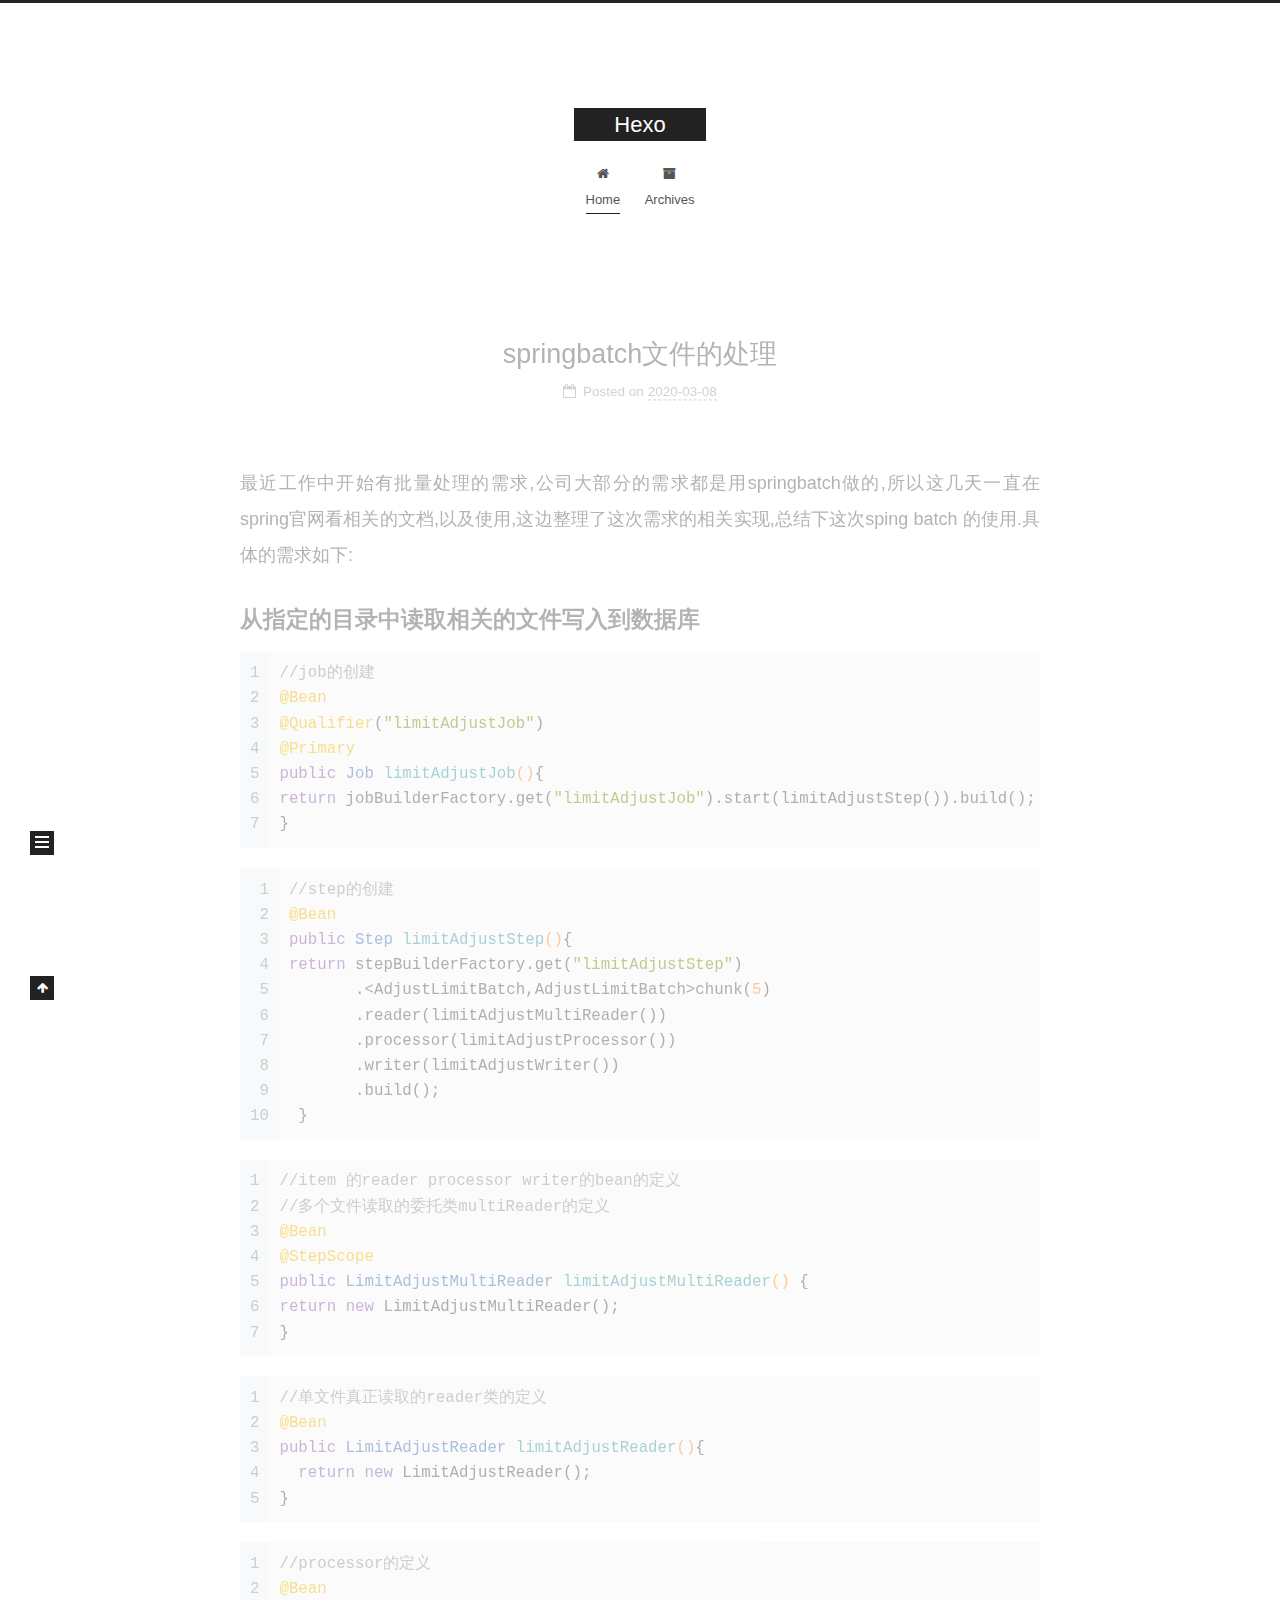
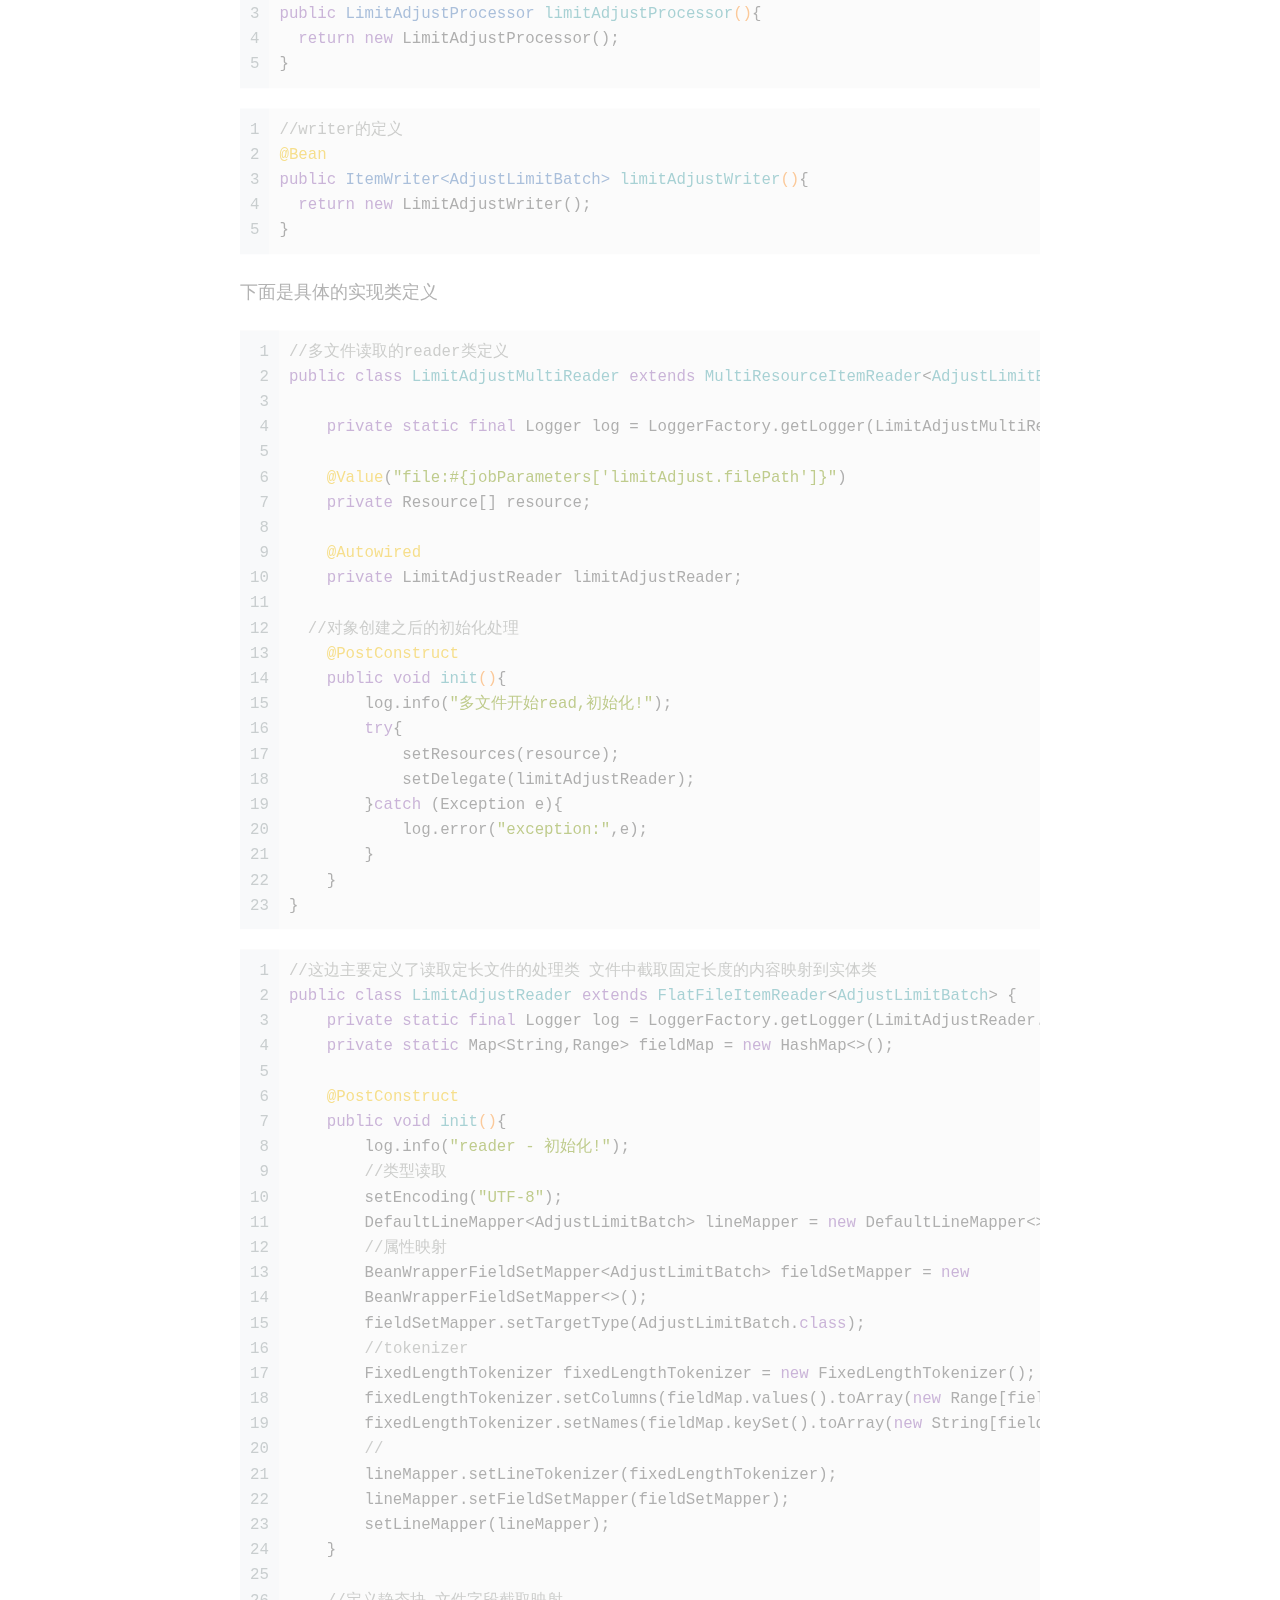
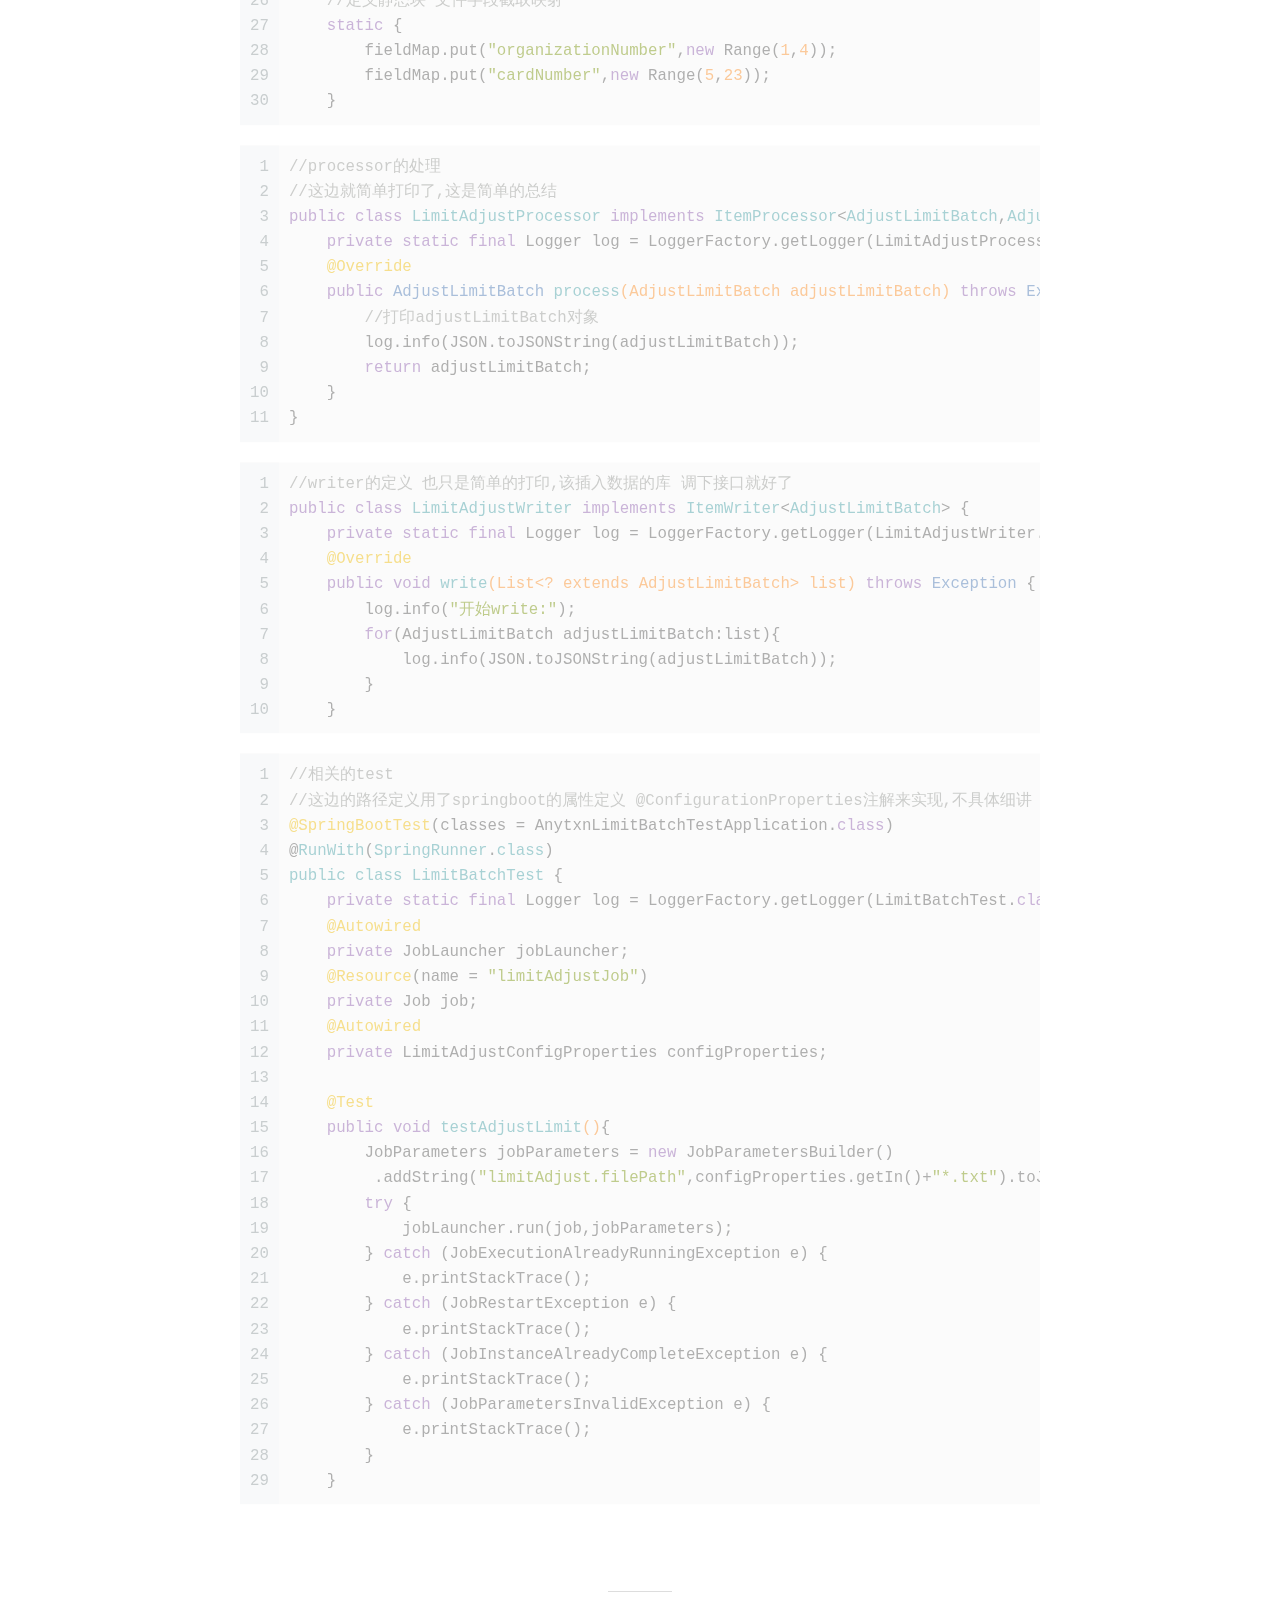
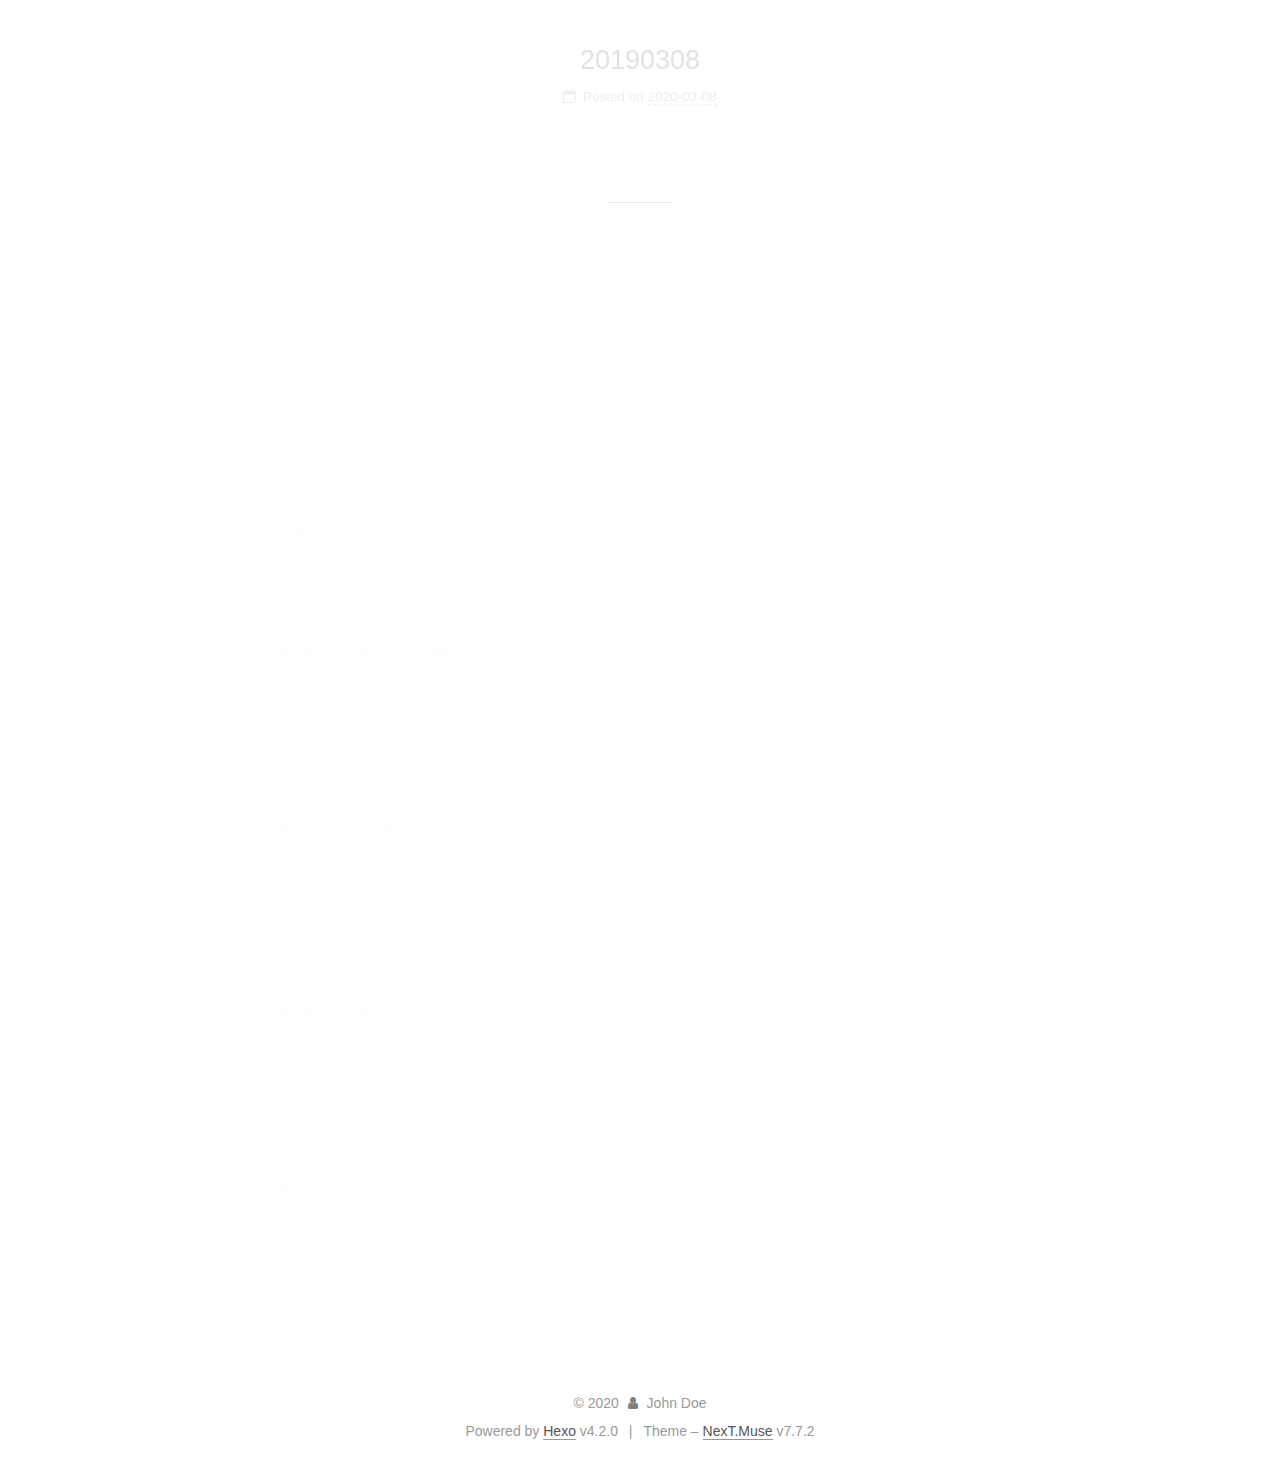
<file: index.html>
<!DOCTYPE html>
<html lang="en">
<head>
  <meta charset="UTF-8">
<meta name="viewport" content="width=device-width, initial-scale=1, maximum-scale=2">
<meta name="theme-color" content="#222">
<meta name="generator" content="Hexo 4.2.0">
  <link rel="apple-touch-icon" sizes="180x180" href="/images/apple-touch-icon-next.png">
  <link rel="icon" type="image/png" sizes="32x32" href="/images/favicon-32x32-next.png">
  <link rel="icon" type="image/png" sizes="16x16" href="/images/favicon-16x16-next.png">
  <link rel="mask-icon" href="/images/logo.svg" color="#222">

<link rel="stylesheet" href="/css/main.css">


<link rel="stylesheet" href="/lib/font-awesome/css/font-awesome.min.css">

<script id="hexo-configurations">
    var NexT = window.NexT || {};
    var CONFIG = {"hostname":"yoursite.com","root":"/","scheme":"Muse","version":"7.7.2","exturl":false,"sidebar":{"position":"left","display":"post","padding":18,"offset":12,"onmobile":false},"copycode":{"enable":false,"show_result":false,"style":null},"back2top":{"enable":true,"sidebar":false,"scrollpercent":false},"bookmark":{"enable":false,"color":"#222","save":"auto"},"fancybox":false,"mediumzoom":false,"lazyload":false,"pangu":false,"comments":{"style":"tabs","active":null,"storage":true,"lazyload":false,"nav":null},"algolia":{"hits":{"per_page":10},"labels":{"input_placeholder":"Search for Posts","hits_empty":"We didn't find any results for the search: ${query}","hits_stats":"${hits} results found in ${time} ms"}},"localsearch":{"enable":false,"trigger":"auto","top_n_per_article":1,"unescape":false,"preload":false},"motion":{"enable":true,"async":false,"transition":{"post_block":"fadeIn","post_header":"slideDownIn","post_body":"slideDownIn","coll_header":"slideLeftIn","sidebar":"slideUpIn"}}};
  </script>

  <meta property="og:type" content="website">
<meta property="og:title" content="Hexo">
<meta property="og:url" content="http://yoursite.com/index.html">
<meta property="og:site_name" content="Hexo">
<meta property="og:locale" content="en_US">
<meta property="article:author" content="John Doe">
<meta name="twitter:card" content="summary">

<link rel="canonical" href="http://yoursite.com/">


<script id="page-configurations">
  // https://hexo.io/docs/variables.html
  CONFIG.page = {
    sidebar: "",
    isHome : true,
    isPost : false
  };
</script>

  <title>Hexo</title>
  






  <noscript>
  <style>
  .use-motion .brand,
  .use-motion .menu-item,
  .sidebar-inner,
  .use-motion .post-block,
  .use-motion .pagination,
  .use-motion .comments,
  .use-motion .post-header,
  .use-motion .post-body,
  .use-motion .collection-header { opacity: initial; }

  .use-motion .site-title,
  .use-motion .site-subtitle {
    opacity: initial;
    top: initial;
  }

  .use-motion .logo-line-before i { left: initial; }
  .use-motion .logo-line-after i { right: initial; }
  </style>
</noscript>

</head>

<body itemscope itemtype="http://schema.org/WebPage">
  <div class="container use-motion">
    <div class="headband"></div>

    <header class="header" itemscope itemtype="http://schema.org/WPHeader">
      <div class="header-inner"><div class="site-brand-container">
  <div class="site-nav-toggle">
    <div class="toggle" aria-label="Toggle navigation bar">
      <span class="toggle-line toggle-line-first"></span>
      <span class="toggle-line toggle-line-middle"></span>
      <span class="toggle-line toggle-line-last"></span>
    </div>
  </div>

  <div class="site-meta">

    <div>
      <a href="/" class="brand" rel="start">
        <span class="logo-line-before"><i></i></span>
        <span class="site-title">Hexo</span>
        <span class="logo-line-after"><i></i></span>
      </a>
    </div>
  </div>

  <div class="site-nav-right">
    <div class="toggle popup-trigger">
    </div>
  </div>
</div>


<nav class="site-nav">
  
  <ul id="menu" class="menu">
        <li class="menu-item menu-item-home">

    <a href="/" rel="section"><i class="fa fa-fw fa-home"></i>Home</a>

  </li>
        <li class="menu-item menu-item-archives">

    <a href="/archives/" rel="section"><i class="fa fa-fw fa-archive"></i>Archives</a>

  </li>
  </ul>

</nav>
</div>
    </header>

    
  <div class="back-to-top">
    <i class="fa fa-arrow-up"></i>
    <span>0%</span>
  </div>


    <main class="main">
      <div class="main-inner">
        <div class="content-wrap">
          

          <div class="content">
            

  <div class="posts-expand">
        
  
  
  <article itemscope itemtype="http://schema.org/Article" class="post-block home" lang="en">
    <link itemprop="mainEntityOfPage" href="http://yoursite.com/2020/03/08/springbatch%E6%96%87%E4%BB%B6%E7%9A%84%E5%A4%84%E7%90%86/">

    <span hidden itemprop="author" itemscope itemtype="http://schema.org/Person">
      <meta itemprop="image" content="/images/avatar.gif">
      <meta itemprop="name" content="John Doe">
      <meta itemprop="description" content="">
    </span>

    <span hidden itemprop="publisher" itemscope itemtype="http://schema.org/Organization">
      <meta itemprop="name" content="Hexo">
    </span>
      <header class="post-header">
        <h1 class="post-title" itemprop="name headline">
          
            <a href="/2020/03/08/springbatch%E6%96%87%E4%BB%B6%E7%9A%84%E5%A4%84%E7%90%86/" class="post-title-link" itemprop="url">springbatch文件的处理</a>
        </h1>

        <div class="post-meta">
            <span class="post-meta-item">
              <span class="post-meta-item-icon">
                <i class="fa fa-calendar-o"></i>
              </span>
              <span class="post-meta-item-text">Posted on</span>
              

              <time title="Created: 2020-03-08 03:42:52 / Modified: 04:12:35" itemprop="dateCreated datePublished" datetime="2020-03-08T03:42:52+08:00">2020-03-08</time>
            </span>

          

        </div>
      </header>

    
    
    
    <div class="post-body" itemprop="articleBody">

      
          <p> 最近工作中开始有批量处理的需求,公司大部分的需求都是用springbatch做的,所以这几天一直在spring官网看相关的文档,以及使用,这边整理了这次需求的相关实现,总结下这次sping batch 的使用.具体的需求如下:</p>
<h3 id="从指定的目录中读取相关的文件写入到数据库"><a href="#从指定的目录中读取相关的文件写入到数据库" class="headerlink" title="从指定的目录中读取相关的文件写入到数据库"></a>从指定的目录中读取相关的文件写入到数据库</h3><figure class="highlight java"><table><tr><td class="gutter"><pre><span class="line">1</span><br><span class="line">2</span><br><span class="line">3</span><br><span class="line">4</span><br><span class="line">5</span><br><span class="line">6</span><br><span class="line">7</span><br></pre></td><td class="code"><pre><span class="line"><span class="comment">//job的创建</span></span><br><span class="line"><span class="meta">@Bean</span></span><br><span class="line"><span class="meta">@Qualifier</span>(<span class="string">"limitAdjustJob"</span>)</span><br><span class="line"><span class="meta">@Primary</span></span><br><span class="line"><span class="function"><span class="keyword">public</span> Job <span class="title">limitAdjustJob</span><span class="params">()</span></span>&#123;</span><br><span class="line"><span class="keyword">return</span> jobBuilderFactory.get(<span class="string">"limitAdjustJob"</span>).start(limitAdjustStep()).build();</span><br><span class="line">&#125;</span><br></pre></td></tr></table></figure>

<figure class="highlight java"><table><tr><td class="gutter"><pre><span class="line">1</span><br><span class="line">2</span><br><span class="line">3</span><br><span class="line">4</span><br><span class="line">5</span><br><span class="line">6</span><br><span class="line">7</span><br><span class="line">8</span><br><span class="line">9</span><br><span class="line">10</span><br></pre></td><td class="code"><pre><span class="line"><span class="comment">//step的创建</span></span><br><span class="line"><span class="meta">@Bean</span></span><br><span class="line"><span class="function"><span class="keyword">public</span> Step <span class="title">limitAdjustStep</span><span class="params">()</span></span>&#123;</span><br><span class="line"><span class="keyword">return</span> stepBuilderFactory.get(<span class="string">"limitAdjustStep"</span>)</span><br><span class="line">       .&lt;AdjustLimitBatch,AdjustLimitBatch&gt;chunk(<span class="number">5</span>)</span><br><span class="line">       .reader(limitAdjustMultiReader())</span><br><span class="line">       .processor(limitAdjustProcessor())</span><br><span class="line">       .writer(limitAdjustWriter())</span><br><span class="line">       .build();</span><br><span class="line"> &#125;</span><br></pre></td></tr></table></figure>

<figure class="highlight java"><table><tr><td class="gutter"><pre><span class="line">1</span><br><span class="line">2</span><br><span class="line">3</span><br><span class="line">4</span><br><span class="line">5</span><br><span class="line">6</span><br><span class="line">7</span><br></pre></td><td class="code"><pre><span class="line"><span class="comment">//item 的reader processor writer的bean的定义</span></span><br><span class="line"><span class="comment">//多个文件读取的委托类multiReader的定义</span></span><br><span class="line"><span class="meta">@Bean</span></span><br><span class="line"><span class="meta">@StepScope</span></span><br><span class="line"><span class="function"><span class="keyword">public</span> LimitAdjustMultiReader <span class="title">limitAdjustMultiReader</span><span class="params">()</span> </span>&#123;</span><br><span class="line"><span class="keyword">return</span> <span class="keyword">new</span> LimitAdjustMultiReader();</span><br><span class="line">&#125;</span><br></pre></td></tr></table></figure>

<figure class="highlight java"><table><tr><td class="gutter"><pre><span class="line">1</span><br><span class="line">2</span><br><span class="line">3</span><br><span class="line">4</span><br><span class="line">5</span><br></pre></td><td class="code"><pre><span class="line"><span class="comment">//单文件真正读取的reader类的定义</span></span><br><span class="line"><span class="meta">@Bean</span></span><br><span class="line"><span class="function"><span class="keyword">public</span> LimitAdjustReader <span class="title">limitAdjustReader</span><span class="params">()</span></span>&#123;</span><br><span class="line">  <span class="keyword">return</span> <span class="keyword">new</span> LimitAdjustReader();</span><br><span class="line">&#125;</span><br></pre></td></tr></table></figure>

<figure class="highlight java"><table><tr><td class="gutter"><pre><span class="line">1</span><br><span class="line">2</span><br><span class="line">3</span><br><span class="line">4</span><br><span class="line">5</span><br></pre></td><td class="code"><pre><span class="line"><span class="comment">//processor的定义</span></span><br><span class="line"><span class="meta">@Bean</span></span><br><span class="line"><span class="function"><span class="keyword">public</span> LimitAdjustProcessor <span class="title">limitAdjustProcessor</span><span class="params">()</span></span>&#123;</span><br><span class="line">  <span class="keyword">return</span> <span class="keyword">new</span> LimitAdjustProcessor();</span><br><span class="line">&#125;</span><br></pre></td></tr></table></figure>

<figure class="highlight java"><table><tr><td class="gutter"><pre><span class="line">1</span><br><span class="line">2</span><br><span class="line">3</span><br><span class="line">4</span><br><span class="line">5</span><br></pre></td><td class="code"><pre><span class="line"><span class="comment">//writer的定义</span></span><br><span class="line"><span class="meta">@Bean</span></span><br><span class="line"><span class="function"><span class="keyword">public</span> ItemWriter&lt;AdjustLimitBatch&gt; <span class="title">limitAdjustWriter</span><span class="params">()</span></span>&#123;</span><br><span class="line">  <span class="keyword">return</span> <span class="keyword">new</span> LimitAdjustWriter();</span><br><span class="line">&#125;</span><br></pre></td></tr></table></figure>

<p>下面是具体的实现类定义</p>
<figure class="highlight java"><table><tr><td class="gutter"><pre><span class="line">1</span><br><span class="line">2</span><br><span class="line">3</span><br><span class="line">4</span><br><span class="line">5</span><br><span class="line">6</span><br><span class="line">7</span><br><span class="line">8</span><br><span class="line">9</span><br><span class="line">10</span><br><span class="line">11</span><br><span class="line">12</span><br><span class="line">13</span><br><span class="line">14</span><br><span class="line">15</span><br><span class="line">16</span><br><span class="line">17</span><br><span class="line">18</span><br><span class="line">19</span><br><span class="line">20</span><br><span class="line">21</span><br><span class="line">22</span><br><span class="line">23</span><br></pre></td><td class="code"><pre><span class="line"><span class="comment">//多文件读取的reader类定义</span></span><br><span class="line"><span class="keyword">public</span> <span class="class"><span class="keyword">class</span> <span class="title">LimitAdjustMultiReader</span> <span class="keyword">extends</span> <span class="title">MultiResourceItemReader</span>&lt;<span class="title">AdjustLimitBatch</span>&gt; </span>&#123;</span><br><span class="line">  </span><br><span class="line">    <span class="keyword">private</span> <span class="keyword">static</span> <span class="keyword">final</span> Logger log = LoggerFactory.getLogger(LimitAdjustMultiReader<span class="class">.<span class="keyword">class</span>)</span>;</span><br><span class="line">  </span><br><span class="line">    <span class="meta">@Value</span>(<span class="string">"file:#&#123;jobParameters['limitAdjust.filePath']&#125;"</span>)</span><br><span class="line">    <span class="keyword">private</span> Resource[] resource;</span><br><span class="line">  </span><br><span class="line">    <span class="meta">@Autowired</span></span><br><span class="line">    <span class="keyword">private</span> LimitAdjustReader limitAdjustReader;</span><br><span class="line"></span><br><span class="line">  <span class="comment">//对象创建之后的初始化处理</span></span><br><span class="line">    <span class="meta">@PostConstruct</span></span><br><span class="line">    <span class="function"><span class="keyword">public</span> <span class="keyword">void</span> <span class="title">init</span><span class="params">()</span></span>&#123;</span><br><span class="line">        log.info(<span class="string">"多文件开始read,初始化!"</span>);</span><br><span class="line">        <span class="keyword">try</span>&#123;</span><br><span class="line">            setResources(resource);</span><br><span class="line">            setDelegate(limitAdjustReader);</span><br><span class="line">        &#125;<span class="keyword">catch</span> (Exception e)&#123;</span><br><span class="line">            log.error(<span class="string">"exception:"</span>,e);</span><br><span class="line">        &#125;</span><br><span class="line">    &#125;</span><br><span class="line">&#125;</span><br></pre></td></tr></table></figure>

<figure class="highlight java"><table><tr><td class="gutter"><pre><span class="line">1</span><br><span class="line">2</span><br><span class="line">3</span><br><span class="line">4</span><br><span class="line">5</span><br><span class="line">6</span><br><span class="line">7</span><br><span class="line">8</span><br><span class="line">9</span><br><span class="line">10</span><br><span class="line">11</span><br><span class="line">12</span><br><span class="line">13</span><br><span class="line">14</span><br><span class="line">15</span><br><span class="line">16</span><br><span class="line">17</span><br><span class="line">18</span><br><span class="line">19</span><br><span class="line">20</span><br><span class="line">21</span><br><span class="line">22</span><br><span class="line">23</span><br><span class="line">24</span><br><span class="line">25</span><br><span class="line">26</span><br><span class="line">27</span><br><span class="line">28</span><br><span class="line">29</span><br><span class="line">30</span><br></pre></td><td class="code"><pre><span class="line"><span class="comment">//这边主要定义了读取定长文件的处理类 文件中截取固定长度的内容映射到实体类</span></span><br><span class="line"><span class="keyword">public</span> <span class="class"><span class="keyword">class</span> <span class="title">LimitAdjustReader</span> <span class="keyword">extends</span> <span class="title">FlatFileItemReader</span>&lt;<span class="title">AdjustLimitBatch</span>&gt; </span>&#123;</span><br><span class="line">    <span class="keyword">private</span> <span class="keyword">static</span> <span class="keyword">final</span> Logger log = LoggerFactory.getLogger(LimitAdjustReader<span class="class">.<span class="keyword">class</span>)</span>;</span><br><span class="line">    <span class="keyword">private</span> <span class="keyword">static</span> Map&lt;String,Range&gt; fieldMap = <span class="keyword">new</span> HashMap&lt;&gt;();</span><br><span class="line"></span><br><span class="line">    <span class="meta">@PostConstruct</span></span><br><span class="line">    <span class="function"><span class="keyword">public</span> <span class="keyword">void</span> <span class="title">init</span><span class="params">()</span></span>&#123;</span><br><span class="line">        log.info(<span class="string">"reader - 初始化!"</span>);</span><br><span class="line">        <span class="comment">//类型读取</span></span><br><span class="line">        setEncoding(<span class="string">"UTF-8"</span>);</span><br><span class="line">        DefaultLineMapper&lt;AdjustLimitBatch&gt; lineMapper = <span class="keyword">new</span> DefaultLineMapper&lt;&gt;();</span><br><span class="line">        <span class="comment">//属性映射</span></span><br><span class="line">        BeanWrapperFieldSetMapper&lt;AdjustLimitBatch&gt; fieldSetMapper = <span class="keyword">new</span>           </span><br><span class="line">        BeanWrapperFieldSetMapper&lt;&gt;();</span><br><span class="line">        fieldSetMapper.setTargetType(AdjustLimitBatch<span class="class">.<span class="keyword">class</span>)</span>;</span><br><span class="line">        <span class="comment">//tokenizer</span></span><br><span class="line">        FixedLengthTokenizer fixedLengthTokenizer = <span class="keyword">new</span> FixedLengthTokenizer();</span><br><span class="line">        fixedLengthTokenizer.setColumns(fieldMap.values().toArray(<span class="keyword">new</span> Range[fieldMap.size()]));</span><br><span class="line">        fixedLengthTokenizer.setNames(fieldMap.keySet().toArray(<span class="keyword">new</span> String[fieldMap.size()]));</span><br><span class="line">        <span class="comment">//</span></span><br><span class="line">        lineMapper.setLineTokenizer(fixedLengthTokenizer);</span><br><span class="line">        lineMapper.setFieldSetMapper(fieldSetMapper);</span><br><span class="line">        setLineMapper(lineMapper);</span><br><span class="line">    &#125;</span><br><span class="line">  </span><br><span class="line">    <span class="comment">//定义静态块 文件字段截取映射</span></span><br><span class="line">    <span class="keyword">static</span> &#123;</span><br><span class="line">        fieldMap.put(<span class="string">"organizationNumber"</span>,<span class="keyword">new</span> Range(<span class="number">1</span>,<span class="number">4</span>));</span><br><span class="line">        fieldMap.put(<span class="string">"cardNumber"</span>,<span class="keyword">new</span> Range(<span class="number">5</span>,<span class="number">23</span>));</span><br><span class="line">    &#125;</span><br></pre></td></tr></table></figure>

<figure class="highlight java"><table><tr><td class="gutter"><pre><span class="line">1</span><br><span class="line">2</span><br><span class="line">3</span><br><span class="line">4</span><br><span class="line">5</span><br><span class="line">6</span><br><span class="line">7</span><br><span class="line">8</span><br><span class="line">9</span><br><span class="line">10</span><br><span class="line">11</span><br></pre></td><td class="code"><pre><span class="line"><span class="comment">//processor的处理</span></span><br><span class="line"><span class="comment">//这边就简单打印了,这是简单的总结</span></span><br><span class="line"><span class="keyword">public</span> <span class="class"><span class="keyword">class</span> <span class="title">LimitAdjustProcessor</span> <span class="keyword">implements</span> <span class="title">ItemProcessor</span>&lt;<span class="title">AdjustLimitBatch</span>,<span class="title">AdjustLimitBatch</span>&gt; </span>&#123;</span><br><span class="line">    <span class="keyword">private</span> <span class="keyword">static</span> <span class="keyword">final</span> Logger log = LoggerFactory.getLogger(LimitAdjustProcessor<span class="class">.<span class="keyword">class</span>)</span>;</span><br><span class="line">    <span class="meta">@Override</span></span><br><span class="line">    <span class="function"><span class="keyword">public</span> AdjustLimitBatch <span class="title">process</span><span class="params">(AdjustLimitBatch adjustLimitBatch)</span> <span class="keyword">throws</span> Exception </span>&#123;</span><br><span class="line">        <span class="comment">//打印adjustLimitBatch对象</span></span><br><span class="line">        log.info(JSON.toJSONString(adjustLimitBatch));</span><br><span class="line">        <span class="keyword">return</span> adjustLimitBatch;</span><br><span class="line">    &#125;</span><br><span class="line">&#125;</span><br></pre></td></tr></table></figure>

<figure class="highlight java"><table><tr><td class="gutter"><pre><span class="line">1</span><br><span class="line">2</span><br><span class="line">3</span><br><span class="line">4</span><br><span class="line">5</span><br><span class="line">6</span><br><span class="line">7</span><br><span class="line">8</span><br><span class="line">9</span><br><span class="line">10</span><br></pre></td><td class="code"><pre><span class="line"><span class="comment">//writer的定义 也只是简单的打印,该插入数据的库 调下接口就好了</span></span><br><span class="line"><span class="keyword">public</span> <span class="class"><span class="keyword">class</span> <span class="title">LimitAdjustWriter</span> <span class="keyword">implements</span> <span class="title">ItemWriter</span>&lt;<span class="title">AdjustLimitBatch</span>&gt; </span>&#123;</span><br><span class="line">    <span class="keyword">private</span> <span class="keyword">static</span> <span class="keyword">final</span> Logger log = LoggerFactory.getLogger(LimitAdjustWriter<span class="class">.<span class="keyword">class</span>)</span>;</span><br><span class="line">    <span class="meta">@Override</span></span><br><span class="line">    <span class="function"><span class="keyword">public</span> <span class="keyword">void</span> <span class="title">write</span><span class="params">(List&lt;? extends AdjustLimitBatch&gt; list)</span> <span class="keyword">throws</span> Exception </span>&#123;</span><br><span class="line">        log.info(<span class="string">"开始write:"</span>);</span><br><span class="line">        <span class="keyword">for</span>(AdjustLimitBatch adjustLimitBatch:list)&#123;</span><br><span class="line">            log.info(JSON.toJSONString(adjustLimitBatch));</span><br><span class="line">        &#125;</span><br><span class="line">    &#125;</span><br></pre></td></tr></table></figure>

<figure class="highlight java"><table><tr><td class="gutter"><pre><span class="line">1</span><br><span class="line">2</span><br><span class="line">3</span><br><span class="line">4</span><br><span class="line">5</span><br><span class="line">6</span><br><span class="line">7</span><br><span class="line">8</span><br><span class="line">9</span><br><span class="line">10</span><br><span class="line">11</span><br><span class="line">12</span><br><span class="line">13</span><br><span class="line">14</span><br><span class="line">15</span><br><span class="line">16</span><br><span class="line">17</span><br><span class="line">18</span><br><span class="line">19</span><br><span class="line">20</span><br><span class="line">21</span><br><span class="line">22</span><br><span class="line">23</span><br><span class="line">24</span><br><span class="line">25</span><br><span class="line">26</span><br><span class="line">27</span><br><span class="line">28</span><br><span class="line">29</span><br></pre></td><td class="code"><pre><span class="line"><span class="comment">//相关的test</span></span><br><span class="line"><span class="comment">//这边的路径定义用了springboot的属性定义 @ConfigurationProperties注解来实现,不具体细讲</span></span><br><span class="line"><span class="meta">@SpringBootTest</span>(classes = AnytxnLimitBatchTestApplication<span class="class">.<span class="keyword">class</span>)</span></span><br><span class="line"><span class="class">@<span class="title">RunWith</span>(<span class="title">SpringRunner</span>.<span class="title">class</span>)</span></span><br><span class="line"><span class="class"><span class="title">public</span> <span class="title">class</span> <span class="title">LimitBatchTest</span> </span>&#123;</span><br><span class="line">    <span class="keyword">private</span> <span class="keyword">static</span> <span class="keyword">final</span> Logger log = LoggerFactory.getLogger(LimitBatchTest<span class="class">.<span class="keyword">class</span>)</span>;</span><br><span class="line">    <span class="meta">@Autowired</span></span><br><span class="line">    <span class="keyword">private</span> JobLauncher jobLauncher;</span><br><span class="line">    <span class="meta">@Resource</span>(name = <span class="string">"limitAdjustJob"</span>)</span><br><span class="line">    <span class="keyword">private</span> Job job;</span><br><span class="line">    <span class="meta">@Autowired</span></span><br><span class="line">    <span class="keyword">private</span> LimitAdjustConfigProperties configProperties;</span><br><span class="line"></span><br><span class="line">    <span class="meta">@Test</span></span><br><span class="line">    <span class="function"><span class="keyword">public</span> <span class="keyword">void</span> <span class="title">testAdjustLimit</span><span class="params">()</span></span>&#123;</span><br><span class="line">        JobParameters jobParameters = <span class="keyword">new</span> JobParametersBuilder()</span><br><span class="line">         .addString(<span class="string">"limitAdjust.filePath"</span>,configProperties.getIn()+<span class="string">"*.txt"</span>).toJobParameters();</span><br><span class="line">        <span class="keyword">try</span> &#123;</span><br><span class="line">            jobLauncher.run(job,jobParameters);</span><br><span class="line">        &#125; <span class="keyword">catch</span> (JobExecutionAlreadyRunningException e) &#123;</span><br><span class="line">            e.printStackTrace();</span><br><span class="line">        &#125; <span class="keyword">catch</span> (JobRestartException e) &#123;</span><br><span class="line">            e.printStackTrace();</span><br><span class="line">        &#125; <span class="keyword">catch</span> (JobInstanceAlreadyCompleteException e) &#123;</span><br><span class="line">            e.printStackTrace();</span><br><span class="line">        &#125; <span class="keyword">catch</span> (JobParametersInvalidException e) &#123;</span><br><span class="line">            e.printStackTrace();</span><br><span class="line">        &#125;</span><br><span class="line">    &#125;</span><br></pre></td></tr></table></figure>

<blockquote>
</blockquote>

      
    </div>

    
    
    
      <footer class="post-footer">
        <div class="post-eof"></div>
      </footer>
  </article>
  
  
  

        
  
  
  <article itemscope itemtype="http://schema.org/Article" class="post-block home" lang="en">
    <link itemprop="mainEntityOfPage" href="http://yoursite.com/2020/03/08/index/">

    <span hidden itemprop="author" itemscope itemtype="http://schema.org/Person">
      <meta itemprop="image" content="/images/avatar.gif">
      <meta itemprop="name" content="John Doe">
      <meta itemprop="description" content="">
    </span>

    <span hidden itemprop="publisher" itemscope itemtype="http://schema.org/Organization">
      <meta itemprop="name" content="Hexo">
    </span>
      <header class="post-header">
        <h1 class="post-title" itemprop="name headline">
          
            <a href="/2020/03/08/index/" class="post-title-link" itemprop="url">20190308</a>
        </h1>

        <div class="post-meta">
            <span class="post-meta-item">
              <span class="post-meta-item-icon">
                <i class="fa fa-calendar-o"></i>
              </span>
              <span class="post-meta-item-text">Posted on</span>

              <time title="Created: 2020-03-08 01:14:27" itemprop="dateCreated datePublished" datetime="2020-03-08T01:14:27+08:00">2020-03-08</time>
            </span>

          

        </div>
      </header>

    
    
    
    <div class="post-body" itemprop="articleBody">

      
          
      
    </div>

    
    
    
      <footer class="post-footer">
        <div class="post-eof"></div>
      </footer>
  </article>
  
  
  

        
  
  
  <article itemscope itemtype="http://schema.org/Article" class="post-block home" lang="en">
    <link itemprop="mainEntityOfPage" href="http://yoursite.com/2020/03/07/hello-world/">

    <span hidden itemprop="author" itemscope itemtype="http://schema.org/Person">
      <meta itemprop="image" content="/images/avatar.gif">
      <meta itemprop="name" content="John Doe">
      <meta itemprop="description" content="">
    </span>

    <span hidden itemprop="publisher" itemscope itemtype="http://schema.org/Organization">
      <meta itemprop="name" content="Hexo">
    </span>
      <header class="post-header">
        <h1 class="post-title" itemprop="name headline">
          
            <a href="/2020/03/07/hello-world/" class="post-title-link" itemprop="url">Hello World</a>
        </h1>

        <div class="post-meta">
            <span class="post-meta-item">
              <span class="post-meta-item-icon">
                <i class="fa fa-calendar-o"></i>
              </span>
              <span class="post-meta-item-text">Posted on</span>

              <time title="Created: 2020-03-07 21:08:21" itemprop="dateCreated datePublished" datetime="2020-03-07T21:08:21+08:00">2020-03-07</time>
            </span>

          

        </div>
      </header>

    
    
    
    <div class="post-body" itemprop="articleBody">

      
          <p>Welcome to <a href="https://hexo.io/" target="_blank" rel="noopener">Hexo</a>! This is your very first post. Check <a href="https://hexo.io/docs/" target="_blank" rel="noopener">documentation</a> for more info. If you get any problems when using Hexo, you can find the answer in <a href="https://hexo.io/docs/troubleshooting.html" target="_blank" rel="noopener">troubleshooting</a> or you can ask me on <a href="https://github.com/hexojs/hexo/issues" target="_blank" rel="noopener">GitHub</a>.</p>
<h2 id="Quick-Start"><a href="#Quick-Start" class="headerlink" title="Quick Start"></a>Quick Start</h2><h3 id="Create-a-new-post"><a href="#Create-a-new-post" class="headerlink" title="Create a new post"></a>Create a new post</h3><figure class="highlight bash"><table><tr><td class="gutter"><pre><span class="line">1</span><br></pre></td><td class="code"><pre><span class="line">$ hexo new <span class="string">"My New Post"</span></span><br></pre></td></tr></table></figure>

<p>More info: <a href="https://hexo.io/docs/writing.html" target="_blank" rel="noopener">Writing</a></p>
<h3 id="Run-server"><a href="#Run-server" class="headerlink" title="Run server"></a>Run server</h3><figure class="highlight bash"><table><tr><td class="gutter"><pre><span class="line">1</span><br></pre></td><td class="code"><pre><span class="line">$ hexo server</span><br></pre></td></tr></table></figure>

<p>More info: <a href="https://hexo.io/docs/server.html" target="_blank" rel="noopener">Server</a></p>
<h3 id="Generate-static-files"><a href="#Generate-static-files" class="headerlink" title="Generate static files"></a>Generate static files</h3><figure class="highlight bash"><table><tr><td class="gutter"><pre><span class="line">1</span><br></pre></td><td class="code"><pre><span class="line">$ hexo generate</span><br></pre></td></tr></table></figure>

<p>More info: <a href="https://hexo.io/docs/generating.html" target="_blank" rel="noopener">Generating</a></p>
<h3 id="Deploy-to-remote-sites"><a href="#Deploy-to-remote-sites" class="headerlink" title="Deploy to remote sites"></a>Deploy to remote sites</h3><figure class="highlight bash"><table><tr><td class="gutter"><pre><span class="line">1</span><br></pre></td><td class="code"><pre><span class="line">$ hexo deploy</span><br></pre></td></tr></table></figure>

<p>More info: <a href="https://hexo.io/docs/one-command-deployment.html" target="_blank" rel="noopener">Deployment</a></p>

      
    </div>

    
    
    
      <footer class="post-footer">
        <div class="post-eof"></div>
      </footer>
  </article>
  
  
  

  </div>

  



          </div>
          

<script>
  window.addEventListener('tabs:register', () => {
    let { activeClass } = CONFIG.comments;
    if (CONFIG.comments.storage) {
      activeClass = localStorage.getItem('comments_active') || activeClass;
    }
    if (activeClass) {
      let activeTab = document.querySelector(`a[href="#comment-${activeClass}"]`);
      if (activeTab) {
        activeTab.click();
      }
    }
  });
  if (CONFIG.comments.storage) {
    window.addEventListener('tabs:click', event => {
      if (!event.target.matches('.tabs-comment .tab-content .tab-pane')) return;
      let commentClass = event.target.classList[1];
      localStorage.setItem('comments_active', commentClass);
    });
  }
</script>

        </div>
          
  
  <div class="toggle sidebar-toggle">
    <span class="toggle-line toggle-line-first"></span>
    <span class="toggle-line toggle-line-middle"></span>
    <span class="toggle-line toggle-line-last"></span>
  </div>

  <aside class="sidebar">
    <div class="sidebar-inner">

      <ul class="sidebar-nav motion-element">
        <li class="sidebar-nav-toc">
          Table of Contents
        </li>
        <li class="sidebar-nav-overview">
          Overview
        </li>
      </ul>

      <!--noindex-->
      <div class="post-toc-wrap sidebar-panel">
      </div>
      <!--/noindex-->

      <div class="site-overview-wrap sidebar-panel">
        <div class="site-author motion-element" itemprop="author" itemscope itemtype="http://schema.org/Person">
  <p class="site-author-name" itemprop="name">John Doe</p>
  <div class="site-description" itemprop="description"></div>
</div>
<div class="site-state-wrap motion-element">
  <nav class="site-state">
      <div class="site-state-item site-state-posts">
          <a href="/archives/">
        
          <span class="site-state-item-count">3</span>
          <span class="site-state-item-name">posts</span>
        </a>
      </div>
  </nav>
</div>



      </div>

    </div>
  </aside>
  <div id="sidebar-dimmer"></div>


      </div>
    </main>

    <footer class="footer">
      <div class="footer-inner">
        

<div class="copyright">
  
  &copy; 
  <span itemprop="copyrightYear">2020</span>
  <span class="with-love">
    <i class="fa fa-user"></i>
  </span>
  <span class="author" itemprop="copyrightHolder">John Doe</span>
</div>
  <div class="powered-by">Powered by <a href="https://hexo.io/" class="theme-link" rel="noopener" target="_blank">Hexo</a> v4.2.0
  </div>
  <span class="post-meta-divider">|</span>
  <div class="theme-info">Theme – <a href="https://muse.theme-next.org/" class="theme-link" rel="noopener" target="_blank">NexT.Muse</a> v7.7.2
  </div>

        








      </div>
    </footer>
  </div>

  
  <script src="/lib/anime.min.js"></script>
  <script src="/lib/velocity/velocity.min.js"></script>
  <script src="/lib/velocity/velocity.ui.min.js"></script>

<script src="/js/utils.js"></script>

<script src="/js/motion.js"></script>


<script src="/js/schemes/muse.js"></script>


<script src="/js/next-boot.js"></script>




  















  

  

</body>
</html>
</file>
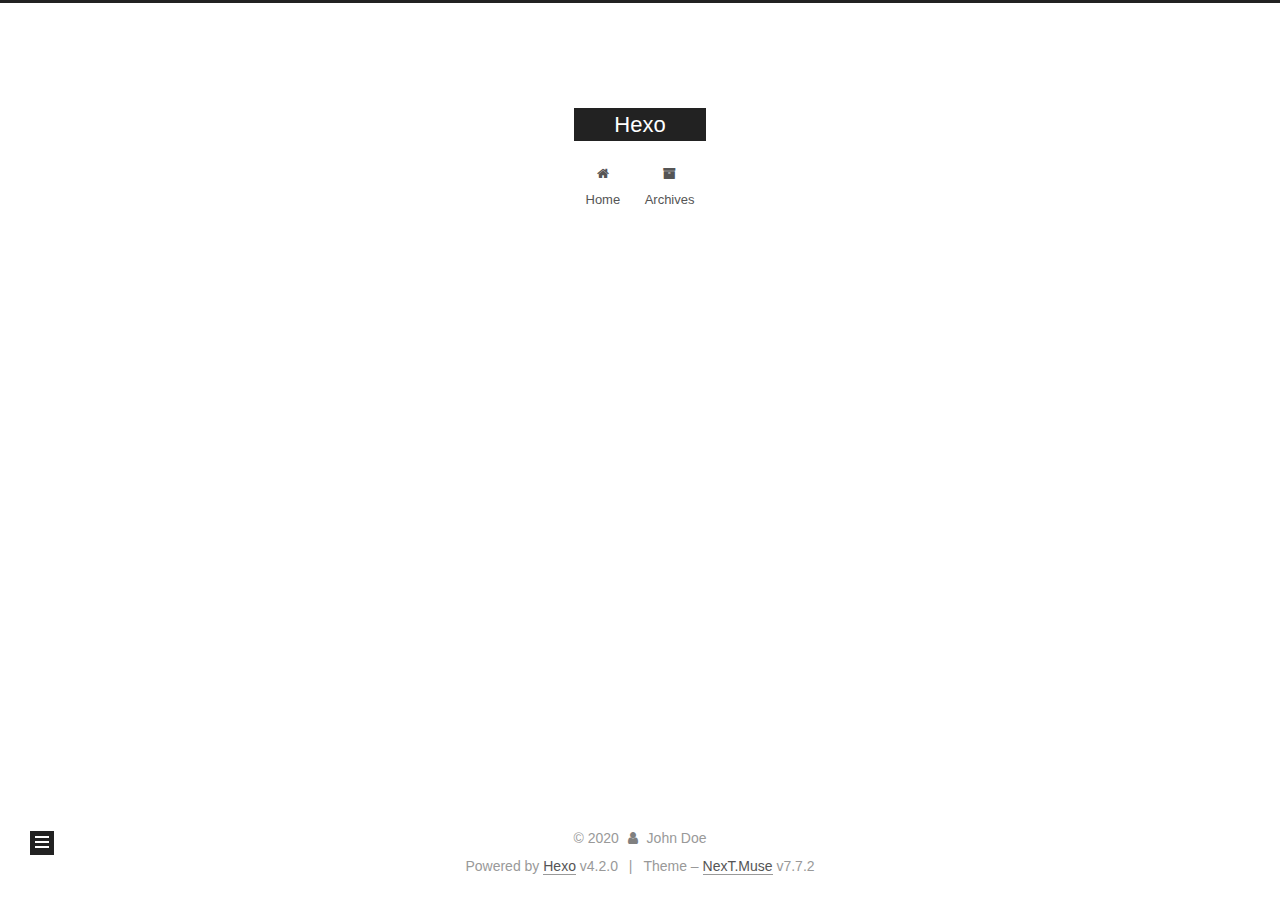
<file: 20190308/index.html>
<!DOCTYPE html>
<html lang="en">
<head>
  <meta charset="UTF-8">
<meta name="viewport" content="width=device-width, initial-scale=1, maximum-scale=2">
<meta name="theme-color" content="#222">
<meta name="generator" content="Hexo 4.2.0">
  <link rel="apple-touch-icon" sizes="180x180" href="/images/apple-touch-icon-next.png">
  <link rel="icon" type="image/png" sizes="32x32" href="/images/favicon-32x32-next.png">
  <link rel="icon" type="image/png" sizes="16x16" href="/images/favicon-16x16-next.png">
  <link rel="mask-icon" href="/images/logo.svg" color="#222">

<link rel="stylesheet" href="/css/main.css">


<link rel="stylesheet" href="/lib/font-awesome/css/font-awesome.min.css">

<script id="hexo-configurations">
    var NexT = window.NexT || {};
    var CONFIG = {"hostname":"yoursite.com","root":"/","scheme":"Muse","version":"7.7.2","exturl":false,"sidebar":{"position":"left","display":"post","padding":18,"offset":12,"onmobile":false},"copycode":{"enable":false,"show_result":false,"style":null},"back2top":{"enable":true,"sidebar":false,"scrollpercent":false},"bookmark":{"enable":false,"color":"#222","save":"auto"},"fancybox":false,"mediumzoom":false,"lazyload":false,"pangu":false,"comments":{"style":"tabs","active":null,"storage":true,"lazyload":false,"nav":null},"algolia":{"hits":{"per_page":10},"labels":{"input_placeholder":"Search for Posts","hits_empty":"We didn't find any results for the search: ${query}","hits_stats":"${hits} results found in ${time} ms"}},"localsearch":{"enable":false,"trigger":"auto","top_n_per_article":1,"unescape":false,"preload":false},"motion":{"enable":true,"async":false,"transition":{"post_block":"fadeIn","post_header":"slideDownIn","post_body":"slideDownIn","coll_header":"slideLeftIn","sidebar":"slideUpIn"}}};
  </script>

  <meta property="og:type" content="website">
<meta property="og:title" content="20190308">
<meta property="og:url" content="http://yoursite.com/20190308/index.html">
<meta property="og:site_name" content="Hexo">
<meta property="og:locale" content="en_US">
<meta property="article:published_time" content="2020-03-07T17:14:27.000Z">
<meta property="article:modified_time" content="2020-03-07T17:14:27.563Z">
<meta property="article:author" content="John Doe">
<meta name="twitter:card" content="summary">

<link rel="canonical" href="http://yoursite.com/20190308/">


<script id="page-configurations">
  // https://hexo.io/docs/variables.html
  CONFIG.page = {
    sidebar: "",
    isHome : false,
    isPost : false
  };
</script>

  <title>20190308 | Hexo
  </title>
  






  <noscript>
  <style>
  .use-motion .brand,
  .use-motion .menu-item,
  .sidebar-inner,
  .use-motion .post-block,
  .use-motion .pagination,
  .use-motion .comments,
  .use-motion .post-header,
  .use-motion .post-body,
  .use-motion .collection-header { opacity: initial; }

  .use-motion .site-title,
  .use-motion .site-subtitle {
    opacity: initial;
    top: initial;
  }

  .use-motion .logo-line-before i { left: initial; }
  .use-motion .logo-line-after i { right: initial; }
  </style>
</noscript>

</head>

<body itemscope itemtype="http://schema.org/WebPage">
  <div class="container use-motion">
    <div class="headband"></div>

    <header class="header" itemscope itemtype="http://schema.org/WPHeader">
      <div class="header-inner"><div class="site-brand-container">
  <div class="site-nav-toggle">
    <div class="toggle" aria-label="Toggle navigation bar">
      <span class="toggle-line toggle-line-first"></span>
      <span class="toggle-line toggle-line-middle"></span>
      <span class="toggle-line toggle-line-last"></span>
    </div>
  </div>

  <div class="site-meta">

    <div>
      <a href="/" class="brand" rel="start">
        <span class="logo-line-before"><i></i></span>
        <span class="site-title">Hexo</span>
        <span class="logo-line-after"><i></i></span>
      </a>
    </div>
  </div>

  <div class="site-nav-right">
    <div class="toggle popup-trigger">
    </div>
  </div>
</div>


<nav class="site-nav">
  
  <ul id="menu" class="menu">
        <li class="menu-item menu-item-home">

    <a href="/" rel="section"><i class="fa fa-fw fa-home"></i>Home</a>

  </li>
        <li class="menu-item menu-item-archives">

    <a href="/archives/" rel="section"><i class="fa fa-fw fa-archive"></i>Archives</a>

  </li>
  </ul>

</nav>
</div>
    </header>

    
  <div class="back-to-top">
    <i class="fa fa-arrow-up"></i>
    <span>0%</span>
  </div>


    <main class="main">
      <div class="main-inner">
        <div class="content-wrap">
          
  
  

          <div class="content">
            

  <div class="posts-expand">
    
    
    
    <div class="post-block" lang="en">
      <header class="post-header">

<h1 class="post-title" itemprop="name headline">20190308
</h1>

<div class="post-meta">
  

</div>

</header>

      
      
      
      <div class="post-body">
          
      </div>
      
      
      
    </div>
    

    
    
    
  </div>


          </div>
          

<script>
  window.addEventListener('tabs:register', () => {
    let { activeClass } = CONFIG.comments;
    if (CONFIG.comments.storage) {
      activeClass = localStorage.getItem('comments_active') || activeClass;
    }
    if (activeClass) {
      let activeTab = document.querySelector(`a[href="#comment-${activeClass}"]`);
      if (activeTab) {
        activeTab.click();
      }
    }
  });
  if (CONFIG.comments.storage) {
    window.addEventListener('tabs:click', event => {
      if (!event.target.matches('.tabs-comment .tab-content .tab-pane')) return;
      let commentClass = event.target.classList[1];
      localStorage.setItem('comments_active', commentClass);
    });
  }
</script>

        </div>
          
  
  <div class="toggle sidebar-toggle">
    <span class="toggle-line toggle-line-first"></span>
    <span class="toggle-line toggle-line-middle"></span>
    <span class="toggle-line toggle-line-last"></span>
  </div>

  <aside class="sidebar">
    <div class="sidebar-inner">

      <ul class="sidebar-nav motion-element">
        <li class="sidebar-nav-toc">
          Table of Contents
        </li>
        <li class="sidebar-nav-overview">
          Overview
        </li>
      </ul>

      <!--noindex-->
      <div class="post-toc-wrap sidebar-panel">
      </div>
      <!--/noindex-->

      <div class="site-overview-wrap sidebar-panel">
        <div class="site-author motion-element" itemprop="author" itemscope itemtype="http://schema.org/Person">
  <p class="site-author-name" itemprop="name">John Doe</p>
  <div class="site-description" itemprop="description"></div>
</div>
<div class="site-state-wrap motion-element">
  <nav class="site-state">
      <div class="site-state-item site-state-posts">
          <a href="/archives/">
        
          <span class="site-state-item-count">1</span>
          <span class="site-state-item-name">posts</span>
        </a>
      </div>
  </nav>
</div>



      </div>

    </div>
  </aside>
  <div id="sidebar-dimmer"></div>


      </div>
    </main>

    <footer class="footer">
      <div class="footer-inner">
        

<div class="copyright">
  
  &copy; 
  <span itemprop="copyrightYear">2020</span>
  <span class="with-love">
    <i class="fa fa-user"></i>
  </span>
  <span class="author" itemprop="copyrightHolder">John Doe</span>
</div>
  <div class="powered-by">Powered by <a href="https://hexo.io/" class="theme-link" rel="noopener" target="_blank">Hexo</a> v4.2.0
  </div>
  <span class="post-meta-divider">|</span>
  <div class="theme-info">Theme – <a href="https://muse.theme-next.org/" class="theme-link" rel="noopener" target="_blank">NexT.Muse</a> v7.7.2
  </div>

        








      </div>
    </footer>
  </div>

  
  <script src="/lib/anime.min.js"></script>
  <script src="/lib/velocity/velocity.min.js"></script>
  <script src="/lib/velocity/velocity.ui.min.js"></script>

<script src="/js/utils.js"></script>

<script src="/js/motion.js"></script>


<script src="/js/schemes/muse.js"></script>


<script src="/js/next-boot.js"></script>




  















  

  

</body>
</html>
</file>
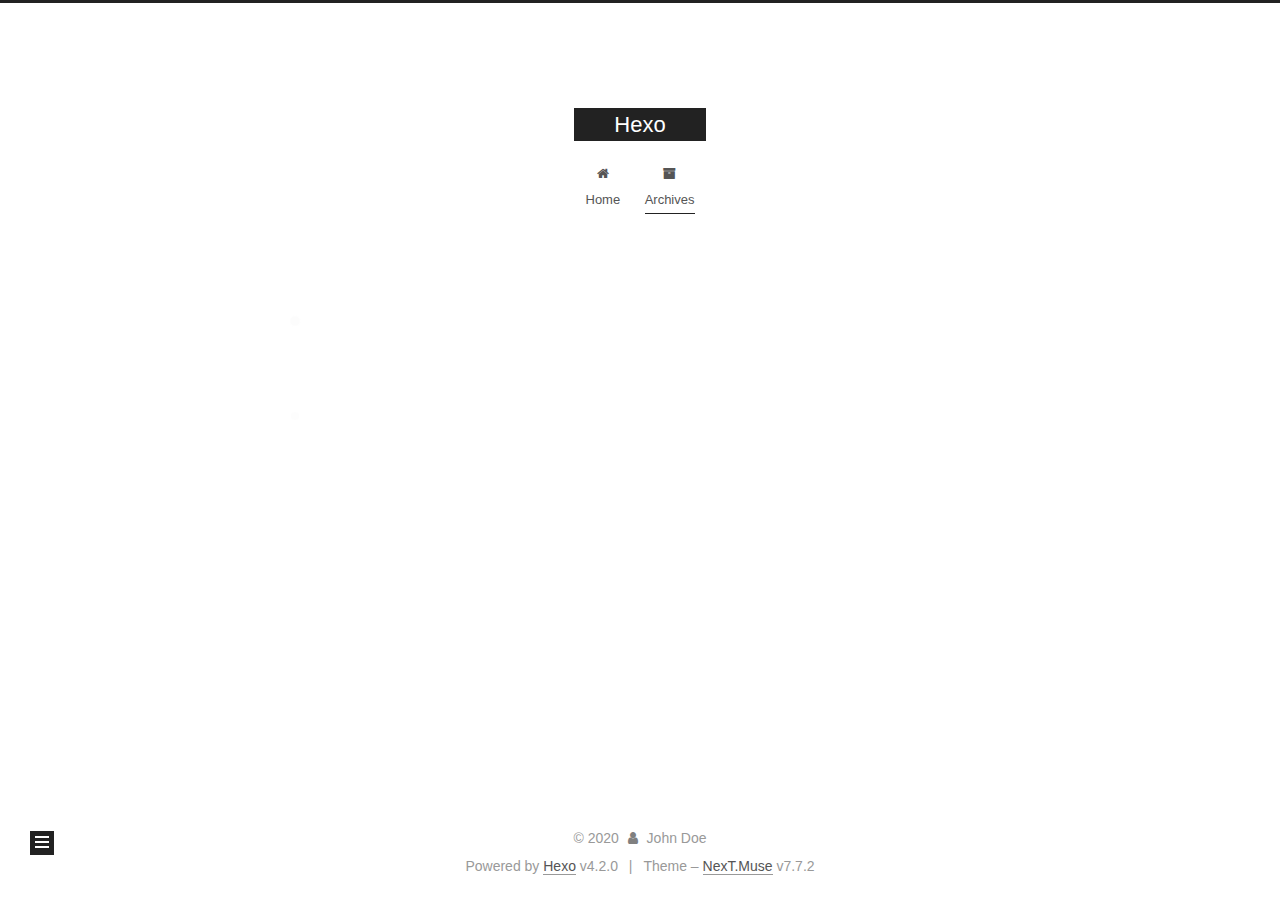
<file: archives/index.html>
<!DOCTYPE html>
<html lang="en">
<head>
  <meta charset="UTF-8">
<meta name="viewport" content="width=device-width, initial-scale=1, maximum-scale=2">
<meta name="theme-color" content="#222">
<meta name="generator" content="Hexo 4.2.0">
  <link rel="apple-touch-icon" sizes="180x180" href="/images/apple-touch-icon-next.png">
  <link rel="icon" type="image/png" sizes="32x32" href="/images/favicon-32x32-next.png">
  <link rel="icon" type="image/png" sizes="16x16" href="/images/favicon-16x16-next.png">
  <link rel="mask-icon" href="/images/logo.svg" color="#222">

<link rel="stylesheet" href="/css/main.css">


<link rel="stylesheet" href="/lib/font-awesome/css/font-awesome.min.css">

<script id="hexo-configurations">
    var NexT = window.NexT || {};
    var CONFIG = {"hostname":"yoursite.com","root":"/","scheme":"Muse","version":"7.7.2","exturl":false,"sidebar":{"position":"left","display":"post","padding":18,"offset":12,"onmobile":false},"copycode":{"enable":false,"show_result":false,"style":null},"back2top":{"enable":true,"sidebar":false,"scrollpercent":false},"bookmark":{"enable":false,"color":"#222","save":"auto"},"fancybox":false,"mediumzoom":false,"lazyload":false,"pangu":false,"comments":{"style":"tabs","active":null,"storage":true,"lazyload":false,"nav":null},"algolia":{"hits":{"per_page":10},"labels":{"input_placeholder":"Search for Posts","hits_empty":"We didn't find any results for the search: ${query}","hits_stats":"${hits} results found in ${time} ms"}},"localsearch":{"enable":false,"trigger":"auto","top_n_per_article":1,"unescape":false,"preload":false},"motion":{"enable":true,"async":false,"transition":{"post_block":"fadeIn","post_header":"slideDownIn","post_body":"slideDownIn","coll_header":"slideLeftIn","sidebar":"slideUpIn"}}};
  </script>

  <meta property="og:type" content="website">
<meta property="og:title" content="Hexo">
<meta property="og:url" content="http://yoursite.com/archives/index.html">
<meta property="og:site_name" content="Hexo">
<meta property="og:locale" content="en_US">
<meta property="article:author" content="John Doe">
<meta name="twitter:card" content="summary">

<link rel="canonical" href="http://yoursite.com/archives/">


<script id="page-configurations">
  // https://hexo.io/docs/variables.html
  CONFIG.page = {
    sidebar: "",
    isHome : false,
    isPost : false
  };
</script>

  <title>Archive | Hexo</title>
  






  <noscript>
  <style>
  .use-motion .brand,
  .use-motion .menu-item,
  .sidebar-inner,
  .use-motion .post-block,
  .use-motion .pagination,
  .use-motion .comments,
  .use-motion .post-header,
  .use-motion .post-body,
  .use-motion .collection-header { opacity: initial; }

  .use-motion .site-title,
  .use-motion .site-subtitle {
    opacity: initial;
    top: initial;
  }

  .use-motion .logo-line-before i { left: initial; }
  .use-motion .logo-line-after i { right: initial; }
  </style>
</noscript>

</head>

<body itemscope itemtype="http://schema.org/WebPage">
  <div class="container use-motion">
    <div class="headband"></div>

    <header class="header" itemscope itemtype="http://schema.org/WPHeader">
      <div class="header-inner"><div class="site-brand-container">
  <div class="site-nav-toggle">
    <div class="toggle" aria-label="Toggle navigation bar">
      <span class="toggle-line toggle-line-first"></span>
      <span class="toggle-line toggle-line-middle"></span>
      <span class="toggle-line toggle-line-last"></span>
    </div>
  </div>

  <div class="site-meta">

    <div>
      <a href="/" class="brand" rel="start">
        <span class="logo-line-before"><i></i></span>
        <span class="site-title">Hexo</span>
        <span class="logo-line-after"><i></i></span>
      </a>
    </div>
  </div>

  <div class="site-nav-right">
    <div class="toggle popup-trigger">
    </div>
  </div>
</div>


<nav class="site-nav">
  
  <ul id="menu" class="menu">
        <li class="menu-item menu-item-home">

    <a href="/" rel="section"><i class="fa fa-fw fa-home"></i>Home</a>

  </li>
        <li class="menu-item menu-item-archives">

    <a href="/archives/" rel="section"><i class="fa fa-fw fa-archive"></i>Archives</a>

  </li>
  </ul>

</nav>
</div>
    </header>

    
  <div class="back-to-top">
    <i class="fa fa-arrow-up"></i>
    <span>0%</span>
  </div>


    <main class="main">
      <div class="main-inner">
        <div class="content-wrap">
          

          <div class="content">
            

  
  
  
  <div class="post-block">
    <div class="posts-collapse">
      <div class="collection-title">
        <span class="collection-header">Um..! 3 posts in total. Keep on posting.</span>
      </div>

      
    <div class="collection-year">
      <h1 class="collection-header">2020</h1>
    </div>

  <article itemscope itemtype="http://schema.org/Article">
    <header class="post-header">

      <div class="post-meta">
        <time itemprop="dateCreated"
              datetime="2020-03-08T03:42:52+08:00"
              content="2020-03-08">
          03-08
        </time>
      </div>

      <h2 class="post-title">
          <a class="post-title-link" href="/2020/03/08/springbatch%E6%96%87%E4%BB%B6%E7%9A%84%E5%A4%84%E7%90%86/" itemprop="url">
            <span itemprop="name">springbatch文件的处理</span>
          </a>
      </h2>

    </header>
  </article>

  <article itemscope itemtype="http://schema.org/Article">
    <header class="post-header">

      <div class="post-meta">
        <time itemprop="dateCreated"
              datetime="2020-03-08T01:14:27+08:00"
              content="2020-03-08">
          03-08
        </time>
      </div>

      <h2 class="post-title">
          <a class="post-title-link" href="/2020/03/08/index/" itemprop="url">
            <span itemprop="name">20190308</span>
          </a>
      </h2>

    </header>
  </article>

  <article itemscope itemtype="http://schema.org/Article">
    <header class="post-header">

      <div class="post-meta">
        <time itemprop="dateCreated"
              datetime="2020-03-07T21:08:21+08:00"
              content="2020-03-07">
          03-07
        </time>
      </div>

      <h2 class="post-title">
          <a class="post-title-link" href="/2020/03/07/hello-world/" itemprop="url">
            <span itemprop="name">Hello World</span>
          </a>
      </h2>

    </header>
  </article>


    </div>
  </div>
  
  
  

  



          </div>
          

<script>
  window.addEventListener('tabs:register', () => {
    let { activeClass } = CONFIG.comments;
    if (CONFIG.comments.storage) {
      activeClass = localStorage.getItem('comments_active') || activeClass;
    }
    if (activeClass) {
      let activeTab = document.querySelector(`a[href="#comment-${activeClass}"]`);
      if (activeTab) {
        activeTab.click();
      }
    }
  });
  if (CONFIG.comments.storage) {
    window.addEventListener('tabs:click', event => {
      if (!event.target.matches('.tabs-comment .tab-content .tab-pane')) return;
      let commentClass = event.target.classList[1];
      localStorage.setItem('comments_active', commentClass);
    });
  }
</script>

        </div>
          
  
  <div class="toggle sidebar-toggle">
    <span class="toggle-line toggle-line-first"></span>
    <span class="toggle-line toggle-line-middle"></span>
    <span class="toggle-line toggle-line-last"></span>
  </div>

  <aside class="sidebar">
    <div class="sidebar-inner">

      <ul class="sidebar-nav motion-element">
        <li class="sidebar-nav-toc">
          Table of Contents
        </li>
        <li class="sidebar-nav-overview">
          Overview
        </li>
      </ul>

      <!--noindex-->
      <div class="post-toc-wrap sidebar-panel">
      </div>
      <!--/noindex-->

      <div class="site-overview-wrap sidebar-panel">
        <div class="site-author motion-element" itemprop="author" itemscope itemtype="http://schema.org/Person">
  <p class="site-author-name" itemprop="name">John Doe</p>
  <div class="site-description" itemprop="description"></div>
</div>
<div class="site-state-wrap motion-element">
  <nav class="site-state">
      <div class="site-state-item site-state-posts">
          <a href="/archives/">
        
          <span class="site-state-item-count">3</span>
          <span class="site-state-item-name">posts</span>
        </a>
      </div>
  </nav>
</div>



      </div>

    </div>
  </aside>
  <div id="sidebar-dimmer"></div>


      </div>
    </main>

    <footer class="footer">
      <div class="footer-inner">
        

<div class="copyright">
  
  &copy; 
  <span itemprop="copyrightYear">2020</span>
  <span class="with-love">
    <i class="fa fa-user"></i>
  </span>
  <span class="author" itemprop="copyrightHolder">John Doe</span>
</div>
  <div class="powered-by">Powered by <a href="https://hexo.io/" class="theme-link" rel="noopener" target="_blank">Hexo</a> v4.2.0
  </div>
  <span class="post-meta-divider">|</span>
  <div class="theme-info">Theme – <a href="https://muse.theme-next.org/" class="theme-link" rel="noopener" target="_blank">NexT.Muse</a> v7.7.2
  </div>

        








      </div>
    </footer>
  </div>

  
  <script src="/lib/anime.min.js"></script>
  <script src="/lib/velocity/velocity.min.js"></script>
  <script src="/lib/velocity/velocity.ui.min.js"></script>

<script src="/js/utils.js"></script>

<script src="/js/motion.js"></script>


<script src="/js/schemes/muse.js"></script>


<script src="/js/next-boot.js"></script>




  















  

  

</body>
</html>
</file>
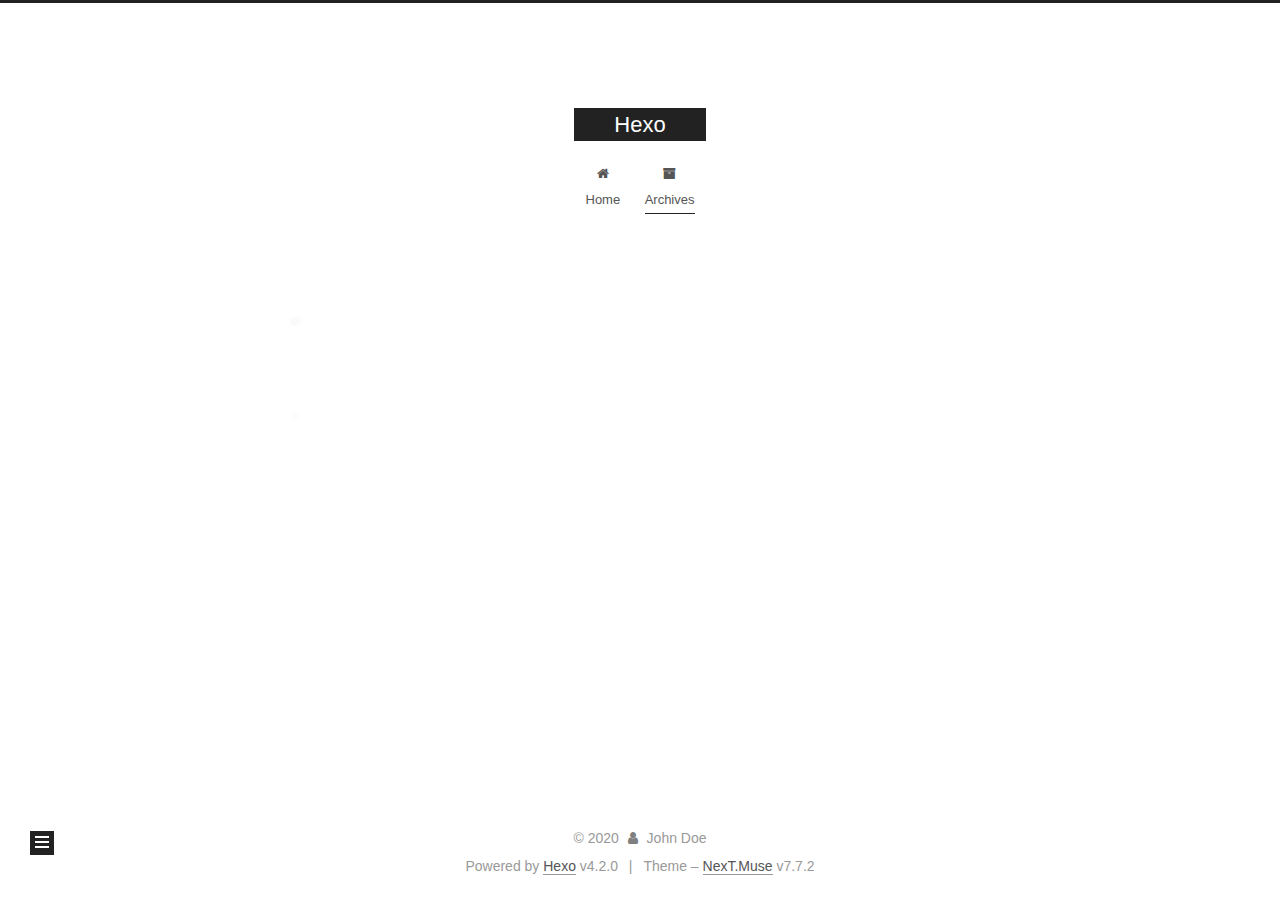
<file: archives/2020/index.html>
<!DOCTYPE html>
<html lang="en">
<head>
  <meta charset="UTF-8">
<meta name="viewport" content="width=device-width, initial-scale=1, maximum-scale=2">
<meta name="theme-color" content="#222">
<meta name="generator" content="Hexo 4.2.0">
  <link rel="apple-touch-icon" sizes="180x180" href="/images/apple-touch-icon-next.png">
  <link rel="icon" type="image/png" sizes="32x32" href="/images/favicon-32x32-next.png">
  <link rel="icon" type="image/png" sizes="16x16" href="/images/favicon-16x16-next.png">
  <link rel="mask-icon" href="/images/logo.svg" color="#222">

<link rel="stylesheet" href="/css/main.css">


<link rel="stylesheet" href="/lib/font-awesome/css/font-awesome.min.css">

<script id="hexo-configurations">
    var NexT = window.NexT || {};
    var CONFIG = {"hostname":"yoursite.com","root":"/","scheme":"Muse","version":"7.7.2","exturl":false,"sidebar":{"position":"left","display":"post","padding":18,"offset":12,"onmobile":false},"copycode":{"enable":false,"show_result":false,"style":null},"back2top":{"enable":true,"sidebar":false,"scrollpercent":false},"bookmark":{"enable":false,"color":"#222","save":"auto"},"fancybox":false,"mediumzoom":false,"lazyload":false,"pangu":false,"comments":{"style":"tabs","active":null,"storage":true,"lazyload":false,"nav":null},"algolia":{"hits":{"per_page":10},"labels":{"input_placeholder":"Search for Posts","hits_empty":"We didn't find any results for the search: ${query}","hits_stats":"${hits} results found in ${time} ms"}},"localsearch":{"enable":false,"trigger":"auto","top_n_per_article":1,"unescape":false,"preload":false},"motion":{"enable":true,"async":false,"transition":{"post_block":"fadeIn","post_header":"slideDownIn","post_body":"slideDownIn","coll_header":"slideLeftIn","sidebar":"slideUpIn"}}};
  </script>

  <meta property="og:type" content="website">
<meta property="og:title" content="Hexo">
<meta property="og:url" content="http://yoursite.com/archives/2020/index.html">
<meta property="og:site_name" content="Hexo">
<meta property="og:locale" content="en_US">
<meta property="article:author" content="John Doe">
<meta name="twitter:card" content="summary">

<link rel="canonical" href="http://yoursite.com/archives/2020/">


<script id="page-configurations">
  // https://hexo.io/docs/variables.html
  CONFIG.page = {
    sidebar: "",
    isHome : false,
    isPost : false
  };
</script>

  <title>Archive | Hexo</title>
  






  <noscript>
  <style>
  .use-motion .brand,
  .use-motion .menu-item,
  .sidebar-inner,
  .use-motion .post-block,
  .use-motion .pagination,
  .use-motion .comments,
  .use-motion .post-header,
  .use-motion .post-body,
  .use-motion .collection-header { opacity: initial; }

  .use-motion .site-title,
  .use-motion .site-subtitle {
    opacity: initial;
    top: initial;
  }

  .use-motion .logo-line-before i { left: initial; }
  .use-motion .logo-line-after i { right: initial; }
  </style>
</noscript>

</head>

<body itemscope itemtype="http://schema.org/WebPage">
  <div class="container use-motion">
    <div class="headband"></div>

    <header class="header" itemscope itemtype="http://schema.org/WPHeader">
      <div class="header-inner"><div class="site-brand-container">
  <div class="site-nav-toggle">
    <div class="toggle" aria-label="Toggle navigation bar">
      <span class="toggle-line toggle-line-first"></span>
      <span class="toggle-line toggle-line-middle"></span>
      <span class="toggle-line toggle-line-last"></span>
    </div>
  </div>

  <div class="site-meta">

    <div>
      <a href="/" class="brand" rel="start">
        <span class="logo-line-before"><i></i></span>
        <span class="site-title">Hexo</span>
        <span class="logo-line-after"><i></i></span>
      </a>
    </div>
  </div>

  <div class="site-nav-right">
    <div class="toggle popup-trigger">
    </div>
  </div>
</div>


<nav class="site-nav">
  
  <ul id="menu" class="menu">
        <li class="menu-item menu-item-home">

    <a href="/" rel="section"><i class="fa fa-fw fa-home"></i>Home</a>

  </li>
        <li class="menu-item menu-item-archives">

    <a href="/archives/" rel="section"><i class="fa fa-fw fa-archive"></i>Archives</a>

  </li>
  </ul>

</nav>
</div>
    </header>

    
  <div class="back-to-top">
    <i class="fa fa-arrow-up"></i>
    <span>0%</span>
  </div>


    <main class="main">
      <div class="main-inner">
        <div class="content-wrap">
          

          <div class="content">
            

  
  
  
  <div class="post-block">
    <div class="posts-collapse">
      <div class="collection-title">
        <span class="collection-header">Um..! 3 posts in total. Keep on posting.</span>
      </div>

      
    <div class="collection-year">
      <h1 class="collection-header">2020</h1>
    </div>

  <article itemscope itemtype="http://schema.org/Article">
    <header class="post-header">

      <div class="post-meta">
        <time itemprop="dateCreated"
              datetime="2020-03-08T03:42:52+08:00"
              content="2020-03-08">
          03-08
        </time>
      </div>

      <h2 class="post-title">
          <a class="post-title-link" href="/2020/03/08/springbatch%E6%96%87%E4%BB%B6%E7%9A%84%E5%A4%84%E7%90%86/" itemprop="url">
            <span itemprop="name">springbatch文件的处理</span>
          </a>
      </h2>

    </header>
  </article>

  <article itemscope itemtype="http://schema.org/Article">
    <header class="post-header">

      <div class="post-meta">
        <time itemprop="dateCreated"
              datetime="2020-03-08T01:14:27+08:00"
              content="2020-03-08">
          03-08
        </time>
      </div>

      <h2 class="post-title">
          <a class="post-title-link" href="/2020/03/08/index/" itemprop="url">
            <span itemprop="name">20190308</span>
          </a>
      </h2>

    </header>
  </article>

  <article itemscope itemtype="http://schema.org/Article">
    <header class="post-header">

      <div class="post-meta">
        <time itemprop="dateCreated"
              datetime="2020-03-07T21:08:21+08:00"
              content="2020-03-07">
          03-07
        </time>
      </div>

      <h2 class="post-title">
          <a class="post-title-link" href="/2020/03/07/hello-world/" itemprop="url">
            <span itemprop="name">Hello World</span>
          </a>
      </h2>

    </header>
  </article>


    </div>
  </div>
  
  
  

  



          </div>
          

<script>
  window.addEventListener('tabs:register', () => {
    let { activeClass } = CONFIG.comments;
    if (CONFIG.comments.storage) {
      activeClass = localStorage.getItem('comments_active') || activeClass;
    }
    if (activeClass) {
      let activeTab = document.querySelector(`a[href="#comment-${activeClass}"]`);
      if (activeTab) {
        activeTab.click();
      }
    }
  });
  if (CONFIG.comments.storage) {
    window.addEventListener('tabs:click', event => {
      if (!event.target.matches('.tabs-comment .tab-content .tab-pane')) return;
      let commentClass = event.target.classList[1];
      localStorage.setItem('comments_active', commentClass);
    });
  }
</script>

        </div>
          
  
  <div class="toggle sidebar-toggle">
    <span class="toggle-line toggle-line-first"></span>
    <span class="toggle-line toggle-line-middle"></span>
    <span class="toggle-line toggle-line-last"></span>
  </div>

  <aside class="sidebar">
    <div class="sidebar-inner">

      <ul class="sidebar-nav motion-element">
        <li class="sidebar-nav-toc">
          Table of Contents
        </li>
        <li class="sidebar-nav-overview">
          Overview
        </li>
      </ul>

      <!--noindex-->
      <div class="post-toc-wrap sidebar-panel">
      </div>
      <!--/noindex-->

      <div class="site-overview-wrap sidebar-panel">
        <div class="site-author motion-element" itemprop="author" itemscope itemtype="http://schema.org/Person">
  <p class="site-author-name" itemprop="name">John Doe</p>
  <div class="site-description" itemprop="description"></div>
</div>
<div class="site-state-wrap motion-element">
  <nav class="site-state">
      <div class="site-state-item site-state-posts">
          <a href="/archives/">
        
          <span class="site-state-item-count">3</span>
          <span class="site-state-item-name">posts</span>
        </a>
      </div>
  </nav>
</div>



      </div>

    </div>
  </aside>
  <div id="sidebar-dimmer"></div>


      </div>
    </main>

    <footer class="footer">
      <div class="footer-inner">
        

<div class="copyright">
  
  &copy; 
  <span itemprop="copyrightYear">2020</span>
  <span class="with-love">
    <i class="fa fa-user"></i>
  </span>
  <span class="author" itemprop="copyrightHolder">John Doe</span>
</div>
  <div class="powered-by">Powered by <a href="https://hexo.io/" class="theme-link" rel="noopener" target="_blank">Hexo</a> v4.2.0
  </div>
  <span class="post-meta-divider">|</span>
  <div class="theme-info">Theme – <a href="https://muse.theme-next.org/" class="theme-link" rel="noopener" target="_blank">NexT.Muse</a> v7.7.2
  </div>

        








      </div>
    </footer>
  </div>

  
  <script src="/lib/anime.min.js"></script>
  <script src="/lib/velocity/velocity.min.js"></script>
  <script src="/lib/velocity/velocity.ui.min.js"></script>

<script src="/js/utils.js"></script>

<script src="/js/motion.js"></script>


<script src="/js/schemes/muse.js"></script>


<script src="/js/next-boot.js"></script>




  















  

  

</body>
</html>
</file>
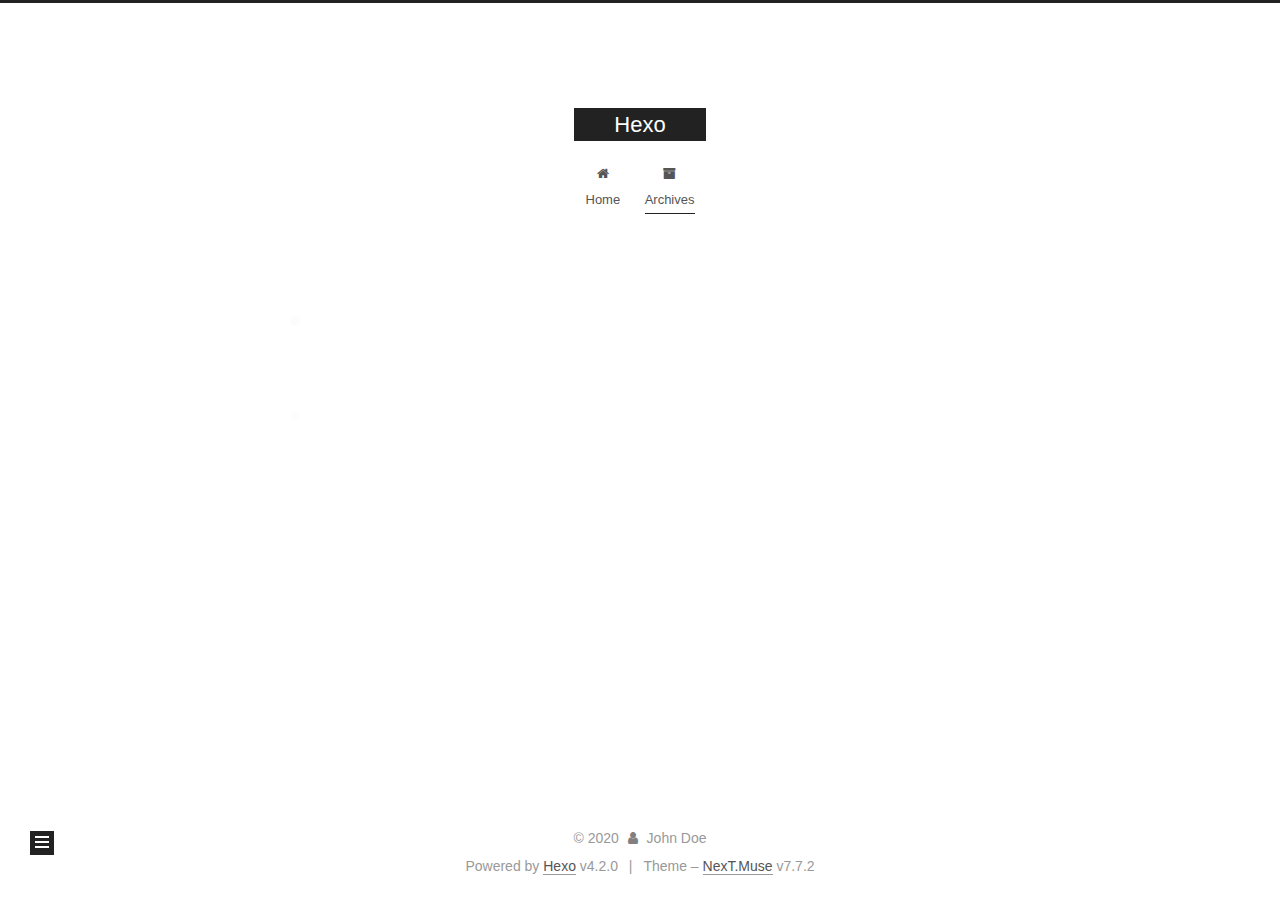
<file: archives/2020/03/index.html>
<!DOCTYPE html>
<html lang="en">
<head>
  <meta charset="UTF-8">
<meta name="viewport" content="width=device-width, initial-scale=1, maximum-scale=2">
<meta name="theme-color" content="#222">
<meta name="generator" content="Hexo 4.2.0">
  <link rel="apple-touch-icon" sizes="180x180" href="/images/apple-touch-icon-next.png">
  <link rel="icon" type="image/png" sizes="32x32" href="/images/favicon-32x32-next.png">
  <link rel="icon" type="image/png" sizes="16x16" href="/images/favicon-16x16-next.png">
  <link rel="mask-icon" href="/images/logo.svg" color="#222">

<link rel="stylesheet" href="/css/main.css">


<link rel="stylesheet" href="/lib/font-awesome/css/font-awesome.min.css">

<script id="hexo-configurations">
    var NexT = window.NexT || {};
    var CONFIG = {"hostname":"yoursite.com","root":"/","scheme":"Muse","version":"7.7.2","exturl":false,"sidebar":{"position":"left","display":"post","padding":18,"offset":12,"onmobile":false},"copycode":{"enable":false,"show_result":false,"style":null},"back2top":{"enable":true,"sidebar":false,"scrollpercent":false},"bookmark":{"enable":false,"color":"#222","save":"auto"},"fancybox":false,"mediumzoom":false,"lazyload":false,"pangu":false,"comments":{"style":"tabs","active":null,"storage":true,"lazyload":false,"nav":null},"algolia":{"hits":{"per_page":10},"labels":{"input_placeholder":"Search for Posts","hits_empty":"We didn't find any results for the search: ${query}","hits_stats":"${hits} results found in ${time} ms"}},"localsearch":{"enable":false,"trigger":"auto","top_n_per_article":1,"unescape":false,"preload":false},"motion":{"enable":true,"async":false,"transition":{"post_block":"fadeIn","post_header":"slideDownIn","post_body":"slideDownIn","coll_header":"slideLeftIn","sidebar":"slideUpIn"}}};
  </script>

  <meta property="og:type" content="website">
<meta property="og:title" content="Hexo">
<meta property="og:url" content="http://yoursite.com/archives/2020/03/index.html">
<meta property="og:site_name" content="Hexo">
<meta property="og:locale" content="en_US">
<meta property="article:author" content="John Doe">
<meta name="twitter:card" content="summary">

<link rel="canonical" href="http://yoursite.com/archives/2020/03/">


<script id="page-configurations">
  // https://hexo.io/docs/variables.html
  CONFIG.page = {
    sidebar: "",
    isHome : false,
    isPost : false
  };
</script>

  <title>Archive | Hexo</title>
  






  <noscript>
  <style>
  .use-motion .brand,
  .use-motion .menu-item,
  .sidebar-inner,
  .use-motion .post-block,
  .use-motion .pagination,
  .use-motion .comments,
  .use-motion .post-header,
  .use-motion .post-body,
  .use-motion .collection-header { opacity: initial; }

  .use-motion .site-title,
  .use-motion .site-subtitle {
    opacity: initial;
    top: initial;
  }

  .use-motion .logo-line-before i { left: initial; }
  .use-motion .logo-line-after i { right: initial; }
  </style>
</noscript>

</head>

<body itemscope itemtype="http://schema.org/WebPage">
  <div class="container use-motion">
    <div class="headband"></div>

    <header class="header" itemscope itemtype="http://schema.org/WPHeader">
      <div class="header-inner"><div class="site-brand-container">
  <div class="site-nav-toggle">
    <div class="toggle" aria-label="Toggle navigation bar">
      <span class="toggle-line toggle-line-first"></span>
      <span class="toggle-line toggle-line-middle"></span>
      <span class="toggle-line toggle-line-last"></span>
    </div>
  </div>

  <div class="site-meta">

    <div>
      <a href="/" class="brand" rel="start">
        <span class="logo-line-before"><i></i></span>
        <span class="site-title">Hexo</span>
        <span class="logo-line-after"><i></i></span>
      </a>
    </div>
  </div>

  <div class="site-nav-right">
    <div class="toggle popup-trigger">
    </div>
  </div>
</div>


<nav class="site-nav">
  
  <ul id="menu" class="menu">
        <li class="menu-item menu-item-home">

    <a href="/" rel="section"><i class="fa fa-fw fa-home"></i>Home</a>

  </li>
        <li class="menu-item menu-item-archives">

    <a href="/archives/" rel="section"><i class="fa fa-fw fa-archive"></i>Archives</a>

  </li>
  </ul>

</nav>
</div>
    </header>

    
  <div class="back-to-top">
    <i class="fa fa-arrow-up"></i>
    <span>0%</span>
  </div>


    <main class="main">
      <div class="main-inner">
        <div class="content-wrap">
          

          <div class="content">
            

  
  
  
  <div class="post-block">
    <div class="posts-collapse">
      <div class="collection-title">
        <span class="collection-header">Um..! 3 posts in total. Keep on posting.</span>
      </div>

      
    <div class="collection-year">
      <h1 class="collection-header">2020</h1>
    </div>

  <article itemscope itemtype="http://schema.org/Article">
    <header class="post-header">

      <div class="post-meta">
        <time itemprop="dateCreated"
              datetime="2020-03-08T03:42:52+08:00"
              content="2020-03-08">
          03-08
        </time>
      </div>

      <h2 class="post-title">
          <a class="post-title-link" href="/2020/03/08/springbatch%E6%96%87%E4%BB%B6%E7%9A%84%E5%A4%84%E7%90%86/" itemprop="url">
            <span itemprop="name">springbatch文件的处理</span>
          </a>
      </h2>

    </header>
  </article>

  <article itemscope itemtype="http://schema.org/Article">
    <header class="post-header">

      <div class="post-meta">
        <time itemprop="dateCreated"
              datetime="2020-03-08T01:14:27+08:00"
              content="2020-03-08">
          03-08
        </time>
      </div>

      <h2 class="post-title">
          <a class="post-title-link" href="/2020/03/08/index/" itemprop="url">
            <span itemprop="name">20190308</span>
          </a>
      </h2>

    </header>
  </article>

  <article itemscope itemtype="http://schema.org/Article">
    <header class="post-header">

      <div class="post-meta">
        <time itemprop="dateCreated"
              datetime="2020-03-07T21:08:21+08:00"
              content="2020-03-07">
          03-07
        </time>
      </div>

      <h2 class="post-title">
          <a class="post-title-link" href="/2020/03/07/hello-world/" itemprop="url">
            <span itemprop="name">Hello World</span>
          </a>
      </h2>

    </header>
  </article>


    </div>
  </div>
  
  
  

  



          </div>
          

<script>
  window.addEventListener('tabs:register', () => {
    let { activeClass } = CONFIG.comments;
    if (CONFIG.comments.storage) {
      activeClass = localStorage.getItem('comments_active') || activeClass;
    }
    if (activeClass) {
      let activeTab = document.querySelector(`a[href="#comment-${activeClass}"]`);
      if (activeTab) {
        activeTab.click();
      }
    }
  });
  if (CONFIG.comments.storage) {
    window.addEventListener('tabs:click', event => {
      if (!event.target.matches('.tabs-comment .tab-content .tab-pane')) return;
      let commentClass = event.target.classList[1];
      localStorage.setItem('comments_active', commentClass);
    });
  }
</script>

        </div>
          
  
  <div class="toggle sidebar-toggle">
    <span class="toggle-line toggle-line-first"></span>
    <span class="toggle-line toggle-line-middle"></span>
    <span class="toggle-line toggle-line-last"></span>
  </div>

  <aside class="sidebar">
    <div class="sidebar-inner">

      <ul class="sidebar-nav motion-element">
        <li class="sidebar-nav-toc">
          Table of Contents
        </li>
        <li class="sidebar-nav-overview">
          Overview
        </li>
      </ul>

      <!--noindex-->
      <div class="post-toc-wrap sidebar-panel">
      </div>
      <!--/noindex-->

      <div class="site-overview-wrap sidebar-panel">
        <div class="site-author motion-element" itemprop="author" itemscope itemtype="http://schema.org/Person">
  <p class="site-author-name" itemprop="name">John Doe</p>
  <div class="site-description" itemprop="description"></div>
</div>
<div class="site-state-wrap motion-element">
  <nav class="site-state">
      <div class="site-state-item site-state-posts">
          <a href="/archives/">
        
          <span class="site-state-item-count">3</span>
          <span class="site-state-item-name">posts</span>
        </a>
      </div>
  </nav>
</div>



      </div>

    </div>
  </aside>
  <div id="sidebar-dimmer"></div>


      </div>
    </main>

    <footer class="footer">
      <div class="footer-inner">
        

<div class="copyright">
  
  &copy; 
  <span itemprop="copyrightYear">2020</span>
  <span class="with-love">
    <i class="fa fa-user"></i>
  </span>
  <span class="author" itemprop="copyrightHolder">John Doe</span>
</div>
  <div class="powered-by">Powered by <a href="https://hexo.io/" class="theme-link" rel="noopener" target="_blank">Hexo</a> v4.2.0
  </div>
  <span class="post-meta-divider">|</span>
  <div class="theme-info">Theme – <a href="https://muse.theme-next.org/" class="theme-link" rel="noopener" target="_blank">NexT.Muse</a> v7.7.2
  </div>

        








      </div>
    </footer>
  </div>

  
  <script src="/lib/anime.min.js"></script>
  <script src="/lib/velocity/velocity.min.js"></script>
  <script src="/lib/velocity/velocity.ui.min.js"></script>

<script src="/js/utils.js"></script>

<script src="/js/motion.js"></script>


<script src="/js/schemes/muse.js"></script>


<script src="/js/next-boot.js"></script>




  















  

  

</body>
</html>
</file>
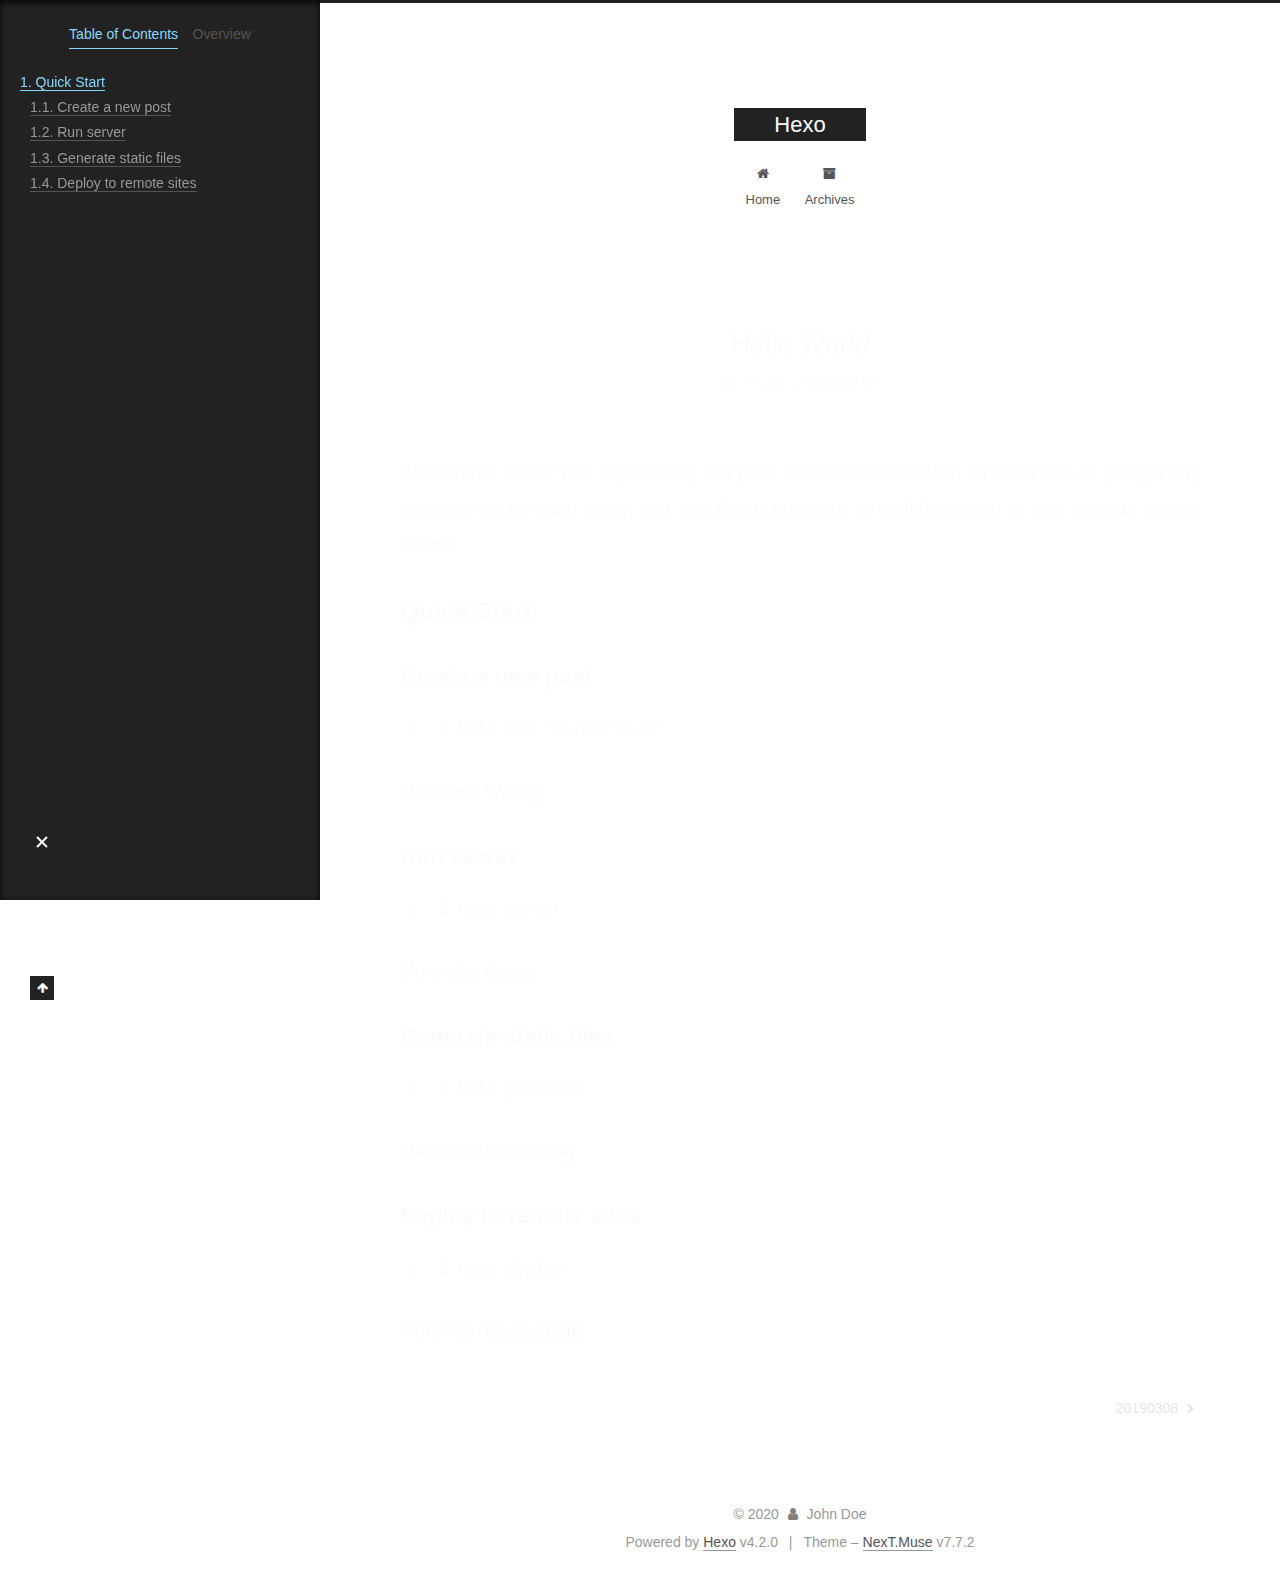
<file: 2020/03/07/hello-world/index.html>
<!DOCTYPE html>
<html lang="en">
<head>
  <meta charset="UTF-8">
<meta name="viewport" content="width=device-width, initial-scale=1, maximum-scale=2">
<meta name="theme-color" content="#222">
<meta name="generator" content="Hexo 4.2.0">
  <link rel="apple-touch-icon" sizes="180x180" href="/images/apple-touch-icon-next.png">
  <link rel="icon" type="image/png" sizes="32x32" href="/images/favicon-32x32-next.png">
  <link rel="icon" type="image/png" sizes="16x16" href="/images/favicon-16x16-next.png">
  <link rel="mask-icon" href="/images/logo.svg" color="#222">

<link rel="stylesheet" href="/css/main.css">


<link rel="stylesheet" href="/lib/font-awesome/css/font-awesome.min.css">

<script id="hexo-configurations">
    var NexT = window.NexT || {};
    var CONFIG = {"hostname":"yoursite.com","root":"/","scheme":"Muse","version":"7.7.2","exturl":false,"sidebar":{"position":"left","display":"post","padding":18,"offset":12,"onmobile":false},"copycode":{"enable":false,"show_result":false,"style":null},"back2top":{"enable":true,"sidebar":false,"scrollpercent":false},"bookmark":{"enable":false,"color":"#222","save":"auto"},"fancybox":false,"mediumzoom":false,"lazyload":false,"pangu":false,"comments":{"style":"tabs","active":null,"storage":true,"lazyload":false,"nav":null},"algolia":{"hits":{"per_page":10},"labels":{"input_placeholder":"Search for Posts","hits_empty":"We didn't find any results for the search: ${query}","hits_stats":"${hits} results found in ${time} ms"}},"localsearch":{"enable":false,"trigger":"auto","top_n_per_article":1,"unescape":false,"preload":false},"motion":{"enable":true,"async":false,"transition":{"post_block":"fadeIn","post_header":"slideDownIn","post_body":"slideDownIn","coll_header":"slideLeftIn","sidebar":"slideUpIn"}}};
  </script>

  <meta name="description" content="Welcome to Hexo! This is your very first post. Check documentation for more info. If you get any problems when using Hexo, you can find the answer in troubleshooting or you can ask me on GitHub. Quick">
<meta property="og:type" content="article">
<meta property="og:title" content="Hello World">
<meta property="og:url" content="http://yoursite.com/2020/03/07/hello-world/index.html">
<meta property="og:site_name" content="Hexo">
<meta property="og:description" content="Welcome to Hexo! This is your very first post. Check documentation for more info. If you get any problems when using Hexo, you can find the answer in troubleshooting or you can ask me on GitHub. Quick">
<meta property="og:locale" content="en_US">
<meta property="article:published_time" content="2020-03-07T13:08:21.989Z">
<meta property="article:modified_time" content="2020-03-07T13:08:21.989Z">
<meta property="article:author" content="John Doe">
<meta name="twitter:card" content="summary">

<link rel="canonical" href="http://yoursite.com/2020/03/07/hello-world/">


<script id="page-configurations">
  // https://hexo.io/docs/variables.html
  CONFIG.page = {
    sidebar: "",
    isHome : false,
    isPost : true
  };
</script>

  <title>Hello World | Hexo</title>
  






  <noscript>
  <style>
  .use-motion .brand,
  .use-motion .menu-item,
  .sidebar-inner,
  .use-motion .post-block,
  .use-motion .pagination,
  .use-motion .comments,
  .use-motion .post-header,
  .use-motion .post-body,
  .use-motion .collection-header { opacity: initial; }

  .use-motion .site-title,
  .use-motion .site-subtitle {
    opacity: initial;
    top: initial;
  }

  .use-motion .logo-line-before i { left: initial; }
  .use-motion .logo-line-after i { right: initial; }
  </style>
</noscript>

</head>

<body itemscope itemtype="http://schema.org/WebPage">
  <div class="container use-motion">
    <div class="headband"></div>

    <header class="header" itemscope itemtype="http://schema.org/WPHeader">
      <div class="header-inner"><div class="site-brand-container">
  <div class="site-nav-toggle">
    <div class="toggle" aria-label="Toggle navigation bar">
      <span class="toggle-line toggle-line-first"></span>
      <span class="toggle-line toggle-line-middle"></span>
      <span class="toggle-line toggle-line-last"></span>
    </div>
  </div>

  <div class="site-meta">

    <div>
      <a href="/" class="brand" rel="start">
        <span class="logo-line-before"><i></i></span>
        <span class="site-title">Hexo</span>
        <span class="logo-line-after"><i></i></span>
      </a>
    </div>
  </div>

  <div class="site-nav-right">
    <div class="toggle popup-trigger">
    </div>
  </div>
</div>


<nav class="site-nav">
  
  <ul id="menu" class="menu">
        <li class="menu-item menu-item-home">

    <a href="/" rel="section"><i class="fa fa-fw fa-home"></i>Home</a>

  </li>
        <li class="menu-item menu-item-archives">

    <a href="/archives/" rel="section"><i class="fa fa-fw fa-archive"></i>Archives</a>

  </li>
  </ul>

</nav>
</div>
    </header>

    
  <div class="back-to-top">
    <i class="fa fa-arrow-up"></i>
    <span>0%</span>
  </div>


    <main class="main">
      <div class="main-inner">
        <div class="content-wrap">
          

          <div class="content">
            

  <div class="posts-expand">
      
  
  
  <article itemscope itemtype="http://schema.org/Article" class="post-block " lang="en">
    <link itemprop="mainEntityOfPage" href="http://yoursite.com/2020/03/07/hello-world/">

    <span hidden itemprop="author" itemscope itemtype="http://schema.org/Person">
      <meta itemprop="image" content="/images/avatar.gif">
      <meta itemprop="name" content="John Doe">
      <meta itemprop="description" content="">
    </span>

    <span hidden itemprop="publisher" itemscope itemtype="http://schema.org/Organization">
      <meta itemprop="name" content="Hexo">
    </span>
      <header class="post-header">
        <h1 class="post-title" itemprop="name headline">
          Hello World
        </h1>

        <div class="post-meta">
            <span class="post-meta-item">
              <span class="post-meta-item-icon">
                <i class="fa fa-calendar-o"></i>
              </span>
              <span class="post-meta-item-text">Posted on</span>

              <time title="Created: 2020-03-07 21:08:21" itemprop="dateCreated datePublished" datetime="2020-03-07T21:08:21+08:00">2020-03-07</time>
            </span>

          

        </div>
      </header>

    
    
    
    <div class="post-body" itemprop="articleBody">

      
        <p>Welcome to <a href="https://hexo.io/" target="_blank" rel="noopener">Hexo</a>! This is your very first post. Check <a href="https://hexo.io/docs/" target="_blank" rel="noopener">documentation</a> for more info. If you get any problems when using Hexo, you can find the answer in <a href="https://hexo.io/docs/troubleshooting.html" target="_blank" rel="noopener">troubleshooting</a> or you can ask me on <a href="https://github.com/hexojs/hexo/issues" target="_blank" rel="noopener">GitHub</a>.</p>
<h2 id="Quick-Start"><a href="#Quick-Start" class="headerlink" title="Quick Start"></a>Quick Start</h2><h3 id="Create-a-new-post"><a href="#Create-a-new-post" class="headerlink" title="Create a new post"></a>Create a new post</h3><figure class="highlight bash"><table><tr><td class="gutter"><pre><span class="line">1</span><br></pre></td><td class="code"><pre><span class="line">$ hexo new <span class="string">"My New Post"</span></span><br></pre></td></tr></table></figure>

<p>More info: <a href="https://hexo.io/docs/writing.html" target="_blank" rel="noopener">Writing</a></p>
<h3 id="Run-server"><a href="#Run-server" class="headerlink" title="Run server"></a>Run server</h3><figure class="highlight bash"><table><tr><td class="gutter"><pre><span class="line">1</span><br></pre></td><td class="code"><pre><span class="line">$ hexo server</span><br></pre></td></tr></table></figure>

<p>More info: <a href="https://hexo.io/docs/server.html" target="_blank" rel="noopener">Server</a></p>
<h3 id="Generate-static-files"><a href="#Generate-static-files" class="headerlink" title="Generate static files"></a>Generate static files</h3><figure class="highlight bash"><table><tr><td class="gutter"><pre><span class="line">1</span><br></pre></td><td class="code"><pre><span class="line">$ hexo generate</span><br></pre></td></tr></table></figure>

<p>More info: <a href="https://hexo.io/docs/generating.html" target="_blank" rel="noopener">Generating</a></p>
<h3 id="Deploy-to-remote-sites"><a href="#Deploy-to-remote-sites" class="headerlink" title="Deploy to remote sites"></a>Deploy to remote sites</h3><figure class="highlight bash"><table><tr><td class="gutter"><pre><span class="line">1</span><br></pre></td><td class="code"><pre><span class="line">$ hexo deploy</span><br></pre></td></tr></table></figure>

<p>More info: <a href="https://hexo.io/docs/one-command-deployment.html" target="_blank" rel="noopener">Deployment</a></p>

    </div>

    
    
    

      <footer class="post-footer">

        


        
    <div class="post-nav">
      <div class="post-nav-item"></div>
      <div class="post-nav-item">
    <a href="/2020/03/08/index/" rel="next" title="20190308">
      20190308 <i class="fa fa-chevron-right"></i>
    </a></div>
    </div>
      </footer>
    
  </article>
  
  
  

  </div>


          </div>
          

<script>
  window.addEventListener('tabs:register', () => {
    let { activeClass } = CONFIG.comments;
    if (CONFIG.comments.storage) {
      activeClass = localStorage.getItem('comments_active') || activeClass;
    }
    if (activeClass) {
      let activeTab = document.querySelector(`a[href="#comment-${activeClass}"]`);
      if (activeTab) {
        activeTab.click();
      }
    }
  });
  if (CONFIG.comments.storage) {
    window.addEventListener('tabs:click', event => {
      if (!event.target.matches('.tabs-comment .tab-content .tab-pane')) return;
      let commentClass = event.target.classList[1];
      localStorage.setItem('comments_active', commentClass);
    });
  }
</script>

        </div>
          
  
  <div class="toggle sidebar-toggle">
    <span class="toggle-line toggle-line-first"></span>
    <span class="toggle-line toggle-line-middle"></span>
    <span class="toggle-line toggle-line-last"></span>
  </div>

  <aside class="sidebar">
    <div class="sidebar-inner">

      <ul class="sidebar-nav motion-element">
        <li class="sidebar-nav-toc">
          Table of Contents
        </li>
        <li class="sidebar-nav-overview">
          Overview
        </li>
      </ul>

      <!--noindex-->
      <div class="post-toc-wrap sidebar-panel">
          <div class="post-toc motion-element"><ol class="nav"><li class="nav-item nav-level-2"><a class="nav-link" href="#Quick-Start"><span class="nav-number">1.</span> <span class="nav-text">Quick Start</span></a><ol class="nav-child"><li class="nav-item nav-level-3"><a class="nav-link" href="#Create-a-new-post"><span class="nav-number">1.1.</span> <span class="nav-text">Create a new post</span></a></li><li class="nav-item nav-level-3"><a class="nav-link" href="#Run-server"><span class="nav-number">1.2.</span> <span class="nav-text">Run server</span></a></li><li class="nav-item nav-level-3"><a class="nav-link" href="#Generate-static-files"><span class="nav-number">1.3.</span> <span class="nav-text">Generate static files</span></a></li><li class="nav-item nav-level-3"><a class="nav-link" href="#Deploy-to-remote-sites"><span class="nav-number">1.4.</span> <span class="nav-text">Deploy to remote sites</span></a></li></ol></li></ol></div>
      </div>
      <!--/noindex-->

      <div class="site-overview-wrap sidebar-panel">
        <div class="site-author motion-element" itemprop="author" itemscope itemtype="http://schema.org/Person">
  <p class="site-author-name" itemprop="name">John Doe</p>
  <div class="site-description" itemprop="description"></div>
</div>
<div class="site-state-wrap motion-element">
  <nav class="site-state">
      <div class="site-state-item site-state-posts">
          <a href="/archives/">
        
          <span class="site-state-item-count">3</span>
          <span class="site-state-item-name">posts</span>
        </a>
      </div>
  </nav>
</div>



      </div>

    </div>
  </aside>
  <div id="sidebar-dimmer"></div>


      </div>
    </main>

    <footer class="footer">
      <div class="footer-inner">
        

<div class="copyright">
  
  &copy; 
  <span itemprop="copyrightYear">2020</span>
  <span class="with-love">
    <i class="fa fa-user"></i>
  </span>
  <span class="author" itemprop="copyrightHolder">John Doe</span>
</div>
  <div class="powered-by">Powered by <a href="https://hexo.io/" class="theme-link" rel="noopener" target="_blank">Hexo</a> v4.2.0
  </div>
  <span class="post-meta-divider">|</span>
  <div class="theme-info">Theme – <a href="https://muse.theme-next.org/" class="theme-link" rel="noopener" target="_blank">NexT.Muse</a> v7.7.2
  </div>

        








      </div>
    </footer>
  </div>

  
  <script src="/lib/anime.min.js"></script>
  <script src="/lib/velocity/velocity.min.js"></script>
  <script src="/lib/velocity/velocity.ui.min.js"></script>

<script src="/js/utils.js"></script>

<script src="/js/motion.js"></script>


<script src="/js/schemes/muse.js"></script>


<script src="/js/next-boot.js"></script>




  















  

  

</body>
</html>
</file>
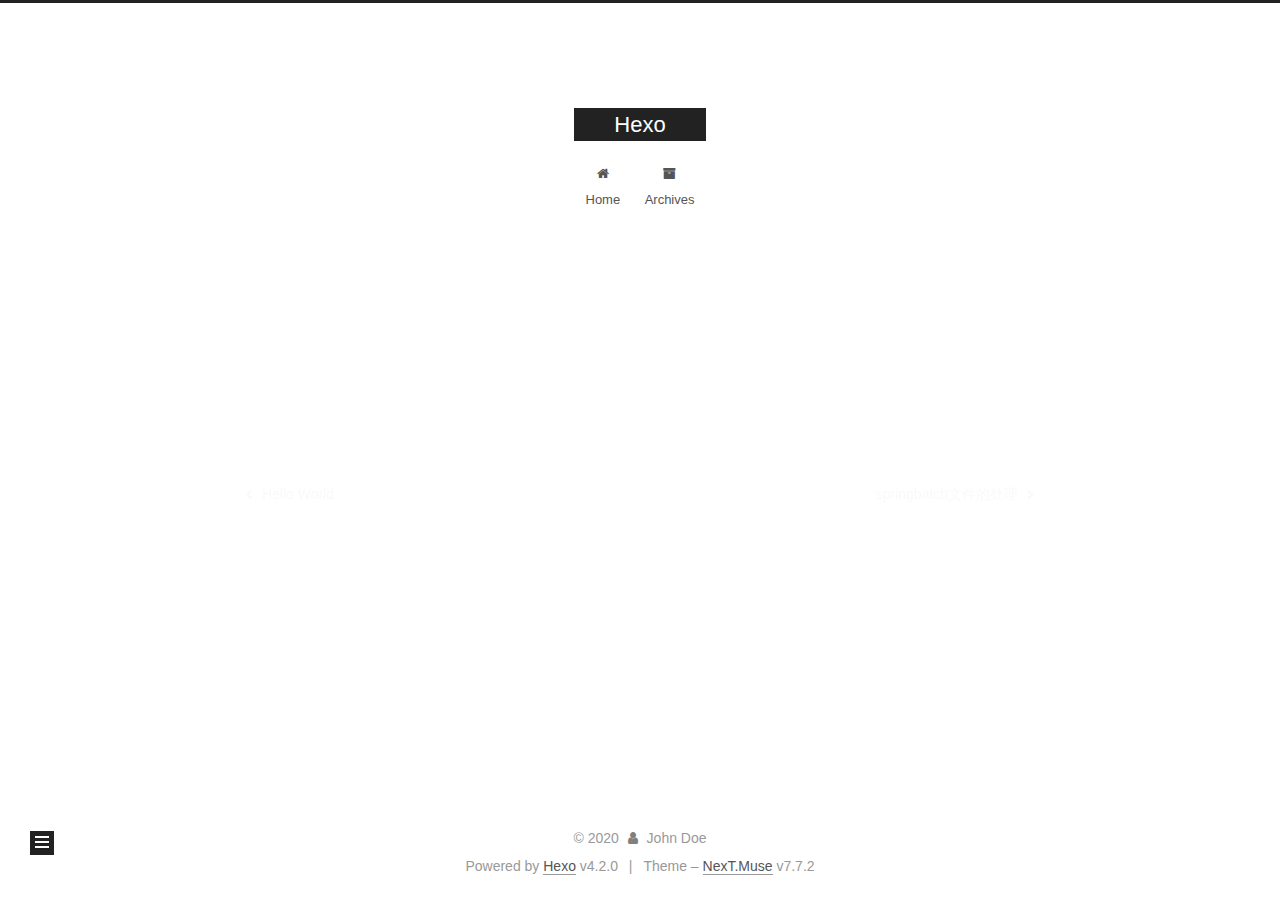
<file: 2020/03/08/index/index.html>
<!DOCTYPE html>
<html lang="en">
<head>
  <meta charset="UTF-8">
<meta name="viewport" content="width=device-width, initial-scale=1, maximum-scale=2">
<meta name="theme-color" content="#222">
<meta name="generator" content="Hexo 4.2.0">
  <link rel="apple-touch-icon" sizes="180x180" href="/images/apple-touch-icon-next.png">
  <link rel="icon" type="image/png" sizes="32x32" href="/images/favicon-32x32-next.png">
  <link rel="icon" type="image/png" sizes="16x16" href="/images/favicon-16x16-next.png">
  <link rel="mask-icon" href="/images/logo.svg" color="#222">

<link rel="stylesheet" href="/css/main.css">


<link rel="stylesheet" href="/lib/font-awesome/css/font-awesome.min.css">

<script id="hexo-configurations">
    var NexT = window.NexT || {};
    var CONFIG = {"hostname":"yoursite.com","root":"/","scheme":"Muse","version":"7.7.2","exturl":false,"sidebar":{"position":"left","display":"post","padding":18,"offset":12,"onmobile":false},"copycode":{"enable":false,"show_result":false,"style":null},"back2top":{"enable":true,"sidebar":false,"scrollpercent":false},"bookmark":{"enable":false,"color":"#222","save":"auto"},"fancybox":false,"mediumzoom":false,"lazyload":false,"pangu":false,"comments":{"style":"tabs","active":null,"storage":true,"lazyload":false,"nav":null},"algolia":{"hits":{"per_page":10},"labels":{"input_placeholder":"Search for Posts","hits_empty":"We didn't find any results for the search: ${query}","hits_stats":"${hits} results found in ${time} ms"}},"localsearch":{"enable":false,"trigger":"auto","top_n_per_article":1,"unescape":false,"preload":false},"motion":{"enable":true,"async":false,"transition":{"post_block":"fadeIn","post_header":"slideDownIn","post_body":"slideDownIn","coll_header":"slideLeftIn","sidebar":"slideUpIn"}}};
  </script>

  <meta property="og:type" content="article">
<meta property="og:title" content="20190308">
<meta property="og:url" content="http://yoursite.com/2020/03/08/index/index.html">
<meta property="og:site_name" content="Hexo">
<meta property="og:locale" content="en_US">
<meta property="article:published_time" content="2020-03-07T17:14:27.000Z">
<meta property="article:modified_time" content="2020-03-07T17:14:27.563Z">
<meta property="article:author" content="John Doe">
<meta name="twitter:card" content="summary">

<link rel="canonical" href="http://yoursite.com/2020/03/08/index/">


<script id="page-configurations">
  // https://hexo.io/docs/variables.html
  CONFIG.page = {
    sidebar: "",
    isHome : false,
    isPost : true
  };
</script>

  <title>20190308 | Hexo</title>
  






  <noscript>
  <style>
  .use-motion .brand,
  .use-motion .menu-item,
  .sidebar-inner,
  .use-motion .post-block,
  .use-motion .pagination,
  .use-motion .comments,
  .use-motion .post-header,
  .use-motion .post-body,
  .use-motion .collection-header { opacity: initial; }

  .use-motion .site-title,
  .use-motion .site-subtitle {
    opacity: initial;
    top: initial;
  }

  .use-motion .logo-line-before i { left: initial; }
  .use-motion .logo-line-after i { right: initial; }
  </style>
</noscript>

</head>

<body itemscope itemtype="http://schema.org/WebPage">
  <div class="container use-motion">
    <div class="headband"></div>

    <header class="header" itemscope itemtype="http://schema.org/WPHeader">
      <div class="header-inner"><div class="site-brand-container">
  <div class="site-nav-toggle">
    <div class="toggle" aria-label="Toggle navigation bar">
      <span class="toggle-line toggle-line-first"></span>
      <span class="toggle-line toggle-line-middle"></span>
      <span class="toggle-line toggle-line-last"></span>
    </div>
  </div>

  <div class="site-meta">

    <div>
      <a href="/" class="brand" rel="start">
        <span class="logo-line-before"><i></i></span>
        <span class="site-title">Hexo</span>
        <span class="logo-line-after"><i></i></span>
      </a>
    </div>
  </div>

  <div class="site-nav-right">
    <div class="toggle popup-trigger">
    </div>
  </div>
</div>


<nav class="site-nav">
  
  <ul id="menu" class="menu">
        <li class="menu-item menu-item-home">

    <a href="/" rel="section"><i class="fa fa-fw fa-home"></i>Home</a>

  </li>
        <li class="menu-item menu-item-archives">

    <a href="/archives/" rel="section"><i class="fa fa-fw fa-archive"></i>Archives</a>

  </li>
  </ul>

</nav>
</div>
    </header>

    
  <div class="back-to-top">
    <i class="fa fa-arrow-up"></i>
    <span>0%</span>
  </div>


    <main class="main">
      <div class="main-inner">
        <div class="content-wrap">
          

          <div class="content">
            

  <div class="posts-expand">
      
  
  
  <article itemscope itemtype="http://schema.org/Article" class="post-block " lang="en">
    <link itemprop="mainEntityOfPage" href="http://yoursite.com/2020/03/08/index/">

    <span hidden itemprop="author" itemscope itemtype="http://schema.org/Person">
      <meta itemprop="image" content="/images/avatar.gif">
      <meta itemprop="name" content="John Doe">
      <meta itemprop="description" content="">
    </span>

    <span hidden itemprop="publisher" itemscope itemtype="http://schema.org/Organization">
      <meta itemprop="name" content="Hexo">
    </span>
      <header class="post-header">
        <h1 class="post-title" itemprop="name headline">
          20190308
        </h1>

        <div class="post-meta">
            <span class="post-meta-item">
              <span class="post-meta-item-icon">
                <i class="fa fa-calendar-o"></i>
              </span>
              <span class="post-meta-item-text">Posted on</span>

              <time title="Created: 2020-03-08 01:14:27" itemprop="dateCreated datePublished" datetime="2020-03-08T01:14:27+08:00">2020-03-08</time>
            </span>

          

        </div>
      </header>

    
    
    
    <div class="post-body" itemprop="articleBody">

      
        
    </div>

    
    
    

      <footer class="post-footer">

        


        
    <div class="post-nav">
      <div class="post-nav-item">
    <a href="/2020/03/07/hello-world/" rel="prev" title="Hello World">
      <i class="fa fa-chevron-left"></i> Hello World
    </a></div>
      <div class="post-nav-item">
    <a href="/2020/03/08/springbatch%E6%96%87%E4%BB%B6%E7%9A%84%E5%A4%84%E7%90%86/" rel="next" title="springbatch文件的处理">
      springbatch文件的处理 <i class="fa fa-chevron-right"></i>
    </a></div>
    </div>
      </footer>
    
  </article>
  
  
  

  </div>


          </div>
          

<script>
  window.addEventListener('tabs:register', () => {
    let { activeClass } = CONFIG.comments;
    if (CONFIG.comments.storage) {
      activeClass = localStorage.getItem('comments_active') || activeClass;
    }
    if (activeClass) {
      let activeTab = document.querySelector(`a[href="#comment-${activeClass}"]`);
      if (activeTab) {
        activeTab.click();
      }
    }
  });
  if (CONFIG.comments.storage) {
    window.addEventListener('tabs:click', event => {
      if (!event.target.matches('.tabs-comment .tab-content .tab-pane')) return;
      let commentClass = event.target.classList[1];
      localStorage.setItem('comments_active', commentClass);
    });
  }
</script>

        </div>
          
  
  <div class="toggle sidebar-toggle">
    <span class="toggle-line toggle-line-first"></span>
    <span class="toggle-line toggle-line-middle"></span>
    <span class="toggle-line toggle-line-last"></span>
  </div>

  <aside class="sidebar">
    <div class="sidebar-inner">

      <ul class="sidebar-nav motion-element">
        <li class="sidebar-nav-toc">
          Table of Contents
        </li>
        <li class="sidebar-nav-overview">
          Overview
        </li>
      </ul>

      <!--noindex-->
      <div class="post-toc-wrap sidebar-panel">
      </div>
      <!--/noindex-->

      <div class="site-overview-wrap sidebar-panel">
        <div class="site-author motion-element" itemprop="author" itemscope itemtype="http://schema.org/Person">
  <p class="site-author-name" itemprop="name">John Doe</p>
  <div class="site-description" itemprop="description"></div>
</div>
<div class="site-state-wrap motion-element">
  <nav class="site-state">
      <div class="site-state-item site-state-posts">
          <a href="/archives/">
        
          <span class="site-state-item-count">3</span>
          <span class="site-state-item-name">posts</span>
        </a>
      </div>
  </nav>
</div>



      </div>

    </div>
  </aside>
  <div id="sidebar-dimmer"></div>


      </div>
    </main>

    <footer class="footer">
      <div class="footer-inner">
        

<div class="copyright">
  
  &copy; 
  <span itemprop="copyrightYear">2020</span>
  <span class="with-love">
    <i class="fa fa-user"></i>
  </span>
  <span class="author" itemprop="copyrightHolder">John Doe</span>
</div>
  <div class="powered-by">Powered by <a href="https://hexo.io/" class="theme-link" rel="noopener" target="_blank">Hexo</a> v4.2.0
  </div>
  <span class="post-meta-divider">|</span>
  <div class="theme-info">Theme – <a href="https://muse.theme-next.org/" class="theme-link" rel="noopener" target="_blank">NexT.Muse</a> v7.7.2
  </div>

        








      </div>
    </footer>
  </div>

  
  <script src="/lib/anime.min.js"></script>
  <script src="/lib/velocity/velocity.min.js"></script>
  <script src="/lib/velocity/velocity.ui.min.js"></script>

<script src="/js/utils.js"></script>

<script src="/js/motion.js"></script>


<script src="/js/schemes/muse.js"></script>


<script src="/js/next-boot.js"></script>




  















  

  

</body>
</html>
</file>
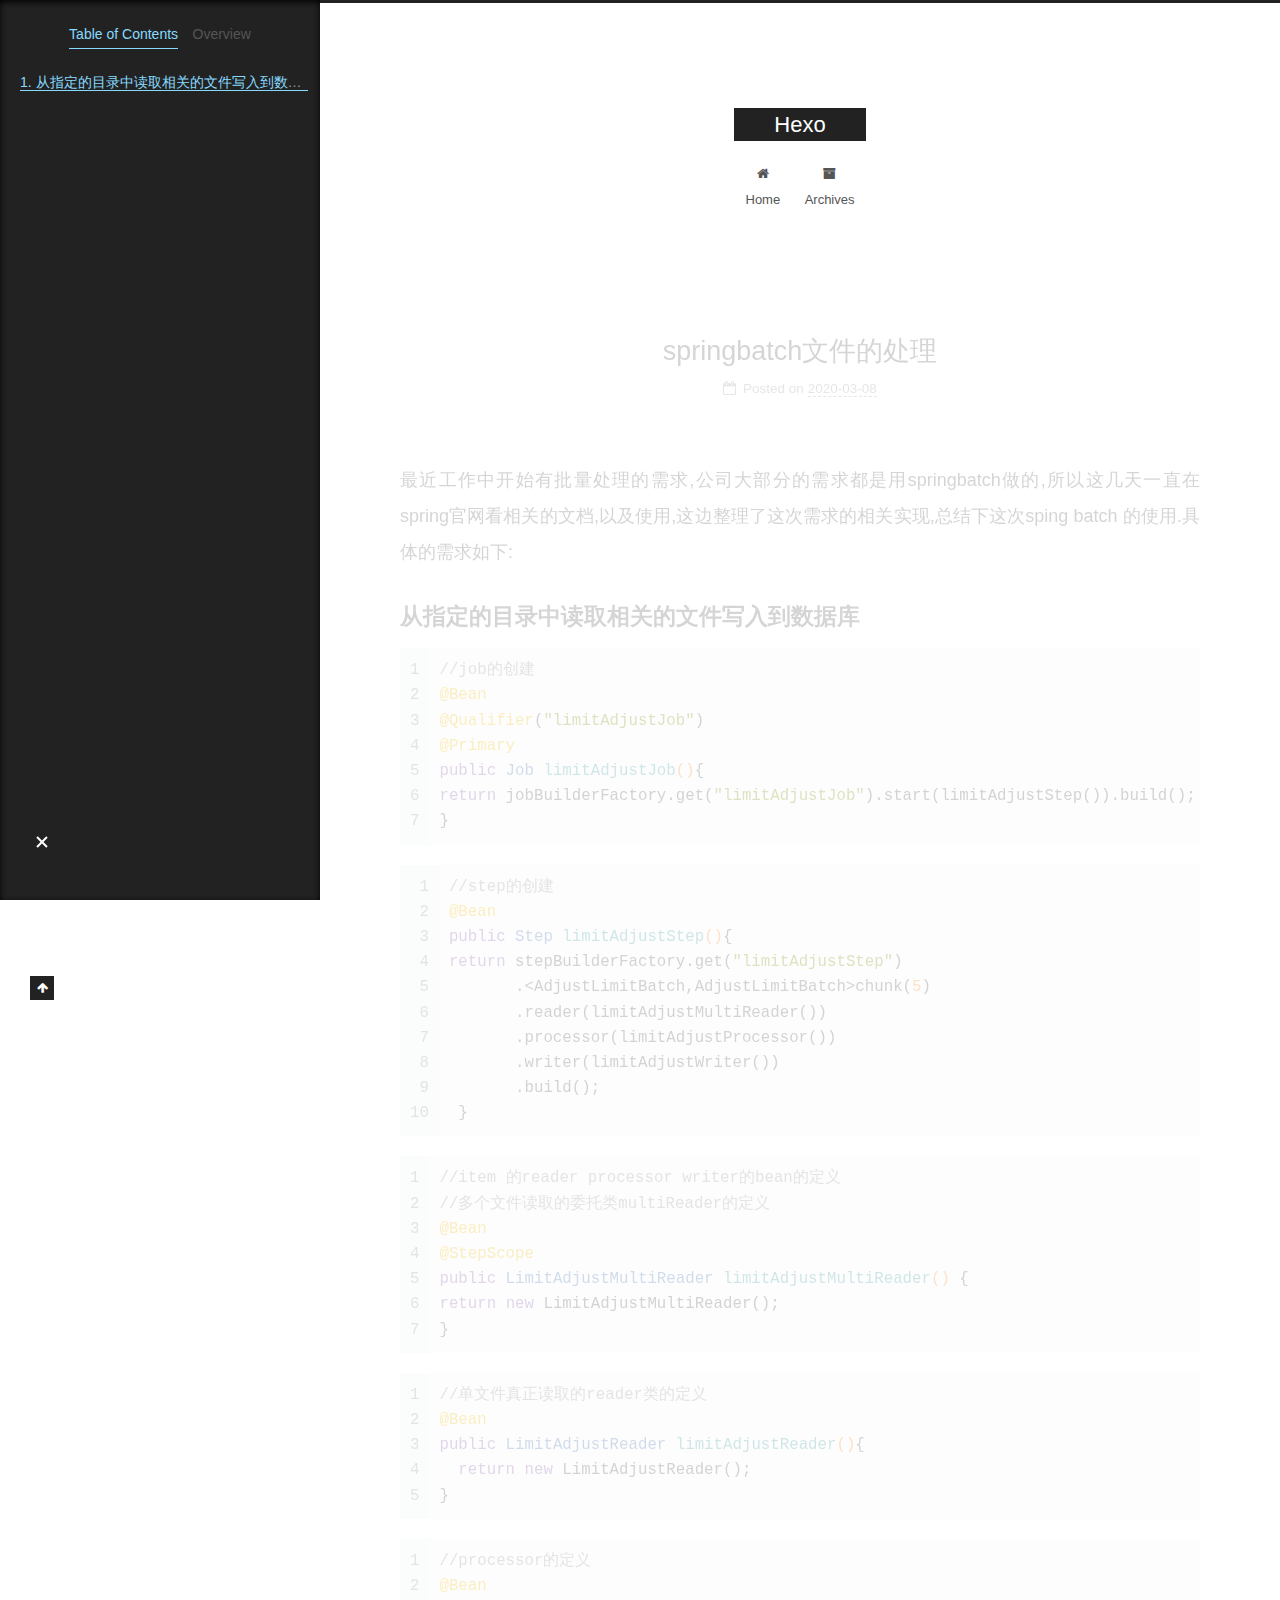
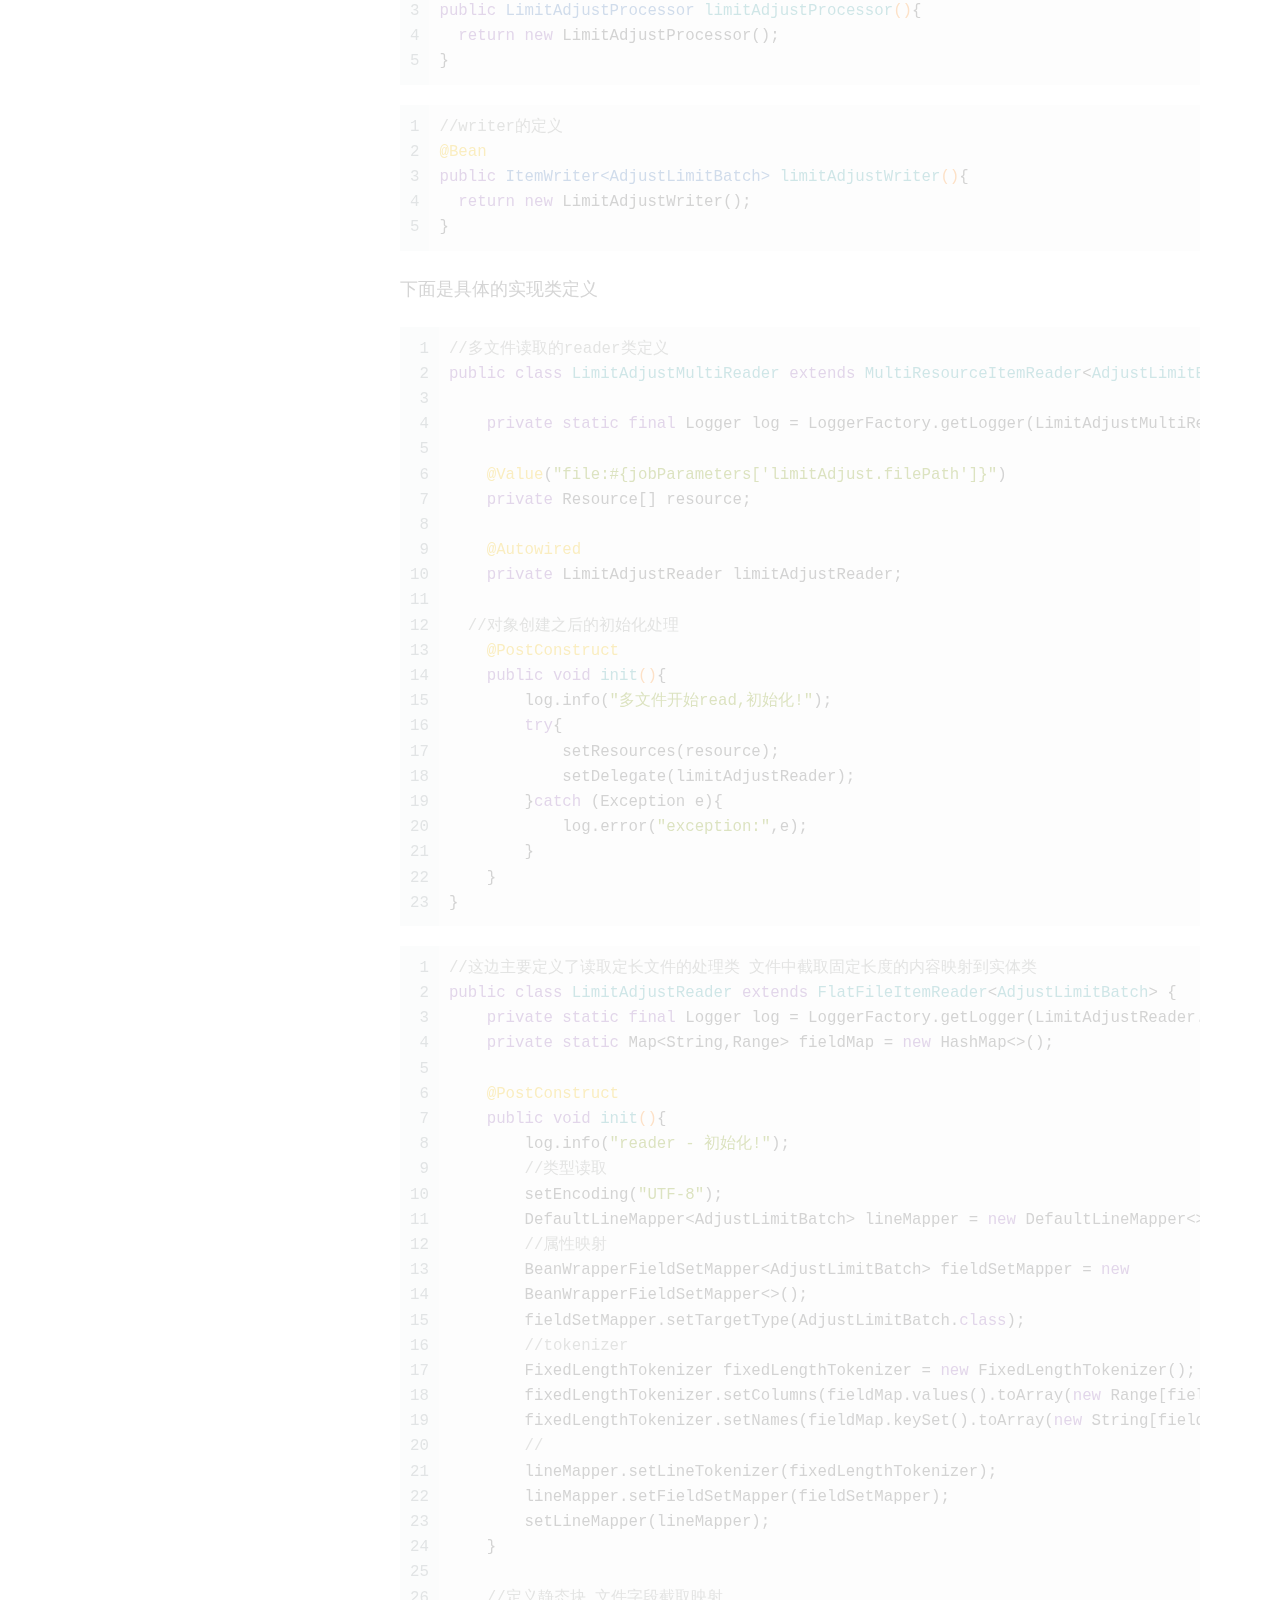
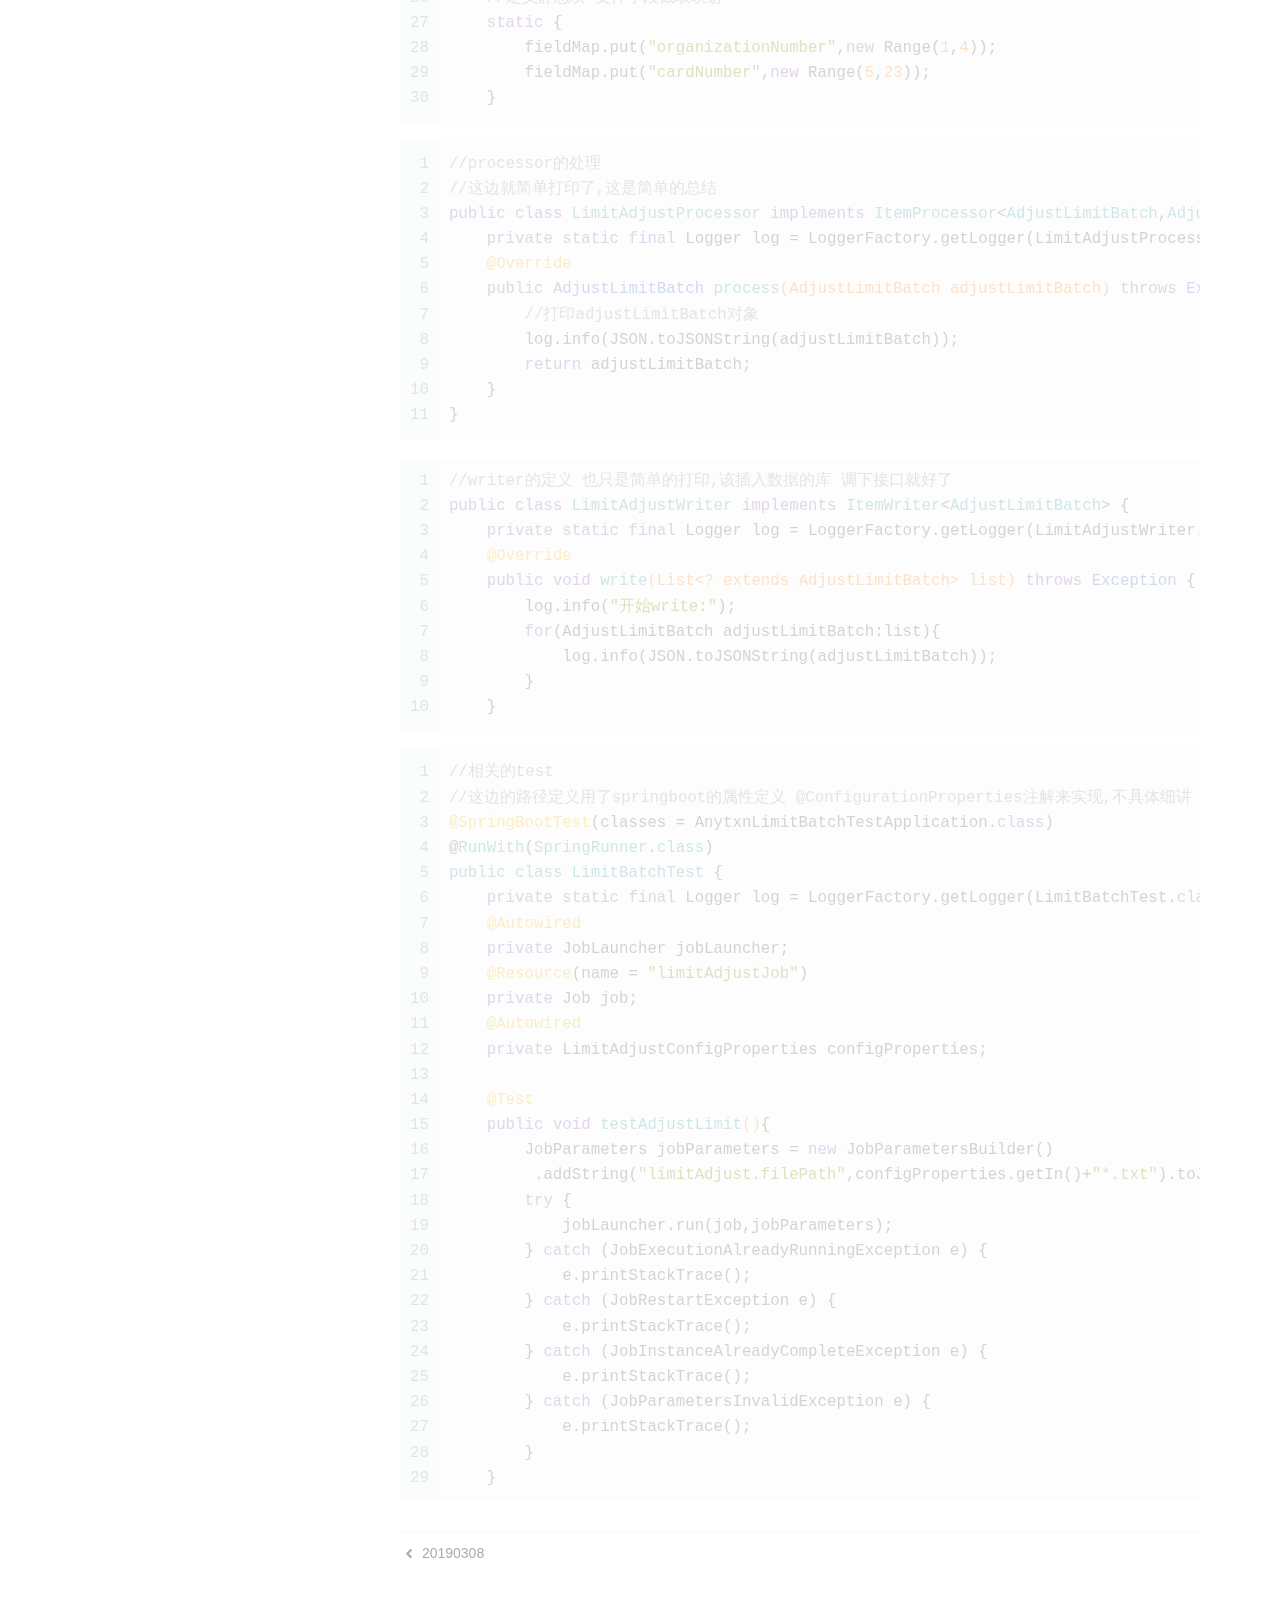
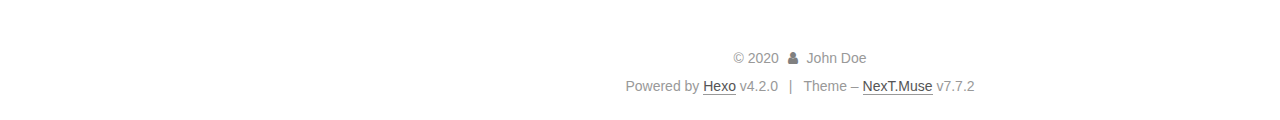
<file: 2020/03/08/springbatch文件的处理/index.html>
<!DOCTYPE html>
<html lang="en">
<head>
  <meta charset="UTF-8">
<meta name="viewport" content="width=device-width, initial-scale=1, maximum-scale=2">
<meta name="theme-color" content="#222">
<meta name="generator" content="Hexo 4.2.0">
  <link rel="apple-touch-icon" sizes="180x180" href="/images/apple-touch-icon-next.png">
  <link rel="icon" type="image/png" sizes="32x32" href="/images/favicon-32x32-next.png">
  <link rel="icon" type="image/png" sizes="16x16" href="/images/favicon-16x16-next.png">
  <link rel="mask-icon" href="/images/logo.svg" color="#222">

<link rel="stylesheet" href="/css/main.css">


<link rel="stylesheet" href="/lib/font-awesome/css/font-awesome.min.css">

<script id="hexo-configurations">
    var NexT = window.NexT || {};
    var CONFIG = {"hostname":"yoursite.com","root":"/","scheme":"Muse","version":"7.7.2","exturl":false,"sidebar":{"position":"left","display":"post","padding":18,"offset":12,"onmobile":false},"copycode":{"enable":false,"show_result":false,"style":null},"back2top":{"enable":true,"sidebar":false,"scrollpercent":false},"bookmark":{"enable":false,"color":"#222","save":"auto"},"fancybox":false,"mediumzoom":false,"lazyload":false,"pangu":false,"comments":{"style":"tabs","active":null,"storage":true,"lazyload":false,"nav":null},"algolia":{"hits":{"per_page":10},"labels":{"input_placeholder":"Search for Posts","hits_empty":"We didn't find any results for the search: ${query}","hits_stats":"${hits} results found in ${time} ms"}},"localsearch":{"enable":false,"trigger":"auto","top_n_per_article":1,"unescape":false,"preload":false},"motion":{"enable":true,"async":false,"transition":{"post_block":"fadeIn","post_header":"slideDownIn","post_body":"slideDownIn","coll_header":"slideLeftIn","sidebar":"slideUpIn"}}};
  </script>

  <meta name="description" content="最近工作中开始有批量处理的需求,公司大部分的需求都是用springbatch做的,所以这几天一直在spring官网看相关的文档,以及使用,这边整理了这次需求的相关实现,总结下这次sping batch 的使用.具体的需求如下: 从指定的目录中读取相关的文件写入到数据库1234567&#x2F;&#x2F;job的创建@Bean@Qualifier(&quot;limitAdjustJob&quot;)@Primarypublic Jo">
<meta property="og:type" content="article">
<meta property="og:title" content="springbatch文件的处理">
<meta property="og:url" content="http://yoursite.com/2020/03/08/springbatch%E6%96%87%E4%BB%B6%E7%9A%84%E5%A4%84%E7%90%86/index.html">
<meta property="og:site_name" content="Hexo">
<meta property="og:description" content="最近工作中开始有批量处理的需求,公司大部分的需求都是用springbatch做的,所以这几天一直在spring官网看相关的文档,以及使用,这边整理了这次需求的相关实现,总结下这次sping batch 的使用.具体的需求如下: 从指定的目录中读取相关的文件写入到数据库1234567&#x2F;&#x2F;job的创建@Bean@Qualifier(&quot;limitAdjustJob&quot;)@Primarypublic Jo">
<meta property="og:locale" content="en_US">
<meta property="article:published_time" content="2020-03-07T19:42:52.710Z">
<meta property="article:modified_time" content="2020-03-07T20:12:35.550Z">
<meta property="article:author" content="John Doe">
<meta name="twitter:card" content="summary">

<link rel="canonical" href="http://yoursite.com/2020/03/08/springbatch%E6%96%87%E4%BB%B6%E7%9A%84%E5%A4%84%E7%90%86/">


<script id="page-configurations">
  // https://hexo.io/docs/variables.html
  CONFIG.page = {
    sidebar: "",
    isHome : false,
    isPost : true
  };
</script>

  <title>springbatch文件的处理 | Hexo</title>
  






  <noscript>
  <style>
  .use-motion .brand,
  .use-motion .menu-item,
  .sidebar-inner,
  .use-motion .post-block,
  .use-motion .pagination,
  .use-motion .comments,
  .use-motion .post-header,
  .use-motion .post-body,
  .use-motion .collection-header { opacity: initial; }

  .use-motion .site-title,
  .use-motion .site-subtitle {
    opacity: initial;
    top: initial;
  }

  .use-motion .logo-line-before i { left: initial; }
  .use-motion .logo-line-after i { right: initial; }
  </style>
</noscript>

</head>

<body itemscope itemtype="http://schema.org/WebPage">
  <div class="container use-motion">
    <div class="headband"></div>

    <header class="header" itemscope itemtype="http://schema.org/WPHeader">
      <div class="header-inner"><div class="site-brand-container">
  <div class="site-nav-toggle">
    <div class="toggle" aria-label="Toggle navigation bar">
      <span class="toggle-line toggle-line-first"></span>
      <span class="toggle-line toggle-line-middle"></span>
      <span class="toggle-line toggle-line-last"></span>
    </div>
  </div>

  <div class="site-meta">

    <div>
      <a href="/" class="brand" rel="start">
        <span class="logo-line-before"><i></i></span>
        <span class="site-title">Hexo</span>
        <span class="logo-line-after"><i></i></span>
      </a>
    </div>
  </div>

  <div class="site-nav-right">
    <div class="toggle popup-trigger">
    </div>
  </div>
</div>


<nav class="site-nav">
  
  <ul id="menu" class="menu">
        <li class="menu-item menu-item-home">

    <a href="/" rel="section"><i class="fa fa-fw fa-home"></i>Home</a>

  </li>
        <li class="menu-item menu-item-archives">

    <a href="/archives/" rel="section"><i class="fa fa-fw fa-archive"></i>Archives</a>

  </li>
  </ul>

</nav>
</div>
    </header>

    
  <div class="back-to-top">
    <i class="fa fa-arrow-up"></i>
    <span>0%</span>
  </div>


    <main class="main">
      <div class="main-inner">
        <div class="content-wrap">
          

          <div class="content">
            

  <div class="posts-expand">
      
  
  
  <article itemscope itemtype="http://schema.org/Article" class="post-block " lang="en">
    <link itemprop="mainEntityOfPage" href="http://yoursite.com/2020/03/08/springbatch%E6%96%87%E4%BB%B6%E7%9A%84%E5%A4%84%E7%90%86/">

    <span hidden itemprop="author" itemscope itemtype="http://schema.org/Person">
      <meta itemprop="image" content="/images/avatar.gif">
      <meta itemprop="name" content="John Doe">
      <meta itemprop="description" content="">
    </span>

    <span hidden itemprop="publisher" itemscope itemtype="http://schema.org/Organization">
      <meta itemprop="name" content="Hexo">
    </span>
      <header class="post-header">
        <h1 class="post-title" itemprop="name headline">
          springbatch文件的处理
        </h1>

        <div class="post-meta">
            <span class="post-meta-item">
              <span class="post-meta-item-icon">
                <i class="fa fa-calendar-o"></i>
              </span>
              <span class="post-meta-item-text">Posted on</span>
              

              <time title="Created: 2020-03-08 03:42:52 / Modified: 04:12:35" itemprop="dateCreated datePublished" datetime="2020-03-08T03:42:52+08:00">2020-03-08</time>
            </span>

          

        </div>
      </header>

    
    
    
    <div class="post-body" itemprop="articleBody">

      
        <p> 最近工作中开始有批量处理的需求,公司大部分的需求都是用springbatch做的,所以这几天一直在spring官网看相关的文档,以及使用,这边整理了这次需求的相关实现,总结下这次sping batch 的使用.具体的需求如下:</p>
<h3 id="从指定的目录中读取相关的文件写入到数据库"><a href="#从指定的目录中读取相关的文件写入到数据库" class="headerlink" title="从指定的目录中读取相关的文件写入到数据库"></a>从指定的目录中读取相关的文件写入到数据库</h3><figure class="highlight java"><table><tr><td class="gutter"><pre><span class="line">1</span><br><span class="line">2</span><br><span class="line">3</span><br><span class="line">4</span><br><span class="line">5</span><br><span class="line">6</span><br><span class="line">7</span><br></pre></td><td class="code"><pre><span class="line"><span class="comment">//job的创建</span></span><br><span class="line"><span class="meta">@Bean</span></span><br><span class="line"><span class="meta">@Qualifier</span>(<span class="string">"limitAdjustJob"</span>)</span><br><span class="line"><span class="meta">@Primary</span></span><br><span class="line"><span class="function"><span class="keyword">public</span> Job <span class="title">limitAdjustJob</span><span class="params">()</span></span>&#123;</span><br><span class="line"><span class="keyword">return</span> jobBuilderFactory.get(<span class="string">"limitAdjustJob"</span>).start(limitAdjustStep()).build();</span><br><span class="line">&#125;</span><br></pre></td></tr></table></figure>

<figure class="highlight java"><table><tr><td class="gutter"><pre><span class="line">1</span><br><span class="line">2</span><br><span class="line">3</span><br><span class="line">4</span><br><span class="line">5</span><br><span class="line">6</span><br><span class="line">7</span><br><span class="line">8</span><br><span class="line">9</span><br><span class="line">10</span><br></pre></td><td class="code"><pre><span class="line"><span class="comment">//step的创建</span></span><br><span class="line"><span class="meta">@Bean</span></span><br><span class="line"><span class="function"><span class="keyword">public</span> Step <span class="title">limitAdjustStep</span><span class="params">()</span></span>&#123;</span><br><span class="line"><span class="keyword">return</span> stepBuilderFactory.get(<span class="string">"limitAdjustStep"</span>)</span><br><span class="line">       .&lt;AdjustLimitBatch,AdjustLimitBatch&gt;chunk(<span class="number">5</span>)</span><br><span class="line">       .reader(limitAdjustMultiReader())</span><br><span class="line">       .processor(limitAdjustProcessor())</span><br><span class="line">       .writer(limitAdjustWriter())</span><br><span class="line">       .build();</span><br><span class="line"> &#125;</span><br></pre></td></tr></table></figure>

<figure class="highlight java"><table><tr><td class="gutter"><pre><span class="line">1</span><br><span class="line">2</span><br><span class="line">3</span><br><span class="line">4</span><br><span class="line">5</span><br><span class="line">6</span><br><span class="line">7</span><br></pre></td><td class="code"><pre><span class="line"><span class="comment">//item 的reader processor writer的bean的定义</span></span><br><span class="line"><span class="comment">//多个文件读取的委托类multiReader的定义</span></span><br><span class="line"><span class="meta">@Bean</span></span><br><span class="line"><span class="meta">@StepScope</span></span><br><span class="line"><span class="function"><span class="keyword">public</span> LimitAdjustMultiReader <span class="title">limitAdjustMultiReader</span><span class="params">()</span> </span>&#123;</span><br><span class="line"><span class="keyword">return</span> <span class="keyword">new</span> LimitAdjustMultiReader();</span><br><span class="line">&#125;</span><br></pre></td></tr></table></figure>

<figure class="highlight java"><table><tr><td class="gutter"><pre><span class="line">1</span><br><span class="line">2</span><br><span class="line">3</span><br><span class="line">4</span><br><span class="line">5</span><br></pre></td><td class="code"><pre><span class="line"><span class="comment">//单文件真正读取的reader类的定义</span></span><br><span class="line"><span class="meta">@Bean</span></span><br><span class="line"><span class="function"><span class="keyword">public</span> LimitAdjustReader <span class="title">limitAdjustReader</span><span class="params">()</span></span>&#123;</span><br><span class="line">  <span class="keyword">return</span> <span class="keyword">new</span> LimitAdjustReader();</span><br><span class="line">&#125;</span><br></pre></td></tr></table></figure>

<figure class="highlight java"><table><tr><td class="gutter"><pre><span class="line">1</span><br><span class="line">2</span><br><span class="line">3</span><br><span class="line">4</span><br><span class="line">5</span><br></pre></td><td class="code"><pre><span class="line"><span class="comment">//processor的定义</span></span><br><span class="line"><span class="meta">@Bean</span></span><br><span class="line"><span class="function"><span class="keyword">public</span> LimitAdjustProcessor <span class="title">limitAdjustProcessor</span><span class="params">()</span></span>&#123;</span><br><span class="line">  <span class="keyword">return</span> <span class="keyword">new</span> LimitAdjustProcessor();</span><br><span class="line">&#125;</span><br></pre></td></tr></table></figure>

<figure class="highlight java"><table><tr><td class="gutter"><pre><span class="line">1</span><br><span class="line">2</span><br><span class="line">3</span><br><span class="line">4</span><br><span class="line">5</span><br></pre></td><td class="code"><pre><span class="line"><span class="comment">//writer的定义</span></span><br><span class="line"><span class="meta">@Bean</span></span><br><span class="line"><span class="function"><span class="keyword">public</span> ItemWriter&lt;AdjustLimitBatch&gt; <span class="title">limitAdjustWriter</span><span class="params">()</span></span>&#123;</span><br><span class="line">  <span class="keyword">return</span> <span class="keyword">new</span> LimitAdjustWriter();</span><br><span class="line">&#125;</span><br></pre></td></tr></table></figure>

<p>下面是具体的实现类定义</p>
<figure class="highlight java"><table><tr><td class="gutter"><pre><span class="line">1</span><br><span class="line">2</span><br><span class="line">3</span><br><span class="line">4</span><br><span class="line">5</span><br><span class="line">6</span><br><span class="line">7</span><br><span class="line">8</span><br><span class="line">9</span><br><span class="line">10</span><br><span class="line">11</span><br><span class="line">12</span><br><span class="line">13</span><br><span class="line">14</span><br><span class="line">15</span><br><span class="line">16</span><br><span class="line">17</span><br><span class="line">18</span><br><span class="line">19</span><br><span class="line">20</span><br><span class="line">21</span><br><span class="line">22</span><br><span class="line">23</span><br></pre></td><td class="code"><pre><span class="line"><span class="comment">//多文件读取的reader类定义</span></span><br><span class="line"><span class="keyword">public</span> <span class="class"><span class="keyword">class</span> <span class="title">LimitAdjustMultiReader</span> <span class="keyword">extends</span> <span class="title">MultiResourceItemReader</span>&lt;<span class="title">AdjustLimitBatch</span>&gt; </span>&#123;</span><br><span class="line">  </span><br><span class="line">    <span class="keyword">private</span> <span class="keyword">static</span> <span class="keyword">final</span> Logger log = LoggerFactory.getLogger(LimitAdjustMultiReader<span class="class">.<span class="keyword">class</span>)</span>;</span><br><span class="line">  </span><br><span class="line">    <span class="meta">@Value</span>(<span class="string">"file:#&#123;jobParameters['limitAdjust.filePath']&#125;"</span>)</span><br><span class="line">    <span class="keyword">private</span> Resource[] resource;</span><br><span class="line">  </span><br><span class="line">    <span class="meta">@Autowired</span></span><br><span class="line">    <span class="keyword">private</span> LimitAdjustReader limitAdjustReader;</span><br><span class="line"></span><br><span class="line">  <span class="comment">//对象创建之后的初始化处理</span></span><br><span class="line">    <span class="meta">@PostConstruct</span></span><br><span class="line">    <span class="function"><span class="keyword">public</span> <span class="keyword">void</span> <span class="title">init</span><span class="params">()</span></span>&#123;</span><br><span class="line">        log.info(<span class="string">"多文件开始read,初始化!"</span>);</span><br><span class="line">        <span class="keyword">try</span>&#123;</span><br><span class="line">            setResources(resource);</span><br><span class="line">            setDelegate(limitAdjustReader);</span><br><span class="line">        &#125;<span class="keyword">catch</span> (Exception e)&#123;</span><br><span class="line">            log.error(<span class="string">"exception:"</span>,e);</span><br><span class="line">        &#125;</span><br><span class="line">    &#125;</span><br><span class="line">&#125;</span><br></pre></td></tr></table></figure>

<figure class="highlight java"><table><tr><td class="gutter"><pre><span class="line">1</span><br><span class="line">2</span><br><span class="line">3</span><br><span class="line">4</span><br><span class="line">5</span><br><span class="line">6</span><br><span class="line">7</span><br><span class="line">8</span><br><span class="line">9</span><br><span class="line">10</span><br><span class="line">11</span><br><span class="line">12</span><br><span class="line">13</span><br><span class="line">14</span><br><span class="line">15</span><br><span class="line">16</span><br><span class="line">17</span><br><span class="line">18</span><br><span class="line">19</span><br><span class="line">20</span><br><span class="line">21</span><br><span class="line">22</span><br><span class="line">23</span><br><span class="line">24</span><br><span class="line">25</span><br><span class="line">26</span><br><span class="line">27</span><br><span class="line">28</span><br><span class="line">29</span><br><span class="line">30</span><br></pre></td><td class="code"><pre><span class="line"><span class="comment">//这边主要定义了读取定长文件的处理类 文件中截取固定长度的内容映射到实体类</span></span><br><span class="line"><span class="keyword">public</span> <span class="class"><span class="keyword">class</span> <span class="title">LimitAdjustReader</span> <span class="keyword">extends</span> <span class="title">FlatFileItemReader</span>&lt;<span class="title">AdjustLimitBatch</span>&gt; </span>&#123;</span><br><span class="line">    <span class="keyword">private</span> <span class="keyword">static</span> <span class="keyword">final</span> Logger log = LoggerFactory.getLogger(LimitAdjustReader<span class="class">.<span class="keyword">class</span>)</span>;</span><br><span class="line">    <span class="keyword">private</span> <span class="keyword">static</span> Map&lt;String,Range&gt; fieldMap = <span class="keyword">new</span> HashMap&lt;&gt;();</span><br><span class="line"></span><br><span class="line">    <span class="meta">@PostConstruct</span></span><br><span class="line">    <span class="function"><span class="keyword">public</span> <span class="keyword">void</span> <span class="title">init</span><span class="params">()</span></span>&#123;</span><br><span class="line">        log.info(<span class="string">"reader - 初始化!"</span>);</span><br><span class="line">        <span class="comment">//类型读取</span></span><br><span class="line">        setEncoding(<span class="string">"UTF-8"</span>);</span><br><span class="line">        DefaultLineMapper&lt;AdjustLimitBatch&gt; lineMapper = <span class="keyword">new</span> DefaultLineMapper&lt;&gt;();</span><br><span class="line">        <span class="comment">//属性映射</span></span><br><span class="line">        BeanWrapperFieldSetMapper&lt;AdjustLimitBatch&gt; fieldSetMapper = <span class="keyword">new</span>           </span><br><span class="line">        BeanWrapperFieldSetMapper&lt;&gt;();</span><br><span class="line">        fieldSetMapper.setTargetType(AdjustLimitBatch<span class="class">.<span class="keyword">class</span>)</span>;</span><br><span class="line">        <span class="comment">//tokenizer</span></span><br><span class="line">        FixedLengthTokenizer fixedLengthTokenizer = <span class="keyword">new</span> FixedLengthTokenizer();</span><br><span class="line">        fixedLengthTokenizer.setColumns(fieldMap.values().toArray(<span class="keyword">new</span> Range[fieldMap.size()]));</span><br><span class="line">        fixedLengthTokenizer.setNames(fieldMap.keySet().toArray(<span class="keyword">new</span> String[fieldMap.size()]));</span><br><span class="line">        <span class="comment">//</span></span><br><span class="line">        lineMapper.setLineTokenizer(fixedLengthTokenizer);</span><br><span class="line">        lineMapper.setFieldSetMapper(fieldSetMapper);</span><br><span class="line">        setLineMapper(lineMapper);</span><br><span class="line">    &#125;</span><br><span class="line">  </span><br><span class="line">    <span class="comment">//定义静态块 文件字段截取映射</span></span><br><span class="line">    <span class="keyword">static</span> &#123;</span><br><span class="line">        fieldMap.put(<span class="string">"organizationNumber"</span>,<span class="keyword">new</span> Range(<span class="number">1</span>,<span class="number">4</span>));</span><br><span class="line">        fieldMap.put(<span class="string">"cardNumber"</span>,<span class="keyword">new</span> Range(<span class="number">5</span>,<span class="number">23</span>));</span><br><span class="line">    &#125;</span><br></pre></td></tr></table></figure>

<figure class="highlight java"><table><tr><td class="gutter"><pre><span class="line">1</span><br><span class="line">2</span><br><span class="line">3</span><br><span class="line">4</span><br><span class="line">5</span><br><span class="line">6</span><br><span class="line">7</span><br><span class="line">8</span><br><span class="line">9</span><br><span class="line">10</span><br><span class="line">11</span><br></pre></td><td class="code"><pre><span class="line"><span class="comment">//processor的处理</span></span><br><span class="line"><span class="comment">//这边就简单打印了,这是简单的总结</span></span><br><span class="line"><span class="keyword">public</span> <span class="class"><span class="keyword">class</span> <span class="title">LimitAdjustProcessor</span> <span class="keyword">implements</span> <span class="title">ItemProcessor</span>&lt;<span class="title">AdjustLimitBatch</span>,<span class="title">AdjustLimitBatch</span>&gt; </span>&#123;</span><br><span class="line">    <span class="keyword">private</span> <span class="keyword">static</span> <span class="keyword">final</span> Logger log = LoggerFactory.getLogger(LimitAdjustProcessor<span class="class">.<span class="keyword">class</span>)</span>;</span><br><span class="line">    <span class="meta">@Override</span></span><br><span class="line">    <span class="function"><span class="keyword">public</span> AdjustLimitBatch <span class="title">process</span><span class="params">(AdjustLimitBatch adjustLimitBatch)</span> <span class="keyword">throws</span> Exception </span>&#123;</span><br><span class="line">        <span class="comment">//打印adjustLimitBatch对象</span></span><br><span class="line">        log.info(JSON.toJSONString(adjustLimitBatch));</span><br><span class="line">        <span class="keyword">return</span> adjustLimitBatch;</span><br><span class="line">    &#125;</span><br><span class="line">&#125;</span><br></pre></td></tr></table></figure>

<figure class="highlight java"><table><tr><td class="gutter"><pre><span class="line">1</span><br><span class="line">2</span><br><span class="line">3</span><br><span class="line">4</span><br><span class="line">5</span><br><span class="line">6</span><br><span class="line">7</span><br><span class="line">8</span><br><span class="line">9</span><br><span class="line">10</span><br></pre></td><td class="code"><pre><span class="line"><span class="comment">//writer的定义 也只是简单的打印,该插入数据的库 调下接口就好了</span></span><br><span class="line"><span class="keyword">public</span> <span class="class"><span class="keyword">class</span> <span class="title">LimitAdjustWriter</span> <span class="keyword">implements</span> <span class="title">ItemWriter</span>&lt;<span class="title">AdjustLimitBatch</span>&gt; </span>&#123;</span><br><span class="line">    <span class="keyword">private</span> <span class="keyword">static</span> <span class="keyword">final</span> Logger log = LoggerFactory.getLogger(LimitAdjustWriter<span class="class">.<span class="keyword">class</span>)</span>;</span><br><span class="line">    <span class="meta">@Override</span></span><br><span class="line">    <span class="function"><span class="keyword">public</span> <span class="keyword">void</span> <span class="title">write</span><span class="params">(List&lt;? extends AdjustLimitBatch&gt; list)</span> <span class="keyword">throws</span> Exception </span>&#123;</span><br><span class="line">        log.info(<span class="string">"开始write:"</span>);</span><br><span class="line">        <span class="keyword">for</span>(AdjustLimitBatch adjustLimitBatch:list)&#123;</span><br><span class="line">            log.info(JSON.toJSONString(adjustLimitBatch));</span><br><span class="line">        &#125;</span><br><span class="line">    &#125;</span><br></pre></td></tr></table></figure>

<figure class="highlight java"><table><tr><td class="gutter"><pre><span class="line">1</span><br><span class="line">2</span><br><span class="line">3</span><br><span class="line">4</span><br><span class="line">5</span><br><span class="line">6</span><br><span class="line">7</span><br><span class="line">8</span><br><span class="line">9</span><br><span class="line">10</span><br><span class="line">11</span><br><span class="line">12</span><br><span class="line">13</span><br><span class="line">14</span><br><span class="line">15</span><br><span class="line">16</span><br><span class="line">17</span><br><span class="line">18</span><br><span class="line">19</span><br><span class="line">20</span><br><span class="line">21</span><br><span class="line">22</span><br><span class="line">23</span><br><span class="line">24</span><br><span class="line">25</span><br><span class="line">26</span><br><span class="line">27</span><br><span class="line">28</span><br><span class="line">29</span><br></pre></td><td class="code"><pre><span class="line"><span class="comment">//相关的test</span></span><br><span class="line"><span class="comment">//这边的路径定义用了springboot的属性定义 @ConfigurationProperties注解来实现,不具体细讲</span></span><br><span class="line"><span class="meta">@SpringBootTest</span>(classes = AnytxnLimitBatchTestApplication<span class="class">.<span class="keyword">class</span>)</span></span><br><span class="line"><span class="class">@<span class="title">RunWith</span>(<span class="title">SpringRunner</span>.<span class="title">class</span>)</span></span><br><span class="line"><span class="class"><span class="title">public</span> <span class="title">class</span> <span class="title">LimitBatchTest</span> </span>&#123;</span><br><span class="line">    <span class="keyword">private</span> <span class="keyword">static</span> <span class="keyword">final</span> Logger log = LoggerFactory.getLogger(LimitBatchTest<span class="class">.<span class="keyword">class</span>)</span>;</span><br><span class="line">    <span class="meta">@Autowired</span></span><br><span class="line">    <span class="keyword">private</span> JobLauncher jobLauncher;</span><br><span class="line">    <span class="meta">@Resource</span>(name = <span class="string">"limitAdjustJob"</span>)</span><br><span class="line">    <span class="keyword">private</span> Job job;</span><br><span class="line">    <span class="meta">@Autowired</span></span><br><span class="line">    <span class="keyword">private</span> LimitAdjustConfigProperties configProperties;</span><br><span class="line"></span><br><span class="line">    <span class="meta">@Test</span></span><br><span class="line">    <span class="function"><span class="keyword">public</span> <span class="keyword">void</span> <span class="title">testAdjustLimit</span><span class="params">()</span></span>&#123;</span><br><span class="line">        JobParameters jobParameters = <span class="keyword">new</span> JobParametersBuilder()</span><br><span class="line">         .addString(<span class="string">"limitAdjust.filePath"</span>,configProperties.getIn()+<span class="string">"*.txt"</span>).toJobParameters();</span><br><span class="line">        <span class="keyword">try</span> &#123;</span><br><span class="line">            jobLauncher.run(job,jobParameters);</span><br><span class="line">        &#125; <span class="keyword">catch</span> (JobExecutionAlreadyRunningException e) &#123;</span><br><span class="line">            e.printStackTrace();</span><br><span class="line">        &#125; <span class="keyword">catch</span> (JobRestartException e) &#123;</span><br><span class="line">            e.printStackTrace();</span><br><span class="line">        &#125; <span class="keyword">catch</span> (JobInstanceAlreadyCompleteException e) &#123;</span><br><span class="line">            e.printStackTrace();</span><br><span class="line">        &#125; <span class="keyword">catch</span> (JobParametersInvalidException e) &#123;</span><br><span class="line">            e.printStackTrace();</span><br><span class="line">        &#125;</span><br><span class="line">    &#125;</span><br></pre></td></tr></table></figure>

<blockquote>
</blockquote>

    </div>

    
    
    

      <footer class="post-footer">

        


        
    <div class="post-nav">
      <div class="post-nav-item">
    <a href="/2020/03/08/index/" rel="prev" title="20190308">
      <i class="fa fa-chevron-left"></i> 20190308
    </a></div>
      <div class="post-nav-item"></div>
    </div>
      </footer>
    
  </article>
  
  
  

  </div>


          </div>
          

<script>
  window.addEventListener('tabs:register', () => {
    let { activeClass } = CONFIG.comments;
    if (CONFIG.comments.storage) {
      activeClass = localStorage.getItem('comments_active') || activeClass;
    }
    if (activeClass) {
      let activeTab = document.querySelector(`a[href="#comment-${activeClass}"]`);
      if (activeTab) {
        activeTab.click();
      }
    }
  });
  if (CONFIG.comments.storage) {
    window.addEventListener('tabs:click', event => {
      if (!event.target.matches('.tabs-comment .tab-content .tab-pane')) return;
      let commentClass = event.target.classList[1];
      localStorage.setItem('comments_active', commentClass);
    });
  }
</script>

        </div>
          
  
  <div class="toggle sidebar-toggle">
    <span class="toggle-line toggle-line-first"></span>
    <span class="toggle-line toggle-line-middle"></span>
    <span class="toggle-line toggle-line-last"></span>
  </div>

  <aside class="sidebar">
    <div class="sidebar-inner">

      <ul class="sidebar-nav motion-element">
        <li class="sidebar-nav-toc">
          Table of Contents
        </li>
        <li class="sidebar-nav-overview">
          Overview
        </li>
      </ul>

      <!--noindex-->
      <div class="post-toc-wrap sidebar-panel">
          <div class="post-toc motion-element"><ol class="nav"><li class="nav-item nav-level-3"><a class="nav-link" href="#从指定的目录中读取相关的文件写入到数据库"><span class="nav-number">1.</span> <span class="nav-text">从指定的目录中读取相关的文件写入到数据库</span></a></li></ol></div>
      </div>
      <!--/noindex-->

      <div class="site-overview-wrap sidebar-panel">
        <div class="site-author motion-element" itemprop="author" itemscope itemtype="http://schema.org/Person">
  <p class="site-author-name" itemprop="name">John Doe</p>
  <div class="site-description" itemprop="description"></div>
</div>
<div class="site-state-wrap motion-element">
  <nav class="site-state">
      <div class="site-state-item site-state-posts">
          <a href="/archives/">
        
          <span class="site-state-item-count">3</span>
          <span class="site-state-item-name">posts</span>
        </a>
      </div>
  </nav>
</div>



      </div>

    </div>
  </aside>
  <div id="sidebar-dimmer"></div>


      </div>
    </main>

    <footer class="footer">
      <div class="footer-inner">
        

<div class="copyright">
  
  &copy; 
  <span itemprop="copyrightYear">2020</span>
  <span class="with-love">
    <i class="fa fa-user"></i>
  </span>
  <span class="author" itemprop="copyrightHolder">John Doe</span>
</div>
  <div class="powered-by">Powered by <a href="https://hexo.io/" class="theme-link" rel="noopener" target="_blank">Hexo</a> v4.2.0
  </div>
  <span class="post-meta-divider">|</span>
  <div class="theme-info">Theme – <a href="https://muse.theme-next.org/" class="theme-link" rel="noopener" target="_blank">NexT.Muse</a> v7.7.2
  </div>

        








      </div>
    </footer>
  </div>

  
  <script src="/lib/anime.min.js"></script>
  <script src="/lib/velocity/velocity.min.js"></script>
  <script src="/lib/velocity/velocity.ui.min.js"></script>

<script src="/js/utils.js"></script>

<script src="/js/motion.js"></script>


<script src="/js/schemes/muse.js"></script>


<script src="/js/next-boot.js"></script>




  















  

  

</body>
</html>
</file>
<file: css/main.css>
:root {
  --body-bg-color: #fff;
  --content-bg-color: #fff;
  --card-bg-color: #f5f5f5;
  --text-color: #555;
  --link-color: #555;
  --link-hover-color: #222;
  --brand-color: #fff;
  --brand-hover-color: #fff;
  --table-row-odd-bg-color: #f9f9f9;
  --table-row-hover-bg-color: #f5f5f5;
  --menu-item-bg-color: #f5f5f5;
}
html {
  line-height: 1.15; /* 1 */
  -webkit-text-size-adjust: 100%; /* 2 */
}
body {
  margin: 0;
}
main {
  display: block;
}
h1 {
  font-size: 2em;
  margin: 0.67em 0;
}
hr {
  box-sizing: content-box; /* 1 */
  height: 0; /* 1 */
  overflow: visible; /* 2 */
}
pre {
  font-family: monospace, monospace; /* 1 */
  font-size: 1em; /* 2 */
}
a {
  background: transparent;
}
abbr[title] {
  border-bottom: none; /* 1 */
  text-decoration: underline; /* 2 */
  text-decoration: underline dotted; /* 2 */
}
b,
strong {
  font-weight: bolder;
}
code,
kbd,
samp {
  font-family: monospace, monospace; /* 1 */
  font-size: 1em; /* 2 */
}
small {
  font-size: 80%;
}
sub,
sup {
  font-size: 75%;
  line-height: 0;
  position: relative;
  vertical-align: baseline;
}
sub {
  bottom: -0.25em;
}
sup {
  top: -0.5em;
}
img {
  border-style: none;
}
button,
input,
optgroup,
select,
textarea {
  font-family: inherit; /* 1 */
  font-size: 100%; /* 1 */
  line-height: 1.15; /* 1 */
  margin: 0; /* 2 */
}
button,
input {
/* 1 */
  overflow: visible;
}
button,
select {
/* 1 */
  text-transform: none;
}
button,
[type='button'],
[type='reset'],
[type='submit'] {
  -webkit-appearance: button;
}
button::-moz-focus-inner,
[type='button']::-moz-focus-inner,
[type='reset']::-moz-focus-inner,
[type='submit']::-moz-focus-inner {
  border-style: none;
  padding: 0;
}
button:-moz-focusring,
[type='button']:-moz-focusring,
[type='reset']:-moz-focusring,
[type='submit']:-moz-focusring {
  outline: 1px dotted ButtonText;
}
fieldset {
  padding: 0.35em 0.75em 0.625em;
}
legend {
  box-sizing: border-box; /* 1 */
  color: inherit; /* 2 */
  display: table; /* 1 */
  max-width: 100%; /* 1 */
  padding: 0; /* 3 */
  white-space: normal; /* 1 */
}
progress {
  vertical-align: baseline;
}
textarea {
  overflow: auto;
}
[type='checkbox'],
[type='radio'] {
  box-sizing: border-box; /* 1 */
  padding: 0; /* 2 */
}
[type='number']::-webkit-inner-spin-button,
[type='number']::-webkit-outer-spin-button {
  height: auto;
}
[type='search'] {
  outline-offset: -2px; /* 2 */
  -webkit-appearance: textfield; /* 1 */
}
[type='search']::-webkit-search-decoration {
  -webkit-appearance: none;
}
::-webkit-file-upload-button {
  font: inherit; /* 2 */
  -webkit-appearance: button; /* 1 */
}
details {
  display: block;
}
summary {
  display: list-item;
}
template {
  display: none;
}
[hidden] {
  display: none;
}
::selection {
  background: #262a30;
  color: #fff;
}
html,
body {
  height: 100%;
}
body {
  background: var(--body-bg-color);
  color: var(--text-color);
  font-family: 'Lato', "PingFang SC", "Microsoft YaHei", sans-serif;
  font-size: 1em;
  line-height: 2;
}
@media (max-width: 991px) {
  body {
    padding-left: 0 !important;
    padding-right: 0 !important;
  }
}
h1,
h2,
h3,
h4,
h5,
h6 {
  font-family: 'Lato', "PingFang SC", "Microsoft YaHei", sans-serif;
  font-weight: bold;
  line-height: 1.5;
  margin: 20px 0 15px;
}
h1 {
  font-size: 1.5em;
}
h2 {
  font-size: 1.375em;
}
h3 {
  font-size: 1.25em;
}
h4 {
  font-size: 1.125em;
}
h5 {
  font-size: 1em;
}
h6 {
  font-size: 0.875em;
}
p {
  margin: 0 0 20px 0;
}
a,
span.exturl {
  border-bottom: 1px solid #999;
  color: var(--link-color);
  outline: 0;
  text-decoration: none;
  overflow-wrap: break-word;
  word-wrap: break-word;
  cursor: pointer;
}
a:hover,
span.exturl:hover {
  border-bottom-color: var(--link-hover-color);
  color: var(--link-hover-color);
}
iframe,
img,
video {
  display: block;
  margin-left: auto;
  margin-right: auto;
  max-width: 100%;
}
hr {
  background-image: repeating-linear-gradient(-45deg, #ddd, #ddd 4px, transparent 4px, transparent 8px);
  border: 0;
  height: 3px;
  margin: 40px 0;
}
blockquote {
  border-left: 4px solid #ddd;
  color: #666;
  margin: 0;
  padding: 0 15px;
}
blockquote cite::before {
  content: '-';
  padding: 0 5px;
}
dt {
  font-weight: bold;
}
dd {
  margin: 0;
  padding: 0;
}
kbd {
  background-color: #f5f5f5;
  background-image: linear-gradient(#eee, #fff, #eee);
  border: 1px solid #ccc;
  border-radius: 0.2em;
  box-shadow: 0.1em 0.1em 0.2em rgba(0,0,0,0.1);
  font-family: inherit;
  padding: 0.1em 0.3em;
  white-space: nowrap;
}
.table-container {
  overflow: auto;
}
table {
  border-collapse: collapse;
  border-spacing: 0;
  font-size: 0.875em;
  margin: 0 0 20px 0;
  width: 100%;
}
tbody tr:nth-of-type(odd) {
  background: var(--table-row-odd-bg-color);
}
tbody tr:hover {
  background: var(--table-row-hover-bg-color);
}
caption,
th,
td {
  font-weight: normal;
  padding: 8px;
  text-align: left;
  vertical-align: middle;
}
th,
td {
  border: 1px solid #ddd;
  border-bottom: 3px solid #ddd;
}
th {
  font-weight: 700;
  padding-bottom: 10px;
}
td {
  border-bottom-width: 1px;
}
.btn {
  background: #222;
  border: 2px solid #222;
  border-radius: 0;
  color: #fff;
  display: inline-block;
  font-size: 0.875em;
  line-height: 2;
  padding: 0 20px;
  text-decoration: none;
  transition-property: background-color;
  transition-delay: 0s;
  transition-duration: 0.2s;
  transition-timing-function: ease-in-out;
}
.btn:hover {
  background: #fff;
  border-color: #222;
  color: #222;
}
.btn + .btn {
  margin: 0 0 8px 8px;
}
.btn .fa-fw {
  text-align: left;
  width: 1.285714285714286em;
}
.toggle {
  line-height: 0;
}
.toggle .toggle-line {
  background: #fff;
  display: inline-block;
  height: 2px;
  left: 0;
  position: relative;
  top: 0;
  transition: all 0.4s;
  vertical-align: top;
  width: 100%;
}
.toggle .toggle-line:not(:first-child) {
  margin-top: 3px;
}
.toggle.toggle-arrow .toggle-line-first {
  left: 50%;
  top: 2px;
  transform: rotate(45deg);
  width: 50%;
}
.toggle.toggle-arrow .toggle-line-middle {
  left: 2px;
  width: 90%;
}
.toggle.toggle-arrow .toggle-line-last {
  left: 50%;
  top: -2px;
  transform: rotate(-45deg);
  width: 50%;
}
.toggle.toggle-close .toggle-line-first {
  transform: rotate(-45deg);
  top: 5px;
}
.toggle.toggle-close .toggle-line-middle {
  opacity: 0;
}
.toggle.toggle-close .toggle-line-last {
  transform: rotate(45deg);
  top: -5px;
}
.highlight,
pre {
  background: #f7f7f7;
  color: #4d4d4c;
  line-height: 1.6;
  margin: 0 auto 20px;
}
pre,
code {
  font-family: consolas, Menlo, monospace, "PingFang SC", "Microsoft YaHei";
}
code {
  background: #eee;
  border-radius: 3px;
  color: #555;
  padding: 2px 4px;
  overflow-wrap: break-word;
  word-wrap: break-word;
}
.highlight *::selection {
  background: #d6d6d6;
}
.highlight pre {
  border: 0;
  margin: 0;
  padding: 10px 0;
}
.highlight table {
  border: 0;
  margin: 0;
  width: auto;
}
.highlight td {
  border: 0;
  padding: 0;
}
.highlight figcaption {
  background: #eee;
  color: #4d4d4c;
  display: flex;
  font-size: 0.875em;
  justify-content: space-between;
  line-height: 1.2;
  padding: 0.5em;
}
.highlight figcaption a {
  color: #4d4d4c;
}
.highlight figcaption a:hover {
  border-bottom-color: #4d4d4c;
}
.highlight .gutter {
  -moz-user-select: none;
  -ms-user-select: none;
  -webkit-user-select: none;
  user-select: none;
}
.highlight .gutter pre {
  background: #eff2f3;
  color: #869194;
  padding-left: 10px;
  padding-right: 10px;
  text-align: right;
}
.highlight .code pre {
  background: #f7f7f7;
  padding-left: 10px;
  width: 100%;
}
.gist table {
  width: auto;
}
.gist table td {
  border: 0;
}
pre {
  overflow: auto;
  padding: 10px;
}
pre code {
  background: none;
  color: #4d4d4c;
  font-size: 0.875em;
  padding: 0;
  text-shadow: none;
}
pre .deletion {
  background: #fdd;
}
pre .addition {
  background: #dfd;
}
pre .meta {
  color: #eab700;
  -moz-user-select: none;
  -ms-user-select: none;
  -webkit-user-select: none;
  user-select: none;
}
pre .comment {
  color: #8e908c;
}
pre .variable,
pre .attribute,
pre .tag,
pre .name,
pre .regexp,
pre .ruby .constant,
pre .xml .tag .title,
pre .xml .pi,
pre .xml .doctype,
pre .html .doctype,
pre .css .id,
pre .css .class,
pre .css .pseudo {
  color: #c82829;
}
pre .number,
pre .preprocessor,
pre .built_in,
pre .builtin-name,
pre .literal,
pre .params,
pre .constant,
pre .command {
  color: #f5871f;
}
pre .ruby .class .title,
pre .css .rules .attribute,
pre .string,
pre .symbol,
pre .value,
pre .inheritance,
pre .header,
pre .ruby .symbol,
pre .xml .cdata,
pre .special,
pre .formula {
  color: #718c00;
}
pre .title,
pre .css .hexcolor {
  color: #3e999f;
}
pre .function,
pre .python .decorator,
pre .python .title,
pre .ruby .function .title,
pre .ruby .title .keyword,
pre .perl .sub,
pre .javascript .title,
pre .coffeescript .title {
  color: #4271ae;
}
pre .keyword,
pre .javascript .function {
  color: #8959a8;
}
.blockquote-center {
  border-left: none;
  margin: 40px 0;
  padding: 0;
  position: relative;
  text-align: center;
}
.blockquote-center::before,
.blockquote-center::after {
  background-repeat: no-repeat;
  background-size: 22px 22px;
  content: ' ';
  display: block;
  height: 24px;
  opacity: 0.2;
  position: absolute;
  width: 100%;
}
.blockquote-center::before {
  background-image: url("../images/quote-l.svg");
  background-position: 0 -6px;
  border-top: 1px solid #ccc;
  top: -20px;
}
.blockquote-center::after {
  background-image: url("../images/quote-r.svg");
  background-position: 100% 8px;
  border-bottom: 1px solid #ccc;
  bottom: -20px;
}
.blockquote-center p,
.blockquote-center div {
  text-align: center;
}
.post-body .group-picture img {
  margin: 0 auto;
  padding: 0 3px;
}
.group-picture-row {
  margin-bottom: 6px;
  overflow: hidden;
}
.group-picture-column {
  float: left;
  margin-bottom: 10px;
}
.post-body .label {
  color: #555;
  display: inline;
  padding: 0 2px;
}
.post-body .label.default {
  background: #f0f0f0;
}
.post-body .label.primary {
  background: #efe6f7;
}
.post-body .label.info {
  background: #e5f2f8;
}
.post-body .label.success {
  background: #e7f4e9;
}
.post-body .label.warning {
  background: #fcf6e1;
}
.post-body .label.danger {
  background: #fae8eb;
}
.post-body .tabs {
  margin-bottom: 20px;
}
.post-body .tabs,
.tabs-comment {
  display: block;
  padding-top: 10px;
  position: relative;
}
.post-body .tabs ul.nav-tabs,
.tabs-comment ul.nav-tabs {
  display: flex;
  flex-wrap: wrap;
  margin: 0;
  margin-bottom: -1px;
  padding: 0;
}
@media (max-width: 413px) {
  .post-body .tabs ul.nav-tabs,
  .tabs-comment ul.nav-tabs {
    display: block;
    margin-bottom: 5px;
  }
}
.post-body .tabs ul.nav-tabs li.tab,
.tabs-comment ul.nav-tabs li.tab {
  border-bottom: 1px solid #ddd;
  border-left: 1px solid transparent;
  border-right: 1px solid transparent;
  border-top: 3px solid transparent;
  flex-grow: 1;
  list-style-type: none;
  border-radius: 0 0 0 0;
}
@media (max-width: 413px) {
  .post-body .tabs ul.nav-tabs li.tab,
  .tabs-comment ul.nav-tabs li.tab {
    border-bottom: 1px solid transparent;
    border-left: 3px solid transparent;
    border-right: 1px solid transparent;
    border-top: 1px solid transparent;
  }
}
@media (max-width: 413px) {
  .post-body .tabs ul.nav-tabs li.tab,
  .tabs-comment ul.nav-tabs li.tab {
    border-radius: 0;
  }
}
.post-body .tabs ul.nav-tabs li.tab a,
.tabs-comment ul.nav-tabs li.tab a {
  border-bottom: initial;
  display: block;
  line-height: 1.8;
  outline: 0;
  padding: 0.25em 0.75em;
  text-align: center;
  transition-delay: 0s;
  transition-duration: 0.2s;
  transition-timing-function: ease-out;
}
.post-body .tabs ul.nav-tabs li.tab a i,
.tabs-comment ul.nav-tabs li.tab a i {
  width: 1.285714285714286em;
}
.post-body .tabs ul.nav-tabs li.tab.active,
.tabs-comment ul.nav-tabs li.tab.active {
  border-bottom: 1px solid transparent;
  border-left: 1px solid #ddd;
  border-right: 1px solid #ddd;
  border-top: 3px solid #fc6423;
}
@media (max-width: 413px) {
  .post-body .tabs ul.nav-tabs li.tab.active,
  .tabs-comment ul.nav-tabs li.tab.active {
    border-bottom: 1px solid #ddd;
    border-left: 3px solid #fc6423;
    border-right: 1px solid #ddd;
    border-top: 1px solid #ddd;
  }
}
.post-body .tabs ul.nav-tabs li.tab.active a,
.tabs-comment ul.nav-tabs li.tab.active a {
  color: var(--link-color);
  cursor: default;
}
.post-body .tabs .tab-content .tab-pane,
.tabs-comment .tab-content .tab-pane {
  border: 1px solid #ddd;
  border-top: 0;
  padding: 20px 20px 0 20px;
  border-radius: 0;
}
.post-body .tabs .tab-content .tab-pane:not(.active),
.tabs-comment .tab-content .tab-pane:not(.active) {
  display: none;
}
.post-body .tabs .tab-content .tab-pane.active,
.tabs-comment .tab-content .tab-pane.active {
  display: block;
}
.post-body .tabs .tab-content .tab-pane.active:nth-of-type(1),
.tabs-comment .tab-content .tab-pane.active:nth-of-type(1) {
  border-radius: 0 0 0 0;
}
@media (max-width: 413px) {
  .post-body .tabs .tab-content .tab-pane.active:nth-of-type(1),
  .tabs-comment .tab-content .tab-pane.active:nth-of-type(1) {
    border-radius: 0;
  }
}
.post-body .note {
  border-radius: 3px;
  margin-bottom: 20px;
  padding: 1em;
  position: relative;
  border: 1px solid #eee;
  border-left-width: 5px;
}
.post-body .note h2,
.post-body .note h3,
.post-body .note h4,
.post-body .note h5,
.post-body .note h6 {
  margin-top: 0;
  border-bottom: initial;
  margin-bottom: 0;
  padding-top: 0;
}
.post-body .note p:first-child,
.post-body .note ul:first-child,
.post-body .note ol:first-child,
.post-body .note table:first-child,
.post-body .note pre:first-child,
.post-body .note blockquote:first-child,
.post-body .note img:first-child {
  margin-top: 0;
}
.post-body .note p:last-child,
.post-body .note ul:last-child,
.post-body .note ol:last-child,
.post-body .note table:last-child,
.post-body .note pre:last-child,
.post-body .note blockquote:last-child,
.post-body .note img:last-child {
  margin-bottom: 0;
}
.post-body .note.default {
  border-left-color: #777;
}
.post-body .note.default h2,
.post-body .note.default h3,
.post-body .note.default h4,
.post-body .note.default h5,
.post-body .note.default h6 {
  color: #777;
}
.post-body .note.primary {
  border-left-color: #6f42c1;
}
.post-body .note.primary h2,
.post-body .note.primary h3,
.post-body .note.primary h4,
.post-body .note.primary h5,
.post-body .note.primary h6 {
  color: #6f42c1;
}
.post-body .note.info {
  border-left-color: #428bca;
}
.post-body .note.info h2,
.post-body .note.info h3,
.post-body .note.info h4,
.post-body .note.info h5,
.post-body .note.info h6 {
  color: #428bca;
}
.post-body .note.success {
  border-left-color: #5cb85c;
}
.post-body .note.success h2,
.post-body .note.success h3,
.post-body .note.success h4,
.post-body .note.success h5,
.post-body .note.success h6 {
  color: #5cb85c;
}
.post-body .note.warning {
  border-left-color: #f0ad4e;
}
.post-body .note.warning h2,
.post-body .note.warning h3,
.post-body .note.warning h4,
.post-body .note.warning h5,
.post-body .note.warning h6 {
  color: #f0ad4e;
}
.post-body .note.danger {
  border-left-color: #d9534f;
}
.post-body .note.danger h2,
.post-body .note.danger h3,
.post-body .note.danger h4,
.post-body .note.danger h5,
.post-body .note.danger h6 {
  color: #d9534f;
}
.pagination .prev,
.pagination .next,
.pagination .page-number,
.pagination .space {
  display: inline-block;
  margin: 0 10px;
  padding: 0 11px;
  position: relative;
  top: -1px;
}
@media (max-width: 767px) {
  .pagination .prev,
  .pagination .next,
  .pagination .page-number,
  .pagination .space {
    margin: 0 5px;
  }
}
.pagination {
  border-top: 1px solid #eee;
  margin: 120px 0 0;
  text-align: center;
}
.pagination .prev,
.pagination .next,
.pagination .page-number {
  border-bottom: 0;
  border-top: 1px solid #eee;
  transition-property: border-color;
  transition-delay: 0s;
  transition-duration: 0.2s;
  transition-timing-function: ease-in-out;
}
.pagination .prev:hover,
.pagination .next:hover,
.pagination .page-number:hover {
  border-top-color: #222;
}
.pagination .space {
  margin: 0;
  padding: 0;
}
.pagination .prev {
  margin-left: 0;
}
.pagination .next {
  margin-right: 0;
}
.pagination .page-number.current {
  background: #ccc;
  border-top-color: #ccc;
  color: #fff;
}
@media (max-width: 767px) {
  .pagination {
    border-top: none;
  }
  .pagination .prev,
  .pagination .next,
  .pagination .page-number {
    border-bottom: 1px solid #eee;
    border-top: 0;
    margin-bottom: 10px;
    padding: 0 10px;
  }
  .pagination .prev:hover,
  .pagination .next:hover,
  .pagination .page-number:hover {
    border-bottom-color: #222;
  }
}
.comments {
  margin: 60px 20px 0;
  overflow: hidden;
}
.comment-button-group {
  display: flex;
  flex-wrap: wrap-reverse;
  justify-content: center;
  margin: 1em 0;
}
.comment-button-group .comment-button {
  margin: 0.1em 0.2em;
}
.comment-button-group .comment-button.active {
  background: #fff;
  border-color: #222;
  color: #222;
}
.comment-position {
  display: none;
}
.comment-position.active {
  display: block;
}
.tabs-comment {
  background: var(--content-bg-color);
  margin-top: 4em;
  padding-top: 0;
}
.tabs-comment .comments {
  border: 0;
  box-shadow: none;
  margin-top: 0;
  padding-top: 0;
}
.container {
  min-height: 100%;
  position: relative;
}
.main-inner {
  margin: 0 auto;
  width: 700px;
}
@media (min-width: 1200px) {
  .main-inner {
    width: 800px;
  }
}
@media (min-width: 1600px) {
  .main-inner {
    width: 900px;
  }
}
.header {
  background: transparent;
}
.header-inner {
  margin: 0 auto;
  width: 700px;
}
@media (min-width: 1200px) {
  .header-inner {
    width: 800px;
  }
}
@media (min-width: 1600px) {
  .header-inner {
    width: 900px;
  }
}
.site-brand-container {
  display: flex;
  flex-shrink: 0;
  padding: 0 10px;
}
.headband {
  background: #222;
  height: 3px;
}
.site-meta {
  flex-grow: 1;
  text-align: center;
}
@media (max-width: 767px) {
  .site-meta {
    text-align: center;
  }
}
.brand {
  border-bottom: none;
  color: var(--brand-color);
  display: inline-block;
  line-height: 1.375em;
  padding: 0 40px;
  position: relative;
}
.brand:hover {
  color: var(--brand-hover-color);
}
.site-title {
  display: inline-block;
  font-family: 'Lato', "PingFang SC", "Microsoft YaHei", sans-serif;
  font-size: 1.375em;
  font-weight: normal;
  line-height: 1.5;
  vertical-align: top;
}
.site-subtitle {
  color: #999;
  font-size: 0.8125em;
  margin: 10px 0;
}
.use-motion .brand {
  opacity: 0;
}
.use-motion .site-title,
.use-motion .site-subtitle,
.use-motion .custom-logo-image {
  opacity: 0;
  position: relative;
  top: -10px;
}
.site-nav-toggle,
.site-nav-right {
  display: none;
}
@media (max-width: 767px) {
  .site-nav-toggle,
  .site-nav-right {
    display: flex;
    flex-direction: column;
    justify-content: center;
  }
}
.site-nav-toggle .toggle,
.site-nav-right .toggle {
  color: var(--text-color);
  padding: 10px;
  width: 22px;
}
.site-nav-toggle .toggle .toggle-line,
.site-nav-right .toggle .toggle-line {
  background: var(--text-color);
  border-radius: 1px;
}
.site-nav {
  display: block;
}
@media (max-width: 767px) {
  .site-nav {
    clear: both;
    display: none;
  }
}
.site-nav.site-nav-on {
  display: block;
}
.menu {
  margin-top: 20px;
  padding-left: 0;
  text-align: center;
}
.menu-item {
  display: inline-block;
  list-style: none;
  margin: 0 10px;
}
@media (max-width: 767px) {
  .menu-item {
    display: block;
    margin-top: 10px;
  }
  .menu-item.menu-item-search {
    display: none;
  }
}
.menu-item a,
.menu-item span.exturl {
  border-bottom: 0;
  display: block;
  font-size: 0.8125em;
  transition-property: border-color;
  transition-delay: 0s;
  transition-duration: 0.2s;
  transition-timing-function: ease-in-out;
}
@media (hover: none) {
  .menu-item a:hover,
  .menu-item span.exturl:hover {
    border-bottom-color: transparent !important;
  }
}
.menu-item .fa {
  margin-right: 8px;
}
.menu-item .badge {
  display: inline-block;
  font-weight: bold;
  line-height: 1;
  margin-left: 0.35em;
  margin-top: 0.35em;
  text-align: center;
  white-space: nowrap;
}
@media (max-width: 767px) {
  .menu-item .badge {
    float: right;
    margin-left: 0;
  }
}
.menu-item-active a,
.menu .menu-item a:hover,
.menu .menu-item span.exturl:hover {
  background: var(--menu-item-bg-color);
}
.use-motion .menu-item {
  opacity: 0;
}
.sidebar {
  background: #222;
  bottom: 0;
  box-shadow: inset 0 2px 6px #000;
  position: fixed;
  top: 0;
}
@media (max-width: 991px) {
  .sidebar {
    display: none;
  }
}
.sidebar-inner {
  color: #999;
  padding: 18px 10px;
  text-align: center;
}
.cc-license {
  margin-top: 10px;
  text-align: center;
}
.cc-license .cc-opacity {
  border-bottom: none;
  opacity: 0.7;
}
.cc-license .cc-opacity:hover {
  opacity: 0.9;
}
.cc-license img {
  display: inline-block;
}
.site-author-image {
  border: 2px solid #333;
  display: block;
  margin: 0 auto;
  max-width: 96px;
  padding: 2px;
}
.site-author-name {
  color: #f5f5f5;
  font-weight: normal;
  margin: 5px 0 0;
  text-align: center;
}
.site-description {
  color: #999;
  font-size: 1em;
  margin-top: 5px;
  text-align: center;
}
.links-of-author {
  margin-top: 15px;
}
.links-of-author a,
.links-of-author span.exturl {
  border-bottom-color: #555;
  display: inline-block;
  font-size: 0.8125em;
  margin-bottom: 10px;
  margin-right: 10px;
  vertical-align: middle;
}
.links-of-author a::before,
.links-of-author span.exturl::before {
  background: #22fcff;
  border-radius: 50%;
  content: ' ';
  display: inline-block;
  height: 4px;
  margin-right: 3px;
  vertical-align: middle;
  width: 4px;
}
.sidebar-button {
  margin-top: 15px;
}
.sidebar-button a {
  border: 1px solid #fc6423;
  border-radius: 4px;
  color: #fc6423;
  display: inline-block;
  padding: 0 15px;
}
.sidebar-button a .fa {
  margin-right: 5px;
}
.sidebar-button a:hover {
  background: #fc6423;
  border: 1px solid #fc6423;
  color: #fff;
}
.sidebar-button a:hover .fa {
  color: #fff;
}
.links-of-blogroll {
  font-size: 0.8125em;
  margin-top: 10px;
}
.links-of-blogroll-title {
  font-size: 0.875em;
  font-weight: 600;
  margin-top: 0;
}
.links-of-blogroll-list {
  list-style: none;
  margin: 0;
  padding: 0;
}
#sidebar-dimmer {
  display: none;
}
@media (max-width: 767px) {
  #sidebar-dimmer {
    background: #000;
    display: block;
    height: 100%;
    left: 100%;
    opacity: 0;
    position: fixed;
    top: 0;
    width: 100%;
    z-index: 1100;
  }
  .sidebar-active + #sidebar-dimmer {
    opacity: 0.7;
    transform: translateX(-100%);
    transition: opacity 0.5s;
  }
}
.sidebar-nav {
  margin: 0;
  padding-bottom: 20px;
  padding-left: 0;
}
.sidebar-nav li {
  border-bottom: 1px solid transparent;
  color: #555;
  cursor: pointer;
  display: inline-block;
  font-size: 0.875em;
}
.sidebar-nav li.sidebar-nav-overview {
  margin-left: 10px;
}
.sidebar-nav li:hover {
  color: #f5f5f5;
}
.sidebar-nav .sidebar-nav-active {
  border-bottom-color: #87daff;
  color: #87daff;
}
.sidebar-nav .sidebar-nav-active:hover {
  color: #87daff;
}
.sidebar-panel {
  display: none;
  overflow-x: hidden;
  overflow-y: auto;
}
.sidebar-panel-active {
  display: block;
}
.sidebar-toggle {
  background: #222;
  bottom: 45px;
  cursor: pointer;
  height: 14px;
  left: 30px;
  padding: 5px;
  position: fixed;
  width: 14px;
  z-index: 1300;
}
@media (max-width: 991px) {
  .sidebar-toggle {
    left: 20px;
    opacity: 0.8;
    display: none;
  }
}
.sidebar-toggle:hover .toggle-line {
  background: #87daff;
}
.post-toc {
  font-size: 0.875em;
}
.post-toc ol {
  list-style: none;
  margin: 0;
  padding: 0 2px 5px 10px;
  text-align: left;
}
.post-toc ol > ol {
  padding-left: 0;
}
.post-toc ol a {
  transition-property: all;
  transition-delay: 0s;
  transition-duration: 0.2s;
  transition-timing-function: ease-in-out;
}
.post-toc .nav-item {
  line-height: 1.8;
  overflow: hidden;
  text-overflow: ellipsis;
  white-space: nowrap;
}
.post-toc .nav .nav-child {
  display: none;
}
.post-toc .nav .active > .nav-child {
  display: block;
}
.post-toc .nav .active-current > .nav-child {
  display: block;
}
.post-toc .nav .active-current > .nav-child > .nav-item {
  display: block;
}
.post-toc .nav .active > a {
  border-bottom-color: #87daff;
  color: #87daff;
}
.post-toc .nav .active-current > a {
  color: #87daff;
}
.post-toc .nav .active-current > a:hover {
  color: #87daff;
}
.site-state {
  display: flex;
  justify-content: center;
  line-height: 1.4;
  margin-top: 10px;
  overflow: hidden;
  text-align: center;
  white-space: nowrap;
}
.site-state-item {
  padding: 0 15px;
}
.site-state-item:not(:first-child) {
  border-left: 1px solid #333;
}
.site-state-item a {
  border-bottom: none;
}
.site-state-item-count {
  display: block;
  font-size: 1.25em;
  font-weight: 600;
  text-align: center;
}
.site-state-item-name {
  color: inherit;
  font-size: 0.875em;
}
.footer {
  color: #999;
  font-size: 0.875em;
  padding: 20px 0;
}
.footer.footer-fixed {
  bottom: 0;
  left: 0;
  position: absolute;
  right: 0;
}
.footer-inner {
  box-sizing: border-box;
  margin: 0 auto;
  text-align: center;
  width: 700px;
}
@media (min-width: 1200px) {
  .footer-inner {
    width: 800px;
  }
}
@media (min-width: 1600px) {
  .footer-inner {
    width: 900px;
  }
}
.with-love {
  color: #808080;
  display: inline-block;
  margin: 0 5px;
}
.powered-by,
.theme-info {
  display: inline-block;
}
@-moz-keyframes iconAnimate {
  0%, 100% {
    transform: scale(1);
  }
  10%, 30% {
    transform: scale(0.9);
  }
  20%, 40%, 60%, 80% {
    transform: scale(1.1);
  }
  50%, 70% {
    transform: scale(1.1);
  }
}
@-webkit-keyframes iconAnimate {
  0%, 100% {
    transform: scale(1);
  }
  10%, 30% {
    transform: scale(0.9);
  }
  20%, 40%, 60%, 80% {
    transform: scale(1.1);
  }
  50%, 70% {
    transform: scale(1.1);
  }
}
@-o-keyframes iconAnimate {
  0%, 100% {
    transform: scale(1);
  }
  10%, 30% {
    transform: scale(0.9);
  }
  20%, 40%, 60%, 80% {
    transform: scale(1.1);
  }
  50%, 70% {
    transform: scale(1.1);
  }
}
@keyframes iconAnimate {
  0%, 100% {
    transform: scale(1);
  }
  10%, 30% {
    transform: scale(0.9);
  }
  20%, 40%, 60%, 80% {
    transform: scale(1.1);
  }
  50%, 70% {
    transform: scale(1.1);
  }
}
.back-to-top {
  font-size: 12px;
  text-align: center;
  transition-delay: 0s;
  transition-duration: 0.2s;
  transition-timing-function: ease-in-out;
}
.back-to-top {
  background: #222;
  bottom: -100px;
  box-sizing: border-box;
  color: #fff;
  cursor: pointer;
  left: 30px;
  opacity: 1;
  padding: 0 6px;
  position: fixed;
  transition-property: bottom;
  z-index: 1300;
  width: 24px;
}
.back-to-top span {
  display: none;
}
.back-to-top:hover {
  color: #87daff;
}
.back-to-top.back-to-top-on {
  bottom: 19px;
}
@media (max-width: 991px) {
  .back-to-top {
    left: 20px;
    opacity: 0.8;
  }
}
.post-body {
  font-family: 'Lato', "PingFang SC", "Microsoft YaHei", sans-serif;
  overflow-wrap: break-word;
  word-wrap: break-word;
}
@media (min-width: 1200px) {
  .post-body {
    font-size: 1.125em;
  }
}
.post-body span.exturl .fa {
  font-size: 0.875em;
  margin-left: 4px;
}
.post-body .image-caption,
.post-body .figure .caption {
  color: #999;
  font-size: 0.875em;
  font-weight: bold;
  line-height: 1;
  margin: -20px auto 15px;
  text-align: center;
}
.post-sticky-flag {
  display: inline-block;
  transform: rotate(30deg);
}
.post-button {
  margin-top: 40px;
  text-align: center;
}
.use-motion .post-block,
.use-motion .pagination,
.use-motion .comments {
  opacity: 0;
}
.use-motion .post-header {
  opacity: 0;
}
.use-motion .post-body {
  opacity: 0;
}
.use-motion .collection-header {
  opacity: 0;
}
.posts-collapse {
  margin-left: 55px;
  position: relative;
}
@media (max-width: 767px) {
  .posts-collapse {
    margin-left: 20px;
    margin-right: 20px;
  }
}
.posts-collapse .collection-title {
  font-size: 1.125em;
  position: relative;
}
.posts-collapse .collection-title::before {
  background: #999;
  border: 1px solid #fff;
  border-radius: 50%;
  content: ' ';
  height: 10px;
  left: 0;
  margin-left: -6px;
  margin-top: -4px;
  position: absolute;
  top: 50%;
  width: 10px;
}
.posts-collapse .collection-year {
  margin: 60px 0;
  position: relative;
}
.posts-collapse .collection-year::before {
  background: #bbb;
  border-radius: 50%;
  content: ' ';
  height: 8px;
  left: 0;
  margin-left: -4px;
  margin-top: -4px;
  position: absolute;
  top: 50%;
  width: 8px;
}
.posts-collapse .collection-header {
  display: inline-block;
  margin: 0 0 0 20px;
}
.posts-collapse .collection-header small {
  color: #bbb;
  margin-left: 5px;
}
.posts-collapse .post-header {
  border-bottom: 1px dashed #ccc;
  margin: 30px 0;
  padding-left: 15px;
  position: relative;
  transition-property: border;
  transition-delay: 0s;
  transition-duration: 0.2s;
  transition-timing-function: ease-in-out;
}
.posts-collapse .post-header::before {
  background: #bbb;
  border: 1px solid #fff;
  border-radius: 50%;
  content: ' ';
  height: 6px;
  left: 0;
  margin-left: -4px;
  position: absolute;
  top: 0.75em;
  transition-property: background;
  width: 6px;
  transition-delay: 0s;
  transition-duration: 0.2s;
  transition-timing-function: ease-in-out;
}
.posts-collapse .post-header:hover {
  border-bottom-color: #666;
}
.posts-collapse .post-header:hover::before {
  background: #222;
}
.posts-collapse .post-meta {
  display: inline;
  font-size: 0.75em;
  margin-right: 10px;
}
.posts-collapse .post-title {
  display: inline;
  font-size: 1em;
  font-weight: normal;
}
.posts-collapse .post-title a,
.posts-collapse .post-title span.exturl {
  border-bottom: none;
  color: var(--link-color);
}
.posts-collapse::before {
  background: #f5f5f5;
  content: ' ';
  height: 100%;
  left: 0;
  margin-left: -2px;
  position: absolute;
  top: 1.25em;
  width: 4px;
}
.posts-collapse .fa-external-link {
  font-size: 0.875em;
  margin-left: 5px;
}
.post-eof {
  background: #ccc;
  height: 1px;
  margin: 80px auto 60px;
  text-align: center;
  width: 8%;
}
.post-block:last-child .post-eof {
  display: none;
}
.posts-expand {
  padding-top: 40px;
}
@media (max-width: 767px) {
  .posts-expand {
    margin: 0 20px;
  }
}
@media (min-width: 992px) {
  .post-body {
    text-align: justify;
  }
}
@media (max-width: 991px) {
  .post-body {
    text-align: justify;
  }
}
.post-body h1,
.post-body h2,
.post-body h3,
.post-body h4,
.post-body h5,
.post-body h6 {
  padding-top: 10px;
}
.post-body h1 .header-anchor,
.post-body h2 .header-anchor,
.post-body h3 .header-anchor,
.post-body h4 .header-anchor,
.post-body h5 .header-anchor,
.post-body h6 .header-anchor {
  border-bottom-style: none;
  color: #ccc;
  float: right;
  margin-left: 10px;
  visibility: hidden;
}
.post-body h1 .header-anchor:hover,
.post-body h2 .header-anchor:hover,
.post-body h3 .header-anchor:hover,
.post-body h4 .header-anchor:hover,
.post-body h5 .header-anchor:hover,
.post-body h6 .header-anchor:hover {
  color: inherit;
}
.post-body h1:hover .header-anchor,
.post-body h2:hover .header-anchor,
.post-body h3:hover .header-anchor,
.post-body h4:hover .header-anchor,
.post-body h5:hover .header-anchor,
.post-body h6:hover .header-anchor {
  visibility: visible;
}
.post-body iframe,
.post-body img,
.post-body video {
  margin-bottom: 20px;
}
.post-body .video-container {
  height: 0;
  margin-bottom: 20px;
  overflow: hidden;
  padding-top: 75%;
  position: relative;
  width: 100%;
}
.post-body .video-container iframe,
.post-body .video-container object,
.post-body .video-container embed {
  height: 100%;
  left: 0;
  margin: 0;
  position: absolute;
  top: 0;
  width: 100%;
}
.post-gallery {
  align-items: center;
  display: grid;
  grid-gap: 10px;
  grid-template-columns: 1fr 1fr 1fr;
  margin-bottom: 20px;
}
@media (max-width: 767px) {
  .post-gallery {
    grid-template-columns: 1fr 1fr;
  }
}
.post-gallery a {
  border: 0;
}
.post-gallery img {
  margin: 0;
}
.posts-expand .post-header {
  font-size: 1.125em;
}
.posts-expand .post-title {
  font-weight: normal;
  margin: initial;
  text-align: center;
  overflow-wrap: break-word;
  word-wrap: break-word;
}
.posts-expand .post-title-link {
  border-bottom: none;
  color: var(--link-color);
  display: inline-block;
  position: relative;
  vertical-align: top;
}
.posts-expand .post-title-link::before {
  background: var(--link-color);
  bottom: 0;
  content: '';
  height: 2px;
  left: 0;
  position: absolute;
  transform: scaleX(0);
  visibility: hidden;
  width: 100%;
  transition-delay: 0s;
  transition-duration: 0.2s;
  transition-timing-function: ease-in-out;
}
.posts-expand .post-title-link:hover::before {
  transform: scaleX(1);
  visibility: visible;
}
.posts-expand .post-title-link .fa {
  font-size: 0.875em;
  margin-left: 5px;
}
.posts-expand .post-meta {
  color: #999;
  font-family: 'Lato', "PingFang SC", "Microsoft YaHei", sans-serif;
  font-size: 0.75em;
  margin: 3px 0 60px 0;
  text-align: center;
}
.posts-expand .post-meta .post-description {
  font-size: 0.875em;
  margin-top: 2px;
}
.posts-expand .post-meta time {
  border-bottom: 1px dashed #999;
  cursor: pointer;
}
.post-meta .post-meta-item + .post-meta-item::before {
  content: '|';
  margin: 0 0.5em;
}
.post-meta-divider {
  margin: 0 0.5em;
}
.post-meta-item-icon {
  margin-right: 3px;
}
@media (max-width: 991px) {
  .post-meta-item-icon {
    display: inline-block;
  }
}
@media (max-width: 991px) {
  .post-meta-item-text {
    display: none;
  }
}
.post-nav {
  border-top: 1px solid #eee;
  display: flex;
  justify-content: space-between;
  margin-top: 15px;
  padding-top: 10px;
}
.post-nav-item {
  flex: 1;
}
.post-nav-item a {
  border-bottom: none;
  display: block;
  font-size: 0.875em;
  line-height: 1.6;
  position: relative;
}
.post-nav-item a:active {
  top: 2px;
}
.post-nav-item .fa {
  font-size: 0.75em;
}
.post-nav-item:first-child {
  margin-right: 15px;
}
.post-nav-item:first-child a {
  padding-left: 5px;
}
.post-nav-item:first-child .fa {
  margin-right: 5px;
}
.post-nav-item:last-child {
  margin-left: 15px;
  text-align: right;
}
.post-nav-item:last-child a {
  padding-right: 5px;
}
.post-nav-item:last-child .fa {
  margin-left: 5px;
}
.rtl.post-body p,
.rtl.post-body a,
.rtl.post-body h1,
.rtl.post-body h2,
.rtl.post-body h3,
.rtl.post-body h4,
.rtl.post-body h5,
.rtl.post-body h6,
.rtl.post-body li,
.rtl.post-body ul,
.rtl.post-body ol {
  direction: rtl;
  font-family: UKIJ Ekran;
}
.rtl.post-title {
  font-family: UKIJ Ekran;
}
.post-tags {
  margin-top: 40px;
  text-align: center;
}
.post-tags a {
  display: inline-block;
  font-size: 0.8125em;
}
.post-tags a:not(:last-child) {
  margin-right: 10px;
}
.post-widgets {
  border-top: 1px solid #eee;
  margin-top: 15px;
  text-align: center;
}
.wp_rating {
  height: 20px;
  line-height: 20px;
  margin-top: 10px;
  padding-top: 6px;
  text-align: center;
}
.social-like {
  display: flex;
  font-size: 0.875em;
  justify-content: center;
  text-align: center;
}
.reward-container {
  margin: 20px auto;
  padding: 10px 0;
  text-align: center;
  width: 90%;
}
.reward-container button {
  background: #ff2a2a;
  border: 0;
  border-radius: 5px;
  color: #fff;
  cursor: pointer;
  line-height: 2;
  outline: 0;
  padding: 0 15px;
  vertical-align: text-top;
}
.reward-container button:hover {
  background: #f55;
}
#qr {
  padding-top: 20px;
}
#qr a {
  border: 0;
}
#qr img {
  display: inline-block;
  margin: 0.8em 2em 0 2em;
  max-width: 100%;
  width: 180px;
}
#qr p {
  text-align: center;
}
.category-all-page .category-all-title {
  text-align: center;
}
.category-all-page .category-all {
  margin-top: 20px;
}
.category-all-page .category-list {
  list-style: none;
  margin: 0;
  padding: 0;
}
.category-all-page .category-list-item {
  margin: 5px 10px;
}
.category-all-page .category-list-count {
  color: #bbb;
}
.category-all-page .category-list-count::before {
  content: ' (';
  display: inline;
}
.category-all-page .category-list-count::after {
  content: ') ';
  display: inline;
}
.category-all-page .category-list-child {
  padding-left: 10px;
}
.event-list {
  padding: 0;
}
.event-list hr {
  background: #222;
  margin: 20px 0 45px 0;
}
.event-list hr::after {
  background: #222;
  color: #fff;
  content: 'NOW';
  display: inline-block;
  font-weight: bold;
  padding: 0 5px;
  text-align: right;
}
.event-list .event {
  background: #222;
  margin: 20px 0;
  min-height: 40px;
  padding: 15px 0 15px 10px;
}
.event-list .event .event-summary {
  color: #fff;
  margin: 0;
  padding-bottom: 3px;
}
.event-list .event .event-summary::before {
  animation: dot-flash 1s alternate infinite ease-in-out;
  color: #fff;
  content: '\f111';
  display: inline-block;
  font-family: 'FontAwesome';
  font-size: 10px;
  margin-right: 25px;
  vertical-align: middle;
}
.event-list .event .event-relative-time {
  color: #bbb;
  display: inline-block;
  font-size: 12px;
  font-weight: normal;
  padding-left: 12px;
}
.event-list .event .event-details {
  color: #fff;
  display: block;
  line-height: 18px;
  margin-left: 56px;
  padding-bottom: 6px;
  padding-top: 3px;
  text-indent: -24px;
}
.event-list .event .event-details::before {
  color: #fff;
  display: inline-block;
  font-family: 'FontAwesome';
  margin-right: 9px;
  text-align: center;
  text-indent: 0;
  width: 14px;
}
.event-list .event .event-details.event-location::before {
  content: '\f041';
}
.event-list .event .event-details.event-duration::before {
  content: '\f017';
}
.event-list .event-past {
  background: #f5f5f5;
}
.event-list .event-past .event-summary,
.event-list .event-past .event-details {
  color: #bbb;
  opacity: 0.9;
}
.event-list .event-past .event-summary::before,
.event-list .event-past .event-details::before {
  animation: none;
  color: #bbb;
}
@-moz-keyframes dot-flash {
  from {
    opacity: 1;
    transform: scale(1);
  }
  to {
    opacity: 0;
    transform: scale(0.8);
  }
}
@-webkit-keyframes dot-flash {
  from {
    opacity: 1;
    transform: scale(1);
  }
  to {
    opacity: 0;
    transform: scale(0.8);
  }
}
@-o-keyframes dot-flash {
  from {
    opacity: 1;
    transform: scale(1);
  }
  to {
    opacity: 0;
    transform: scale(0.8);
  }
}
@keyframes dot-flash {
  from {
    opacity: 1;
    transform: scale(1);
  }
  to {
    opacity: 0;
    transform: scale(0.8);
  }
}
ul.breadcrumb {
  font-size: 0.75em;
  list-style: none;
  margin: 1em 0;
  padding: 0 2em;
  text-align: center;
}
ul.breadcrumb li {
  display: inline;
}
ul.breadcrumb li + li::before {
  content: '/\00a0';
  font-weight: normal;
  padding: 0.5em;
}
ul.breadcrumb li + li:last-child {
  font-weight: bold;
}
.tag-cloud {
  text-align: center;
}
.tag-cloud a {
  display: inline-block;
  margin: 10px;
}
.tag-cloud a:hover {
  color: #222 !important;
}
@media (max-width: 767px) {
  .header-inner,
  .main-inner,
  .footer-inner {
    width: auto;
  }
}
.header-inner {
  padding-top: 100px;
}
@media (max-width: 767px) {
  .header-inner {
    padding-top: 50px;
  }
}
.main-inner {
  padding-bottom: 60px;
}
.content {
  padding-top: 70px;
}
@media (max-width: 767px) {
  .content {
    padding-top: 35px;
  }
}
embed {
  display: block;
  margin: 0 auto 25px auto;
}
.custom-logo .site-meta-headline {
  text-align: center;
}
.custom-logo .site-title {
  color: #222;
  margin: 10px auto 0;
}
.custom-logo .site-title a {
  border: 0;
}
.custom-logo-image {
  background: #fff;
  margin: 0 auto;
  max-width: 150px;
  padding: 5px;
}
.brand {
  background: #222;
}
@media (max-width: 767px) {
  .site-nav {
    border-bottom: 1px solid #ddd;
    border-top: 1px solid #ddd;
    left: 0;
    margin: 0;
    padding: 0;
    width: 100%;
  }
}
@media (max-width: 767px) {
  .menu {
    text-align: left;
  }
}
.menu-item-active a,
.menu .menu-item a:hover,
.menu .menu-item span.exturl:hover {
  background: transparent;
  border-bottom: 1px solid var(--link-hover-color) !important;
}
@media (max-width: 767px) {
  .menu-item-active a,
  .menu .menu-item a:hover,
  .menu .menu-item span.exturl:hover {
    border-bottom: 1px dotted #ddd !important;
  }
}
@media (max-width: 767px) {
  .menu .menu-item {
    margin: 0 10px;
  }
}
.menu .menu-item a,
.menu .menu-item span.exturl {
  border-bottom: 1px solid transparent;
}
@media (max-width: 767px) {
  .menu .menu-item a,
  .menu .menu-item span.exturl {
    padding: 5px 10px;
  }
}
@media (min-width: 768px) and (max-width: 991px) {
  .menu .menu-item .fa {
    display: block;
    line-height: 2;
    margin-right: 0;
    width: 100%;
  }
}
@media (min-width: 992px) {
  .menu .menu-item .fa {
    display: block;
    line-height: 2;
    margin-right: 0;
    width: 100%;
  }
}
.menu .menu-item .badge {
  background: #eee;
  padding: 1px 4px;
}
.sub-menu {
  margin: 10px 0;
}
.sub-menu .menu-item {
  display: inline-block;
}
.sidebar {
  left: -320px;
}
.sidebar.sidebar-active {
  left: 0;
}
.sidebar {
  width: 320px;
  z-index: 1200;
  transition-delay: 0s;
  transition-duration: 0.2s;
  transition-timing-function: ease-out;
}
.sidebar a,
.sidebar span.exturl {
  border-bottom-color: #555;
  color: #999;
}
.sidebar a:hover,
.sidebar span.exturl:hover {
  border-bottom-color: #eee;
  color: #eee;
}
.links-of-blogroll-item {
  padding: 2px 10px;
}
.links-of-blogroll-item a,
.links-of-blogroll-item span.exturl {
  box-sizing: border-box;
  display: inline-block;
  max-width: 280px;
  overflow: hidden;
  text-overflow: ellipsis;
  white-space: nowrap;
}
</file>
